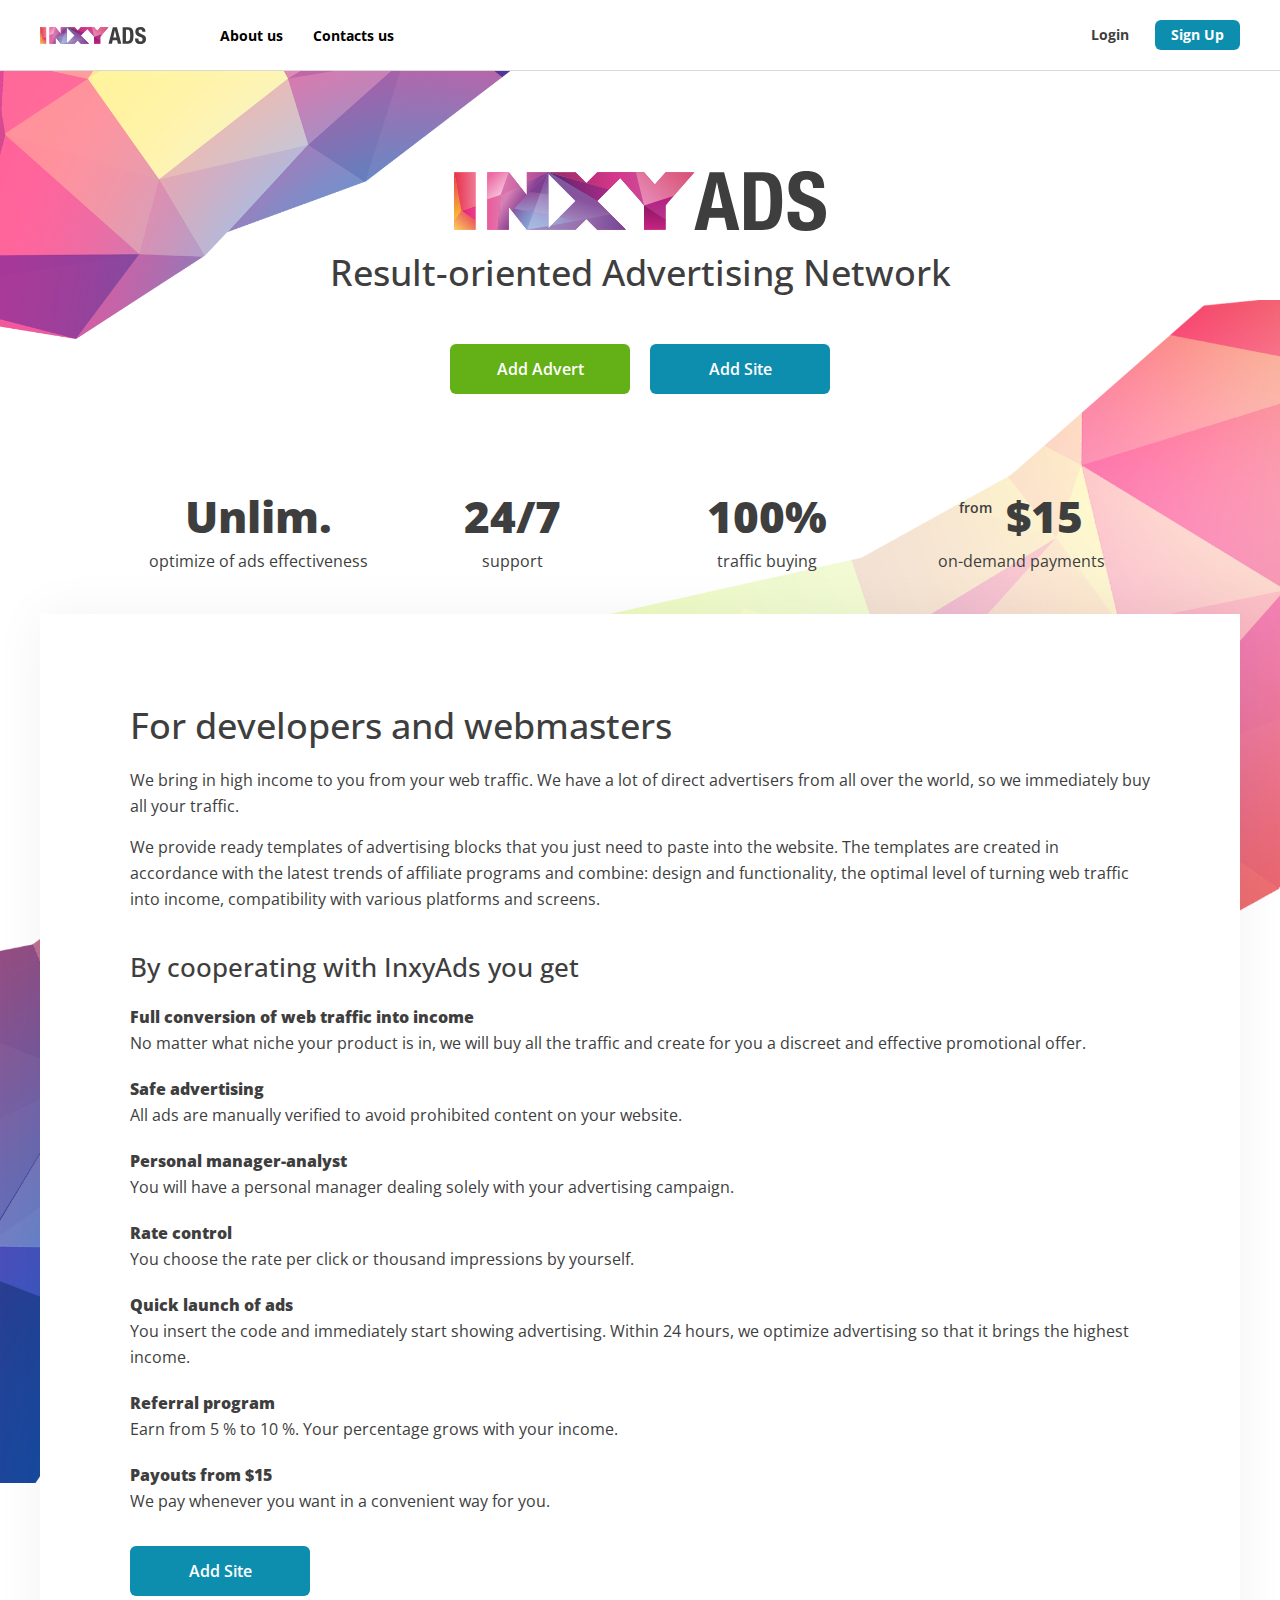
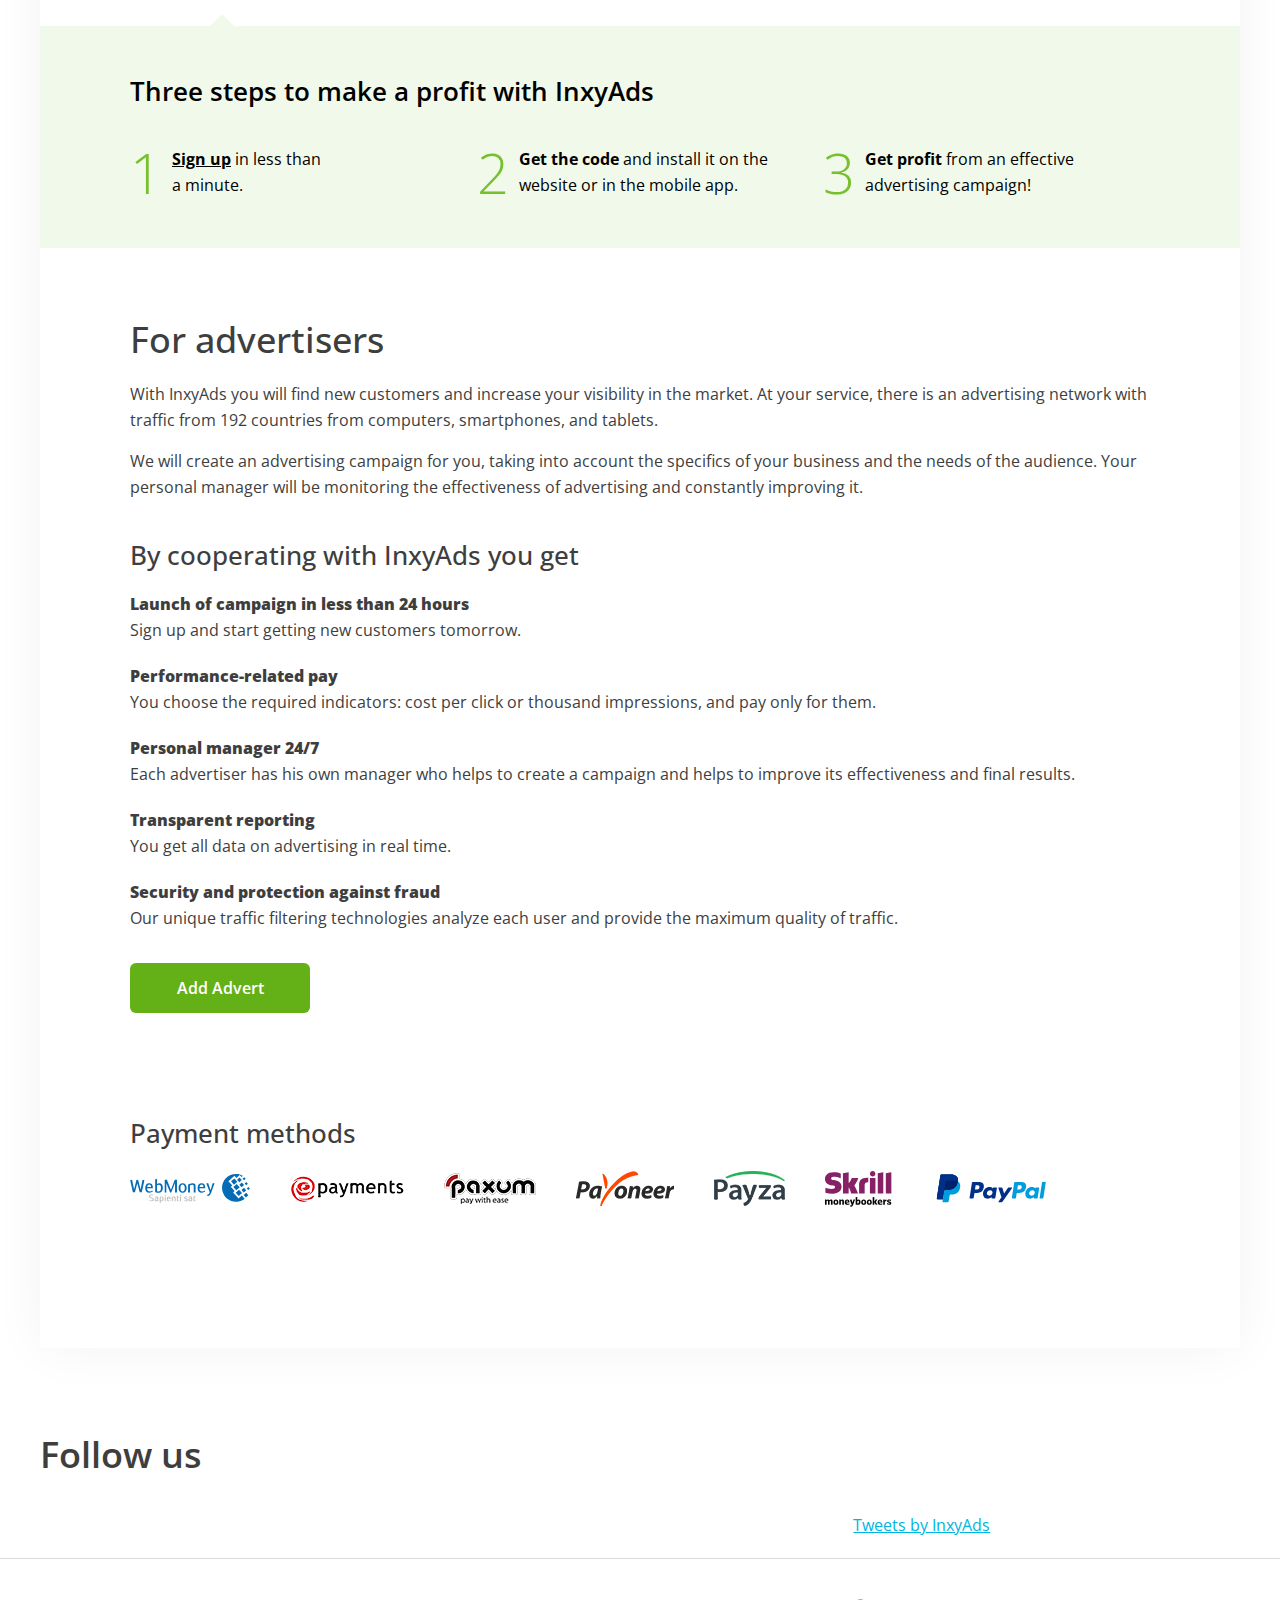
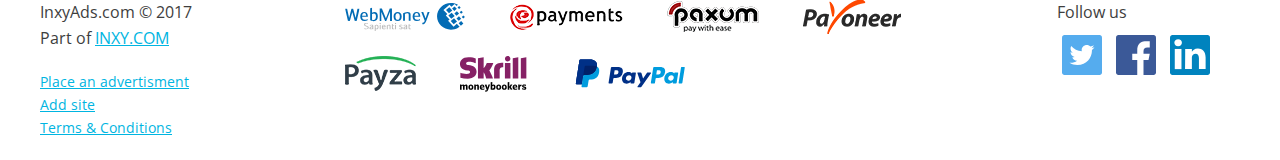
<file: docs/index.html>
<!DOCTYPE html>
<html lang="ru-RU">
  <head>
    <meta charset="UTF-8">
    <meta name="viewport" content="width=device-width, initial-scale=1, maximum-scale=1">
    <meta http-equiv="X-UA-Compatible" content="ie=edge">
    <title>INXYADS | Главная</title>
    <link href="favicon.ico" rel="shortcut icon">
    <link href="https://fonts.googleapis.com/css?family=Open+Sans:400,400i,600,700,800&amp;amp;subset=cyrillic" rel="stylesheet">
    <link href="css/styles.css" rel="stylesheet">
    <link rel="apple-touch-icon" sizes="57x57" href="apple-touch-icon-57x57.png">
    <link rel="apple-touch-icon" sizes="60x60" href="apple-touch-icon-60x60.png">
    <link rel="apple-touch-icon" sizes="72x72" href="apple-touch-icon-72x72.png">
    <link rel="apple-touch-icon" sizes="76x76" href="apple-touch-icon-76x76.png">
    <link rel="apple-touch-icon" sizes="114x114" href="apple-touch-icon-114x114.png">
    <link rel="apple-touch-icon" sizes="120x120" href="apple-touch-icon-120x120.png">
    <link rel="apple-touch-icon" sizes="144x144" href="apple-touch-icon-144x144.png">
    <link rel="apple-touch-icon" sizes="152x152" href="apple-touch-icon-152x152.png">
    <link rel="apple-touch-icon" sizes="180x180" href="apple-touch-icon-180x180.png">
    <link rel="icon" type="image/png" sizes="32x32" href="favicon-32x32.png">
    <link rel="icon" type="image/png" sizes="192x192" href="android-chrome-192x192.png">
    <link rel="icon" type="image/png" sizes="16x16" href="favicon-16x16.png">
    <link rel="manifest" href="manifest.json">
    <meta name="msapplication-TileColor" content="#da532c">
    <meta name="msapplication-TileImage" content="mstile-144x144.png">
    <meta name="theme-color" content="#ffffff">
  </head>
  <body class="main__page" id="top">
    <!-- Header -->
    <header class="header">
      <div class="navbar">
        <div class="container">
          <div class="navbar__wraper">
            <div class="navbar__header"><a class="brand" href="index.html"><img src="img/logo.svg" alt=""></a></div>
            <div class="navbar__content">
              <nav class="navbar__content--left">
                <ul>
                  <li><a href="index.html">Main</a></li>
                  <!--+item('Ads formats', 'formats.html')-->
                  <!--+item('Blog', 'blog.html')-->
                  <!--+item('Events', 'events.html')-->
                  <li><a href="about.html">About us</a></li>
                  <li><a href="contacts.html">Contacts us</a></li>
                </ul>
              </nav>
              <nav class="navbar__content--right"><a class="btn btn__link popup-form" href="#login">Login</a><a class="btn btn__blue popup-form" href="#advertiser-modal">Sign Up</a></nav>
              <button class="navbar__toggle fa fa-bars"></button>
            </div>
          </div>
        </div>
      </div>
    </header>
    <!-- End Header -->
    <!-- Main Content -->
    <main class="maincontent">
      <div class="container">
        <section class="page-header">
          <h1><img src="img/logo.svg" alt=""><span>Result-oriented Advertising Network</span></h1>
          <p> <a class="btn btn--large btn__green popup-form" href="#advertiser-modal">Add Advert</a><a class="btn btn--large btn__blue popup-form" href="#publisher-modal">Add Site</a></p>
          <div class="row features">
            <div class="col md-10 offset-md-1">
              <div class="row">
                <div class="col sm-3 xs-6">
                  <h2>Unlim.</h2>
                  <p>optimize of ads effectiveness</p>
                </div>
                <div class="col sm-3 xs-6">
                  <h2>24/7</h2>
                  <p>support</p>
                </div>
                <div class="col sm-3 xs-6">
                  <h2>100%</h2>
                  <p>traffic buying</p>
                </div>
                <div class="col sm-3 xs-6">
                  <h2><small>from</small><span>$15</span></h2>
                  <p>on-demand payments</p>
                </div>
              </div>
            </div>
          </div>
        </section>
        <section class="page-content">
          <h1 id="developers">For developers and webmasters</h1>
          <p>We bring in high income to you from your web traffic. We have a lot of direct advertisers from all over the world, so we immediately buy all your traffic.</p>
          <p>We provide ready templates of advertising blocks that you just need to paste into the website. The templates are created in accordance with the latest trends of affiliate programs and combine: design and functionality, the optimal level of turning web traffic into income, compatibility with various platforms and screens.</p>
          <h2>By cooperating with InxyAds you get</h2>
          <dl>
            <dt>Full conversion of web traffic into income</dt>
            <dd>No matter what niche your product is in, we will buy all the traffic and create for you a discreet and effective promotional offer.</dd>
            <dt>Safe advertising</dt>
            <dd>All ads are manually verified to avoid prohibited content on your website.</dd>
            <dt>Personal manager-analyst</dt>
            <dd>You will have a personal manager dealing solely with your advertising campaign.</dd>
            <dt>Rate control</dt>
            <dd>You choose the rate per click or thousand impressions by yourself.</dd>
            <dt>Quick launch of ads</dt>
            <dd>You insert the code and immediately start showing advertising. Within 24 hours, we optimize advertising so that it brings the highest income.</dd>
            <dt>Referral program</dt>
            <dd>Earn from 5 % to 10 %. Your percentage grows with your income.</dd>
            <dt>Payouts from $15</dt>
            <dd>We pay whenever you want in a convenient way for you.</dd>
          </dl>
          <p>
            <div class="btn btn--large btn__blue popup-form" href="#publisher-modal">Add Site</div>
          </p>
          <div class="green-block">
            <h2>Three steps to make a profit with InxyAds</h2>
            <div class="row">
              <div class="col md-4">
                <div class="green-block_item"> 
                  <div class="step">1</div>
                  <div class="step--text"><strong><a class="popup-form" href="#publisher-modal">Sign up</a></strong><span> in less than<br>a minute.</span></div>
                </div>
              </div>
              <div class="col md-4">
                <div class="green-block_item"> 
                  <div class="step">2</div>
                  <div class="step--text"><strong>Get the code</strong><span> and install it on the<br>website or in the mobile app.</span></div>
                </div>
              </div>
              <div class="col md-4">
                <div class="green-block_item"> 
                  <div class="step">3</div>
                  <div class="step--text"><strong>Get profit</strong><span> from an effective<br>advertising campaign!</span></div>
                </div>
              </div>
            </div>
          </div>
          <h1 id="advertisers">For advertisers</h1>
          <p>With InxyAds you will find new customers and increase your visibility in the market. At your service, there is an advertising network with traffic from 192 countries from computers, smartphones, and tablets.</p>
          <p>We will create an advertising campaign for you, taking into account the specifics of your business and the needs of the audience. Your personal manager will be monitoring the effectiveness of advertising and constantly improving it.</p>
          <h2>By cooperating with InxyAds you get</h2>
          <dl>
            <dt>Launch of campaign in less than 24 hours</dt>
            <dd>Sign up and start getting new customers tomorrow.</dd>
            <dt>Performance-related pay</dt>
            <dd>You choose the required indicators: cost per click or thousand impressions, and pay only for them.</dd>
            <dt>Personal manager 24/7</dt>
            <dd>Each advertiser has his own manager who helps to create a campaign and helps to improve its effectiveness and final results.</dd>
            <dt>Transparent reporting</dt>
            <dd>You get all data on advertising in real time.</dd>
            <dt>Security and protection against fraud</dt>
            <dd>Our unique traffic filtering technologies analyze each user and provide the maximum quality of traffic.</dd>
          </dl>
          <p>
            <div class="btn btn--large btn__green popup-form" href="#advertiser-modal">Add Advert</div>
          </p>
          <div class="payments-block">
            <h2>Payment methods</h2>
            <ul class="payments">
              <li><img src="img/-e-webmoney.svg" alt=""></li>
              <li><img src="img/-e-epayments.png" srcset="img/-e-epayments@2x.png 2x" alt=""></li>
              <li><img src="img/-e-paxum.png" srcset="img/-e-paxum@2x.png 2x" alt=""></li>
              <li><img src="img/-e-payoneer.png" srcset="img/-e-payoneer@2x.png 2x" alt=""></li>
              <li><img src="img/-e-payza.png" srcset="img/-e-payza@2x.png 2x" alt=""></li>
              <li><img src="img/-e-skrill.svg" alt=""></li>
              <li><img src="img/-e-paypal.svg" alt=""></li>
            </ul>
          </div>
        </section>
        <section class="social-follow">
          <h2>Follow us</h2>
          <div class="row">
            <div class="col lg-4 md-6">
              <script>
                (function(d, s, id) {
                  var js, fjs = d.getElementsByTagName(s)[0];
                  if (d.getElementById(id)) return;
                  js = d.createElement(s); js.id = id;
                  js.src = "//connect.facebook.net/en_US/sdk.js#xfbml=1&version=v2.10";
                  fjs.parentNode.insertBefore(js, fjs);
                }(document, 'script', 'facebook-jssdk'));
              </script>
              <div class="fb-page" data-href="https://www.facebook.com/inxyads/" data-hide-cover="false" data-show-facepile="true"></div>
            </div>
            <div class="col lg-4 md-6">
              <script src="//platform.linkedin.com/in.js" type="text/javascript"></script>
              <script type="IN/MemberProfile" data-id="https://www.linkedin.com/in/inxy-ads-b35271147/" data-format="inline" data-related="false"></script><a class="IN-button" href="https://www.linkedin.com/in/inxy-ads-b35271147/" target="_blank"><img src="img/linkedin.svg" alt=""></a>
            </div>
            <div class="col lg-4"><a class="twitter-timeline" data-chrome="noheader nofooter" data-height="214" data-tweet-limit="1" href="https://twitter.com/InxyAds">Tweets by InxyAds</a> <script async src="//platform.twitter.com/widgets.js" charset="utf-8"></script></div>
          </div>
        </section>
      </div>
    </main>
    <!-- End Main Content -->
    <!-- Footer -->
    <footer class="footer">
      <div class="container">
        <div class="row">
          <div class="col lg-3 order-lg-1 order-xs-2">
            <p>InxyAds.com © 2017</p>
            <p>Part of <a href="">INXY.COM</a></p>
            <nav>
              <ul> 
                <li><a class="popup-form" href="#advertiser">Place an advertisment</a></li>
                <li><a class="popup-form" href="#publisher">Add site</a></li>
                <li><a href="terms.html">Terms & Conditions</a></li>
              </ul>
            </nav>
          </div>
          <div class="col lg-7 order-lg-2 order-xs-1">
            <ul class="payments">
              <li><img src="img/-e-webmoney.svg" alt=""></li>
              <li><img src="img/-e-epayments.png" srcset="img/-e-epayments@2x.png 2x" alt=""></li>
              <li><img src="img/-e-paxum.png" srcset="img/-e-paxum@2x.png 2x" alt=""></li>
              <li><img src="img/-e-payoneer.png" srcset="img/-e-payoneer@2x.png 2x" alt=""></li>
              <li><img src="img/-e-payza.png" srcset="img/-e-payza@2x.png 2x" alt=""></li>
              <li><img src="img/-e-skrill.svg" alt=""></li>
              <li><img src="img/-e-paypal.svg" alt=""></li>
            </ul>
          </div>
          <div class="col lg-2 order-lg-3 order-xs-3">
            <h3>Follow us</h3>
            <ul class="social">
              <li><a href="https://twitter.com/InxyAds" target="_blank"><img src="img/ic_twitter.svg" alt=""></a></li>
              <li><a href="https://www.facebook.com/inxyads/" target="_blank"><img src="img/ic_facebook.svg" alt=""></a></li>
              <li><a href="https://www.linkedin.com/in/inxy-ads-b35271147/" target="_blank"><img src="img/ic_linkedin.svg" alt=""></a></li>
            </ul>
          </div>
        </div>
      </div>
    </footer>
    <!-- End Footer -->
    <!-- Modals-->
    <div class="zoom-anim-dialog mfp-hide dialog user-forms" id="advertiser-modal">
      <h3 class="dialog__header">Registration</h3>
      <nav>
        <ul class="btn--group">
          <li><a class="btn active">Advertiser</a></li>
          <li><a class="btn popup-form" href="#publisher-modal">Publisher </a></li>
        </ul>
      </nav>
      <form class="dialog__form validate__form" action="">
        <div class="dialog__form--row">
          <label for="advertiser-email">Email</label>
          <input type="email" name="advertiser-email" placeholder="yourname@site.com" required id="advertiser-email">
        </div>
        <div class="dialog__form--row">
          <label for="advertiser-pass">Password</label>
          <input type="password" name="advertiser-pass" placeholder="Enter Password" required id="advertiser-pass">
        </div>
        <div class="dialog__form--row">
          <label for="advertiser-confirm">Confirm password</label>
          <input type="password" name="advertiser-confirm" placeholder="Confirm Password" required id="advertiser-confirm">
        </div>
        <div class="dialog__form--checkbox">
          <input type="checkbox" name="advertiser-terms" required id="advertiser-terms">
          <label for="advertiser-terms"><span>
               I have read <a href="terms.html" target="_blank">terms and conditions</a><br>and I agree with it</span></label>
        </div>
        <div class="dialog__form--checkbox">
          <input type="checkbox" name="advertiser-news" id="advertiser-news">
          <label for="advertiser-news"><span>I want to receive emails about discounts and news of Inxy ADS. Once per month.</span></label>
        </div>
        <div class="dialog__form--row controls">
          <button class="btn btn__blue" type="submit">Sign Up</button>
        </div>
      </form>
    </div>
    <div class="zoom-anim-dialog mfp-hide dialog user-forms" id="publisher-modal">
      <h3 class="dialog__header">Registration</h3>
      <nav>
        <ul class="btn--group">
          <li><a class="btn popup-form" href="#advertiser-modal">Advertiser</a></li>
          <li><a class="btn active">Publisher </a></li>
        </ul>
      </nav>
      <form class="dialog__form validate__form" action="">
        <div class="dialog__form--row">
          <label for="publisher-email">Email</label>
          <input type="email" name="publisher-email" placeholder="yourname@site.com" required id="publisher-email">
        </div>
        <div class="dialog__form--row">
          <label for="publisher-pass">Password</label>
          <input type="password" name="publisher-pass" placeholder="Enter Password" required id="publisher-pass">
        </div>
        <div class="dialog__form--row">
          <label for="publisher-confirm">Confirm password</label>
          <input type="password" name="publisher-confirm" placeholder="Confirm Password" required id="publisher-confirm">
        </div>
        <div class="dialog__form--row">
          <label for="publisher-model">Price model</label>
          <select id="publisher-model">
            <option>CPM</option>
            <option>CPА</option>
            <option>RevShare</option>
          </select>
        </div>
        <div class="dialog__form--row">
          <label for="publisher-geo">Geo targeting</label>
          <select id="publisher-geo">
            <option>USA</option>
            <option>option 2</option>
            <option>option 3</option>
          </select>
        </div>
        <div class="dialog__form--row">
          <label for="publisher-format">Ad format</label>
          <select id="publisher-format">
            <option>Баннеры</option>
            <option>PopUnder </option>
            <option>PushUp </option>
            <option>Branding   </option>
          </select>
        </div>
        <div class="dialog__form--row">
          <label for="publisher-currency">Currency</label>
          <select id="publisher-currency">
            <option>USD</option>
            <option>RUB </option>
            <option>EURO </option>
          </select>
        </div>
        <div class="dialog__form--row">
          <label for="publisher-brate">Banner Rate</label>
          <input type="text" name="publisher-brate" placeholder="0.00 USD" required id="publisher-brate">
        </div>
        <div class="dialog__form--row">
          <label for="publisher-prate">Popunder Rate</label>
          <input type="text" name="publisher-prate" placeholder="0.00 USD" required id="publisher-prate">
        </div>
        <div class="dialog__form--checkbox">
          <input type="checkbox" name="advertiser-terms" required id="advertiser-terms">
          <label for="advertiser-terms"><span>
               I have read <a href="terms.html" target="_blank">terms and conditions</a><br>and I agree with it</span></label>
        </div>
        <div class="dialog__form--checkbox">
          <input type="checkbox" name="advertiser-news" id="advertiser-news">
          <label for="advertiser-news"><span>I want to receive emails about discounts and news of Inxy ADS. Once per month.</span></label>
        </div>
        <div class="dialog__form--row controls">
          <button class="btn btn__blue" type="submit">Sign Up</button>
        </div>
      </form>
    </div>
    <div class="zoom-anim-dialog mfp-hide dialog user-forms" id="login">
      <h3 class="dialog__header">Authorization</h3>
      <nav>
        <ul class="btn--group">
          <li><a class="btn active">Advertiser</a></li>
          <li><a class="btn popup-form" href="#login2">Publisher </a></li>
        </ul>
      </nav>
      <form class="dialog__form validate__form" action="">
        <div class="dialog__form--row">
          <label for="login-email">Email</label>
          <input type="email" name="login-email" placeholder="yourname@site.com" required id="login-email">
        </div>
        <div class="dialog__form--row">
          <label for="login-pass">Password</label>
          <input type="password" name="login-pass" placeholder="Enter Password" required id="login-pass">
        </div>
        <div class="dialog__form--checkbox">
          <input type="checkbox" name="login-news" id="login-remember">
          <label for="login-remember"><span>Remember me</span></label>
        </div>
        <div class="dialog__form--row controls">
          <button class="btn btn__blue" type="submit">Sign In</button>
        </div>
      </form>
    </div>
    <div class="zoom-anim-dialog mfp-hide dialog user-forms" id="login2">
      <h3 class="dialog__header">Authorization</h3>
      <nav>
        <ul class="btn--group">
          <li><a class="btn popup-form" href="#login">Advertiser</a></li>
          <li><a class="btn active">Publisher </a></li>
        </ul>
      </nav>
      <form class="dialog__form validate__form" action="">
        <div class="dialog__form--row">
          <label for="login-email">Email</label>
          <input type="email" name="login-email" placeholder="yourname@site.com" required id="login-email">
        </div>
        <div class="dialog__form--row">
          <label for="login-pass">Password</label>
          <input type="password" name="login-pass" placeholder="Enter Password" required id="login-pass">
        </div>
        <div class="dialog__form--checkbox">
          <input type="checkbox" name="login-news" id="login-remember">
          <label for="login-remember"><span>Remember me</span></label>
        </div>
        <div class="dialog__form--row controls">
          <button class="btn btn__blue" type="submit">Sign In</button>
        </div>
      </form>
    </div>
    <!-- End Modals -->
    <!-- Base Scripts -->
    <script src="js/jquery.min.js"></script>
    <script src="js/plugins.min.js"></script>
    <script src="js/app.min.js"></script>
  </body>
</html>
</file>
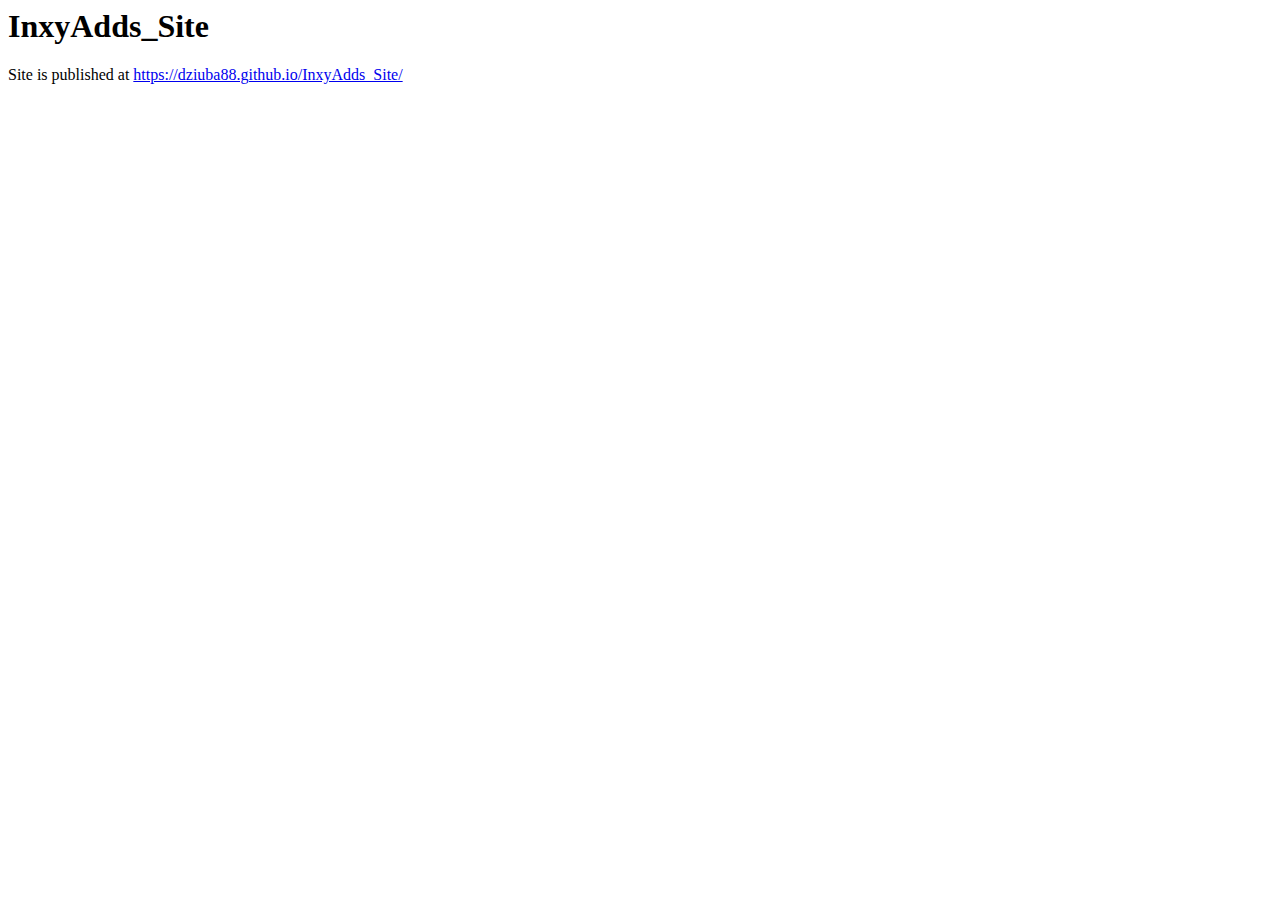
<file: README.html>
<html>
      <head>
        <meta charset="UTF-8">
        <title>README.md</title>
      </head>
      <body>
        <h1 id="inxyadds_site">InxyAdds_Site</h1>
<p>Site is published at <a href="https://dziuba88.github.io/InxyAdds_Site/">https://dziuba88.github.io/InxyAdds_Site/</a></p>

      </body>
    </html>
</file>
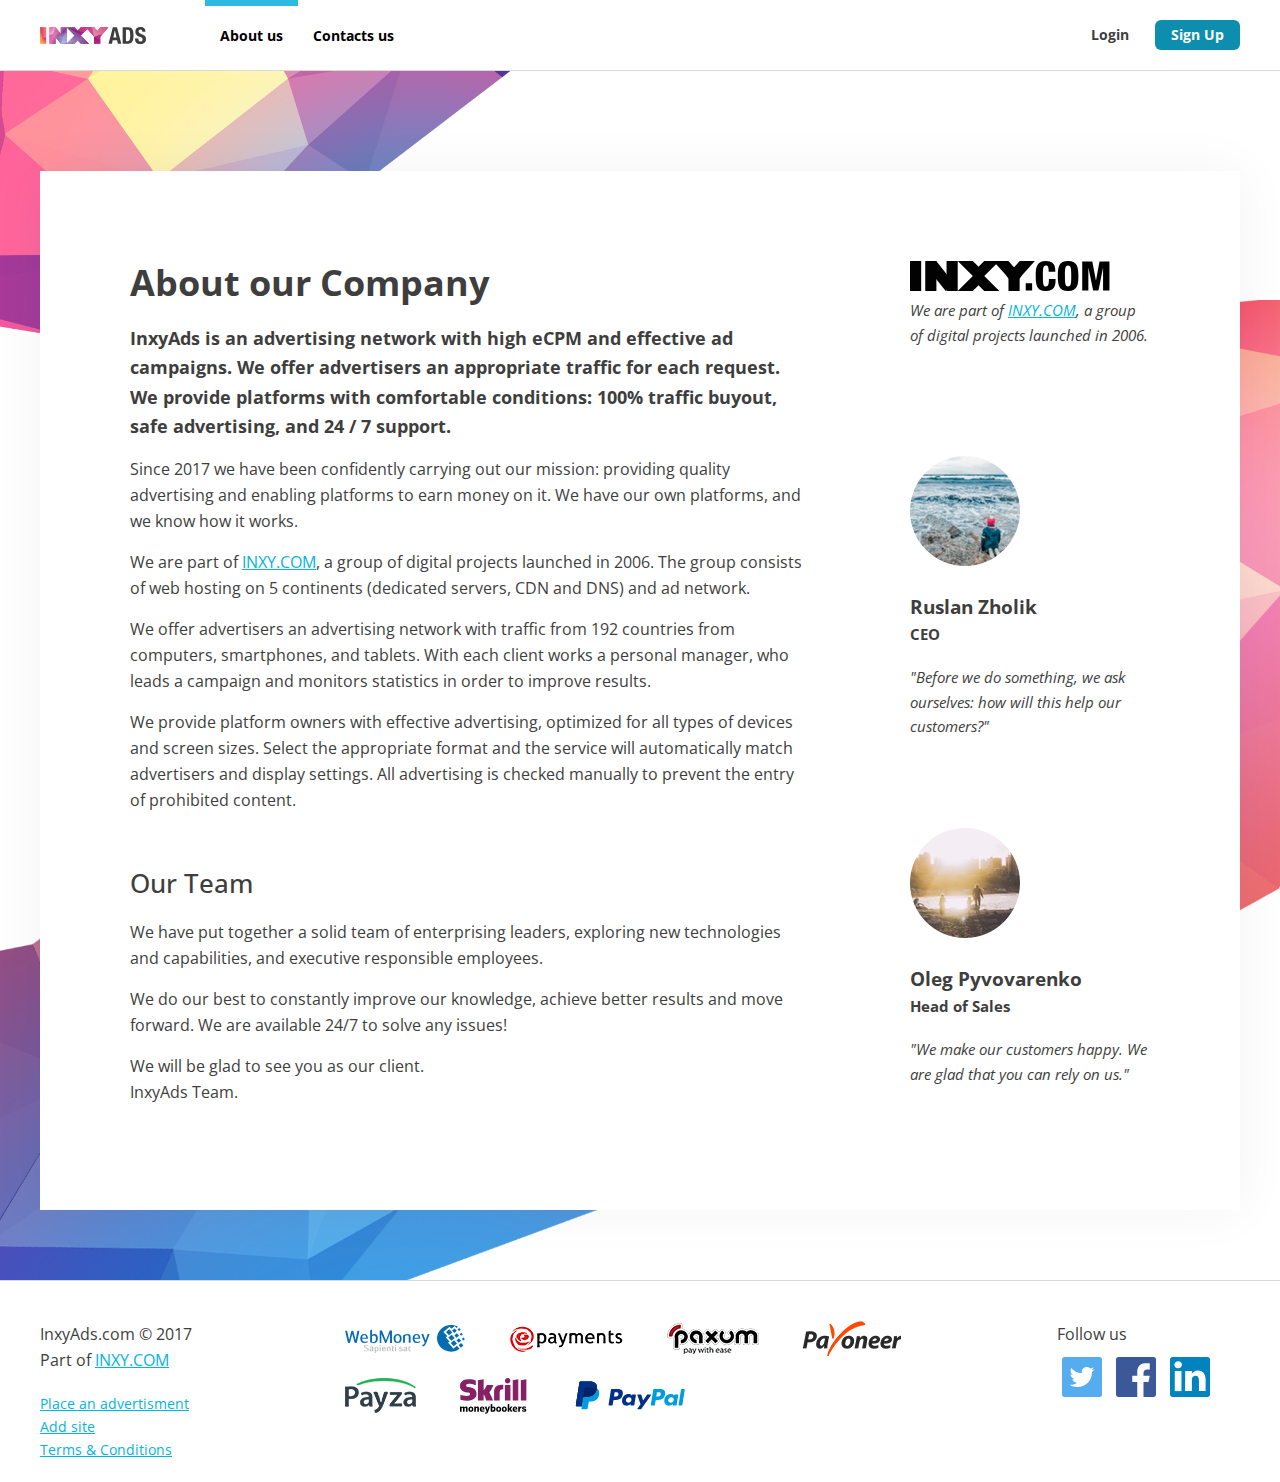
<file: docs/about.html>
<!DOCTYPE html>
<html lang="ru-RU">
  <head>
    <meta charset="UTF-8">
    <meta name="viewport" content="width=device-width, initial-scale=1, maximum-scale=1">
    <meta http-equiv="X-UA-Compatible" content="ie=edge">
    <title>INXYADS | About us</title>
    <link href="favicon.ico" rel="shortcut icon">
    <link href="https://fonts.googleapis.com/css?family=Open+Sans:400,400i,600,700,800&amp;amp;subset=cyrillic" rel="stylesheet">
    <link href="css/styles.css" rel="stylesheet">
    <link rel="apple-touch-icon" sizes="57x57" href="apple-touch-icon-57x57.png">
    <link rel="apple-touch-icon" sizes="60x60" href="apple-touch-icon-60x60.png">
    <link rel="apple-touch-icon" sizes="72x72" href="apple-touch-icon-72x72.png">
    <link rel="apple-touch-icon" sizes="76x76" href="apple-touch-icon-76x76.png">
    <link rel="apple-touch-icon" sizes="114x114" href="apple-touch-icon-114x114.png">
    <link rel="apple-touch-icon" sizes="120x120" href="apple-touch-icon-120x120.png">
    <link rel="apple-touch-icon" sizes="144x144" href="apple-touch-icon-144x144.png">
    <link rel="apple-touch-icon" sizes="152x152" href="apple-touch-icon-152x152.png">
    <link rel="apple-touch-icon" sizes="180x180" href="apple-touch-icon-180x180.png">
    <link rel="icon" type="image/png" sizes="32x32" href="favicon-32x32.png">
    <link rel="icon" type="image/png" sizes="192x192" href="android-chrome-192x192.png">
    <link rel="icon" type="image/png" sizes="16x16" href="favicon-16x16.png">
    <link rel="manifest" href="manifest.json">
    <meta name="msapplication-TileColor" content="#da532c">
    <meta name="msapplication-TileImage" content="mstile-144x144.png">
    <meta name="theme-color" content="#ffffff">
  </head>
  <body class="main__page" id="top">
    <!-- Header -->
    <header class="header">
      <div class="navbar">
        <div class="container">
          <div class="navbar__wraper">
            <div class="navbar__header"><a class="brand" href="index.html"><img src="img/logo.svg" alt=""></a></div>
            <div class="navbar__content">
              <nav class="navbar__content--left">
                <ul>
                  <li><a href="index.html">Main</a></li>
                  <!--+item('Ads formats', 'formats.html')-->
                  <!--+item('Blog', 'blog.html')-->
                  <!--+item('Events', 'events.html')-->
                  <li><a class="active" href="about.html">About us</a></li>
                  <li><a href="contacts.html">Contacts us</a></li>
                </ul>
              </nav>
              <nav class="navbar__content--right"><a class="btn btn__link popup-form" href="#login">Login</a><a class="btn btn__blue popup-form" href="#advertiser-modal">Sign Up</a></nav>
              <button class="navbar__toggle fa fa-bars"></button>
            </div>
          </div>
        </div>
      </div>
    </header>
    <!-- End Header -->
    <!-- Main Content -->
    <main class="maincontent">
      <div class="container">
        <section class="page-header">
          <!--h1
          img(src="img/logo.svg", alt="")
          span About us
          -->
        </section>
        <section class="page-content aboutus">
          <div class="row">
            <div class="col md-8">
              <div class="aboutus__header">
                <h2>About our Company</h2>
                <p>InxyAds is an advertising network with high eCPM and effective ad campaigns. We offer advertisers an appropriate traffic for each request. We provide platforms with comfortable conditions: 100% traffic buyout, safe advertising, and 24 / 7 support.</p>
              </div>
            </div>
            <div class="col md-3 offset-md-1 aboutus__copy"><img src="img/inxylogo.svg" alt="">
              <p>We are part of <a href="https://inxy.hosting/" target="_blank">INXY.COM</a>, a group of digital projects launched in 2006.</p>
            </div>
            <div class="col md-8">
              <p>Since 2017 we have been confidently carrying out our mission: providing quality advertising and enabling platforms to earn money on it. We have our own platforms, and we know how it works.</p>
              <p>We are part of <a href="https://inxy.hosting/" target="_blank">INXY.COM</a>, a group of digital projects launched in 2006. The group consists of web hosting on 5 continents (dedicated servers, CDN and DNS) and ad network.</p>
              <p>We offer advertisers an advertising network with traffic from 192 countries from computers, smartphones, and tablets. With each client works a personal manager, who leads a campaign and monitors statistics in order to improve results.</p>
              <p>We provide platform owners with effective advertising, optimized for all types of devices and screen sizes. Select the appropriate format and the service will automatically match advertisers and display settings. All advertising is checked manually to prevent the entry of prohibited content.</p>
            </div>
            <div class="col md-3 offset-md-1 aboutus__comment"><img src="img/pic-1.jpg" srcset="img/pic-1@2x.jpg 2x, img/pic-1@3x.jpg 3x" alt="">
              <h3>Ruslan Zholik<small>CEO</small></h3>
              <p>"Before we do something, we ask ourselves: how will this help our customers?"</p>
            </div>
            <div class="col md-8">
              <h2>Our Team</h2>
              <p>We have put together a solid team of enterprising leaders, exploring new technologies and capabilities, and executive responsible employees.</p>
              <p>We do our best to constantly improve our knowledge, achieve better results and move forward. We are available 24/7 to solve any issues!</p>
              <p>We will be glad to see you as our client.<br>InxyAds Team.</p>
            </div>
            <div class="col md-3 offset-md-1 aboutus__comment"><img src="img/pic-2.jpg" srcset="img/pic-2@2x.jpg 2x, img/pic-2@3x.jpg 3x" alt="">
              <h3>Oleg Pyvovarenko<small>Head of Sales</small></h3>
              <p>"We make our customers happy. We are glad that you can rely on us."</p>
            </div>
          </div>
        </section>
      </div>
    </main>
    <!-- End Main Content -->
    <!-- Footer -->
    <footer class="footer">
      <div class="container">
        <div class="row">
          <div class="col lg-3 order-lg-1 order-xs-2">
            <p>InxyAds.com © 2017</p>
            <p>Part of <a href="">INXY.COM</a></p>
            <nav>
              <ul> 
                <li><a class="popup-form" href="#advertiser">Place an advertisment</a></li>
                <li><a class="popup-form" href="#publisher">Add site</a></li>
                <li><a href="terms.html">Terms & Conditions</a></li>
              </ul>
            </nav>
          </div>
          <div class="col lg-7 order-lg-2 order-xs-1">
            <ul class="payments">
              <li><img src="img/-e-webmoney.svg" alt=""></li>
              <li><img src="img/-e-epayments.png" srcset="img/-e-epayments@2x.png 2x" alt=""></li>
              <li><img src="img/-e-paxum.png" srcset="img/-e-paxum@2x.png 2x" alt=""></li>
              <li><img src="img/-e-payoneer.png" srcset="img/-e-payoneer@2x.png 2x" alt=""></li>
              <li><img src="img/-e-payza.png" srcset="img/-e-payza@2x.png 2x" alt=""></li>
              <li><img src="img/-e-skrill.svg" alt=""></li>
              <li><img src="img/-e-paypal.svg" alt=""></li>
            </ul>
          </div>
          <div class="col lg-2 order-lg-3 order-xs-3">
            <h3>Follow us</h3>
            <ul class="social">
              <li><a href="https://twitter.com/InxyAds" target="_blank"><img src="img/ic_twitter.svg" alt=""></a></li>
              <li><a href="https://www.facebook.com/inxyads/" target="_blank"><img src="img/ic_facebook.svg" alt=""></a></li>
              <li><a href="https://www.linkedin.com/in/inxy-ads-b35271147/" target="_blank"><img src="img/ic_linkedin.svg" alt=""></a></li>
            </ul>
          </div>
        </div>
      </div>
    </footer>
    <!-- End Footer -->
    <!-- Modals-->
    <div class="zoom-anim-dialog mfp-hide dialog user-forms" id="advertiser-modal">
      <h3 class="dialog__header">Registration</h3>
      <nav>
        <ul class="btn--group">
          <li><a class="btn active">Advertiser</a></li>
          <li><a class="btn popup-form" href="#publisher-modal">Publisher </a></li>
        </ul>
      </nav>
      <form class="dialog__form validate__form" action="">
        <div class="dialog__form--row">
          <label for="advertiser-email">Email</label>
          <input type="email" name="advertiser-email" placeholder="yourname@site.com" required id="advertiser-email">
        </div>
        <div class="dialog__form--row">
          <label for="advertiser-pass">Password</label>
          <input type="password" name="advertiser-pass" placeholder="Enter Password" required id="advertiser-pass">
        </div>
        <div class="dialog__form--row">
          <label for="advertiser-confirm">Confirm password</label>
          <input type="password" name="advertiser-confirm" placeholder="Confirm Password" required id="advertiser-confirm">
        </div>
        <div class="dialog__form--checkbox">
          <input type="checkbox" name="advertiser-terms" required id="advertiser-terms">
          <label for="advertiser-terms"><span>
               I have read <a href="terms.html" target="_blank">terms and conditions</a><br>and I agree with it</span></label>
        </div>
        <div class="dialog__form--checkbox">
          <input type="checkbox" name="advertiser-news" id="advertiser-news">
          <label for="advertiser-news"><span>I want to receive emails about discounts and news of Inxy ADS. Once per month.</span></label>
        </div>
        <div class="dialog__form--row controls">
          <button class="btn btn__blue" type="submit">Sign Up</button>
        </div>
      </form>
    </div>
    <div class="zoom-anim-dialog mfp-hide dialog user-forms" id="publisher-modal">
      <h3 class="dialog__header">Registration</h3>
      <nav>
        <ul class="btn--group">
          <li><a class="btn popup-form" href="#advertiser-modal">Advertiser</a></li>
          <li><a class="btn active">Publisher </a></li>
        </ul>
      </nav>
      <form class="dialog__form validate__form" action="">
        <div class="dialog__form--row">
          <label for="publisher-email">Email</label>
          <input type="email" name="publisher-email" placeholder="yourname@site.com" required id="publisher-email">
        </div>
        <div class="dialog__form--row">
          <label for="publisher-pass">Password</label>
          <input type="password" name="publisher-pass" placeholder="Enter Password" required id="publisher-pass">
        </div>
        <div class="dialog__form--row">
          <label for="publisher-confirm">Confirm password</label>
          <input type="password" name="publisher-confirm" placeholder="Confirm Password" required id="publisher-confirm">
        </div>
        <div class="dialog__form--row">
          <label for="publisher-model">Price model</label>
          <select id="publisher-model">
            <option>CPM</option>
            <option>CPА</option>
            <option>RevShare</option>
          </select>
        </div>
        <div class="dialog__form--row">
          <label for="publisher-geo">Geo targeting</label>
          <select id="publisher-geo">
            <option>USA</option>
            <option>option 2</option>
            <option>option 3</option>
          </select>
        </div>
        <div class="dialog__form--row">
          <label for="publisher-format">Ad format</label>
          <select id="publisher-format">
            <option>Баннеры</option>
            <option>PopUnder </option>
            <option>PushUp </option>
            <option>Branding   </option>
          </select>
        </div>
        <div class="dialog__form--row">
          <label for="publisher-currency">Currency</label>
          <select id="publisher-currency">
            <option>USD</option>
            <option>RUB </option>
            <option>EURO </option>
          </select>
        </div>
        <div class="dialog__form--row">
          <label for="publisher-brate">Banner Rate</label>
          <input type="text" name="publisher-brate" placeholder="0.00 USD" required id="publisher-brate">
        </div>
        <div class="dialog__form--row">
          <label for="publisher-prate">Popunder Rate</label>
          <input type="text" name="publisher-prate" placeholder="0.00 USD" required id="publisher-prate">
        </div>
        <div class="dialog__form--checkbox">
          <input type="checkbox" name="advertiser-terms" required id="advertiser-terms">
          <label for="advertiser-terms"><span>
               I have read <a href="terms.html" target="_blank">terms and conditions</a><br>and I agree with it</span></label>
        </div>
        <div class="dialog__form--checkbox">
          <input type="checkbox" name="advertiser-news" id="advertiser-news">
          <label for="advertiser-news"><span>I want to receive emails about discounts and news of Inxy ADS. Once per month.</span></label>
        </div>
        <div class="dialog__form--row controls">
          <button class="btn btn__blue" type="submit">Sign Up</button>
        </div>
      </form>
    </div>
    <div class="zoom-anim-dialog mfp-hide dialog user-forms" id="login">
      <h3 class="dialog__header">Authorization</h3>
      <nav>
        <ul class="btn--group">
          <li><a class="btn active">Advertiser</a></li>
          <li><a class="btn popup-form" href="#login2">Publisher </a></li>
        </ul>
      </nav>
      <form class="dialog__form validate__form" action="">
        <div class="dialog__form--row">
          <label for="login-email">Email</label>
          <input type="email" name="login-email" placeholder="yourname@site.com" required id="login-email">
        </div>
        <div class="dialog__form--row">
          <label for="login-pass">Password</label>
          <input type="password" name="login-pass" placeholder="Enter Password" required id="login-pass">
        </div>
        <div class="dialog__form--checkbox">
          <input type="checkbox" name="login-news" id="login-remember">
          <label for="login-remember"><span>Remember me</span></label>
        </div>
        <div class="dialog__form--row controls">
          <button class="btn btn__blue" type="submit">Sign In</button>
        </div>
      </form>
    </div>
    <div class="zoom-anim-dialog mfp-hide dialog user-forms" id="login2">
      <h3 class="dialog__header">Authorization</h3>
      <nav>
        <ul class="btn--group">
          <li><a class="btn popup-form" href="#login">Advertiser</a></li>
          <li><a class="btn active">Publisher </a></li>
        </ul>
      </nav>
      <form class="dialog__form validate__form" action="">
        <div class="dialog__form--row">
          <label for="login-email">Email</label>
          <input type="email" name="login-email" placeholder="yourname@site.com" required id="login-email">
        </div>
        <div class="dialog__form--row">
          <label for="login-pass">Password</label>
          <input type="password" name="login-pass" placeholder="Enter Password" required id="login-pass">
        </div>
        <div class="dialog__form--checkbox">
          <input type="checkbox" name="login-news" id="login-remember">
          <label for="login-remember"><span>Remember me</span></label>
        </div>
        <div class="dialog__form--row controls">
          <button class="btn btn__blue" type="submit">Sign In</button>
        </div>
      </form>
    </div>
    <!-- End Modals -->
    <!-- Base Scripts -->
    <script src="js/jquery.min.js"></script>
    <script src="js/plugins.min.js"></script>
    <script src="js/app.min.js"></script>
  </body>
</html>
</file>
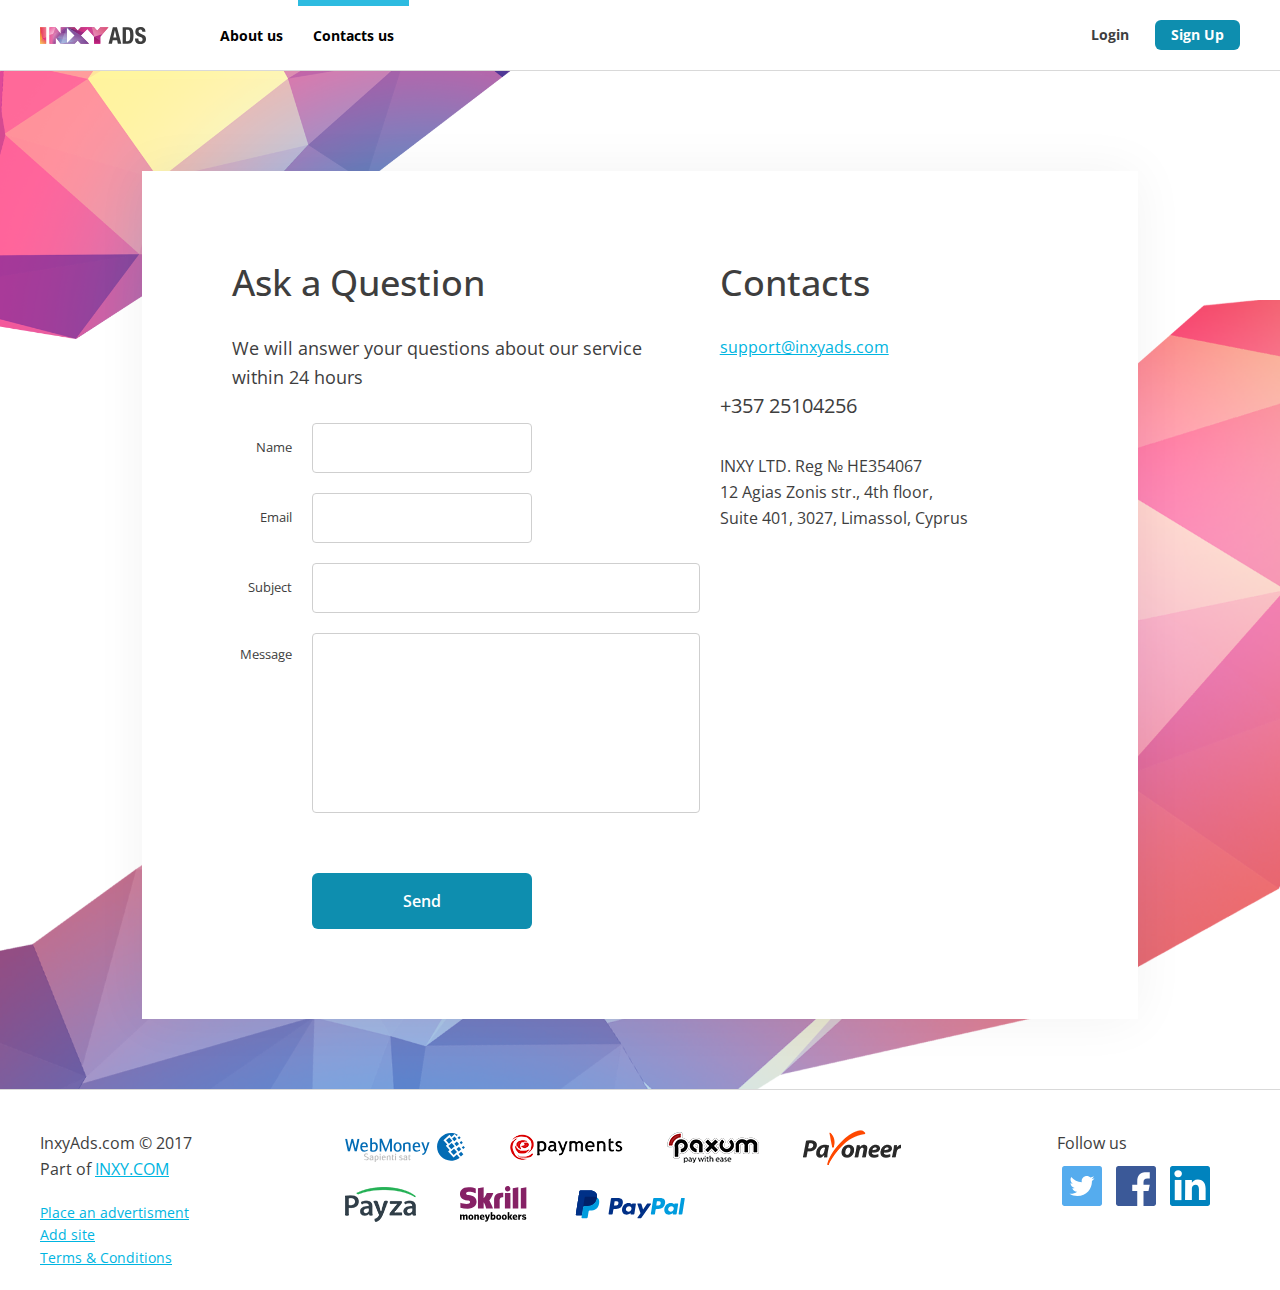
<file: docs/contacts.html>
<!DOCTYPE html>
<html lang="ru-RU">
  <head>
    <meta charset="UTF-8">
    <meta name="viewport" content="width=device-width, initial-scale=1, maximum-scale=1">
    <meta http-equiv="X-UA-Compatible" content="ie=edge">
    <title>INXYADS | Contacts us</title>
    <link href="favicon.ico" rel="shortcut icon">
    <link href="https://fonts.googleapis.com/css?family=Open+Sans:400,400i,600,700,800&amp;amp;subset=cyrillic" rel="stylesheet">
    <link href="css/styles.css" rel="stylesheet">
    <link rel="apple-touch-icon" sizes="57x57" href="apple-touch-icon-57x57.png">
    <link rel="apple-touch-icon" sizes="60x60" href="apple-touch-icon-60x60.png">
    <link rel="apple-touch-icon" sizes="72x72" href="apple-touch-icon-72x72.png">
    <link rel="apple-touch-icon" sizes="76x76" href="apple-touch-icon-76x76.png">
    <link rel="apple-touch-icon" sizes="114x114" href="apple-touch-icon-114x114.png">
    <link rel="apple-touch-icon" sizes="120x120" href="apple-touch-icon-120x120.png">
    <link rel="apple-touch-icon" sizes="144x144" href="apple-touch-icon-144x144.png">
    <link rel="apple-touch-icon" sizes="152x152" href="apple-touch-icon-152x152.png">
    <link rel="apple-touch-icon" sizes="180x180" href="apple-touch-icon-180x180.png">
    <link rel="icon" type="image/png" sizes="32x32" href="favicon-32x32.png">
    <link rel="icon" type="image/png" sizes="192x192" href="android-chrome-192x192.png">
    <link rel="icon" type="image/png" sizes="16x16" href="favicon-16x16.png">
    <link rel="manifest" href="manifest.json">
    <meta name="msapplication-TileColor" content="#da532c">
    <meta name="msapplication-TileImage" content="mstile-144x144.png">
    <meta name="theme-color" content="#ffffff">
  </head>
  <body class="main__page" id="top">
    <!-- Header -->
    <header class="header">
      <div class="navbar">
        <div class="container">
          <div class="navbar__wraper">
            <div class="navbar__header"><a class="brand" href="index.html"><img src="img/logo.svg" alt=""></a></div>
            <div class="navbar__content">
              <nav class="navbar__content--left">
                <ul>
                  <li><a href="index.html">Main</a></li>
                  <!--+item('Ads formats', 'formats.html')-->
                  <!--+item('Blog', 'blog.html')-->
                  <!--+item('Events', 'events.html')-->
                  <li><a href="about.html">About us</a></li>
                  <li><a class="active" href="contacts.html">Contacts us</a></li>
                </ul>
              </nav>
              <nav class="navbar__content--right"><a class="btn btn__link popup-form" href="#login">Login</a><a class="btn btn__blue popup-form" href="#advertiser-modal">Sign Up</a></nav>
              <button class="navbar__toggle fa fa-bars"></button>
            </div>
          </div>
        </div>
      </div>
    </header>
    <!-- End Header -->
    <!-- Main Content -->
    <main class="maincontent">
      <div class="container">
        <section class="page-header"></section>
        <div class="row">
          <div class="col md-10 offset-md-1">
            <section class="page-content contacts">
              <div class="row">
                <div class="col md-7">
                  <h1>Ask a Question</h1>
                  <h4>We will answer your questions about our service<br>within 24 hours</h4>
                  <form class="validate__form" action="">
                    <div class="dialog__form--row">
                      <label for="contact-name">Name</label>
                      <input type="text" name="contact-name" required id="contact-name">
                    </div>
                    <div class="dialog__form--row">
                      <label for="contact-email">Email</label>
                      <input type="email" name="contact-email" required id="contact-email">
                    </div>
                    <div class="dialog__form--row">
                      <label for="contact-subject">Subject</label>
                      <input class="lg" type="text" name="contact-subject" required id="contact-subject">
                    </div>
                    <div class="dialog__form--row start">
                      <label for="contact-message">Message</label>
                      <textarea id="contact-message" name="contact-message" cols="30" rows="10" required></textarea>
                    </div>
                    <div class="dialog__form--row">
                      <div class="g-recaptcha" data-sitekey="6LcHGhITAAAAABIgEAplK2EWsVFkaE5o0DWUpsIs"></div>
                    </div>
                    <div class="dialog__form--row controls">
                      <button class="btn btn__blue" type="submit">Send</button>
                    </div>
                  </form>
                </div>
                <div class="col md-5">
                  <h1>Contacts</h1>
                  <p><a href="mailto:support@inxyads.com">support@inxyads.com</a></p>
                  <p><span class="phone">+357 25104256</span></p>
                  <p>INXY LTD. Reg № HE354067<br>12 Agias Zonis str., 4th floor,<br>Suite 401, 3027, Limassol, Cyprus</p>
                </div>
              </div>
            </section>
          </div>
        </div>
      </div>
    </main>
    <!-- End Main Content -->
    <!-- Footer -->
    <footer class="footer">
      <div class="container">
        <div class="row">
          <div class="col lg-3 order-lg-1 order-xs-2">
            <p>InxyAds.com © 2017</p>
            <p>Part of <a href="">INXY.COM</a></p>
            <nav>
              <ul> 
                <li><a class="popup-form" href="#advertiser">Place an advertisment</a></li>
                <li><a class="popup-form" href="#publisher">Add site</a></li>
                <li><a href="terms.html">Terms & Conditions</a></li>
              </ul>
            </nav>
          </div>
          <div class="col lg-7 order-lg-2 order-xs-1">
            <ul class="payments">
              <li><img src="img/-e-webmoney.svg" alt=""></li>
              <li><img src="img/-e-epayments.png" srcset="img/-e-epayments@2x.png 2x" alt=""></li>
              <li><img src="img/-e-paxum.png" srcset="img/-e-paxum@2x.png 2x" alt=""></li>
              <li><img src="img/-e-payoneer.png" srcset="img/-e-payoneer@2x.png 2x" alt=""></li>
              <li><img src="img/-e-payza.png" srcset="img/-e-payza@2x.png 2x" alt=""></li>
              <li><img src="img/-e-skrill.svg" alt=""></li>
              <li><img src="img/-e-paypal.svg" alt=""></li>
            </ul>
          </div>
          <div class="col lg-2 order-lg-3 order-xs-3">
            <h3>Follow us</h3>
            <ul class="social">
              <li><a href="https://twitter.com/InxyAds" target="_blank"><img src="img/ic_twitter.svg" alt=""></a></li>
              <li><a href="https://www.facebook.com/inxyads/" target="_blank"><img src="img/ic_facebook.svg" alt=""></a></li>
              <li><a href="https://www.linkedin.com/in/inxy-ads-b35271147/" target="_blank"><img src="img/ic_linkedin.svg" alt=""></a></li>
            </ul>
          </div>
        </div>
      </div>
    </footer>
    <!-- End Footer -->
    <!-- Modals-->
    <div class="zoom-anim-dialog mfp-hide dialog user-forms" id="advertiser-modal">
      <h3 class="dialog__header">Registration</h3>
      <nav>
        <ul class="btn--group">
          <li><a class="btn active">Advertiser</a></li>
          <li><a class="btn popup-form" href="#publisher-modal">Publisher </a></li>
        </ul>
      </nav>
      <form class="dialog__form validate__form" action="">
        <div class="dialog__form--row">
          <label for="advertiser-email">Email</label>
          <input type="email" name="advertiser-email" placeholder="yourname@site.com" required id="advertiser-email">
        </div>
        <div class="dialog__form--row">
          <label for="advertiser-pass">Password</label>
          <input type="password" name="advertiser-pass" placeholder="Enter Password" required id="advertiser-pass">
        </div>
        <div class="dialog__form--row">
          <label for="advertiser-confirm">Confirm password</label>
          <input type="password" name="advertiser-confirm" placeholder="Confirm Password" required id="advertiser-confirm">
        </div>
        <div class="dialog__form--checkbox">
          <input type="checkbox" name="advertiser-terms" required id="advertiser-terms">
          <label for="advertiser-terms"><span>
               I have read <a href="terms.html" target="_blank">terms and conditions</a><br>and I agree with it</span></label>
        </div>
        <div class="dialog__form--checkbox">
          <input type="checkbox" name="advertiser-news" id="advertiser-news">
          <label for="advertiser-news"><span>I want to receive emails about discounts and news of Inxy ADS. Once per month.</span></label>
        </div>
        <div class="dialog__form--row controls">
          <button class="btn btn__blue" type="submit">Sign Up</button>
        </div>
      </form>
    </div>
    <div class="zoom-anim-dialog mfp-hide dialog user-forms" id="publisher-modal">
      <h3 class="dialog__header">Registration</h3>
      <nav>
        <ul class="btn--group">
          <li><a class="btn popup-form" href="#advertiser-modal">Advertiser</a></li>
          <li><a class="btn active">Publisher </a></li>
        </ul>
      </nav>
      <form class="dialog__form validate__form" action="">
        <div class="dialog__form--row">
          <label for="publisher-email">Email</label>
          <input type="email" name="publisher-email" placeholder="yourname@site.com" required id="publisher-email">
        </div>
        <div class="dialog__form--row">
          <label for="publisher-pass">Password</label>
          <input type="password" name="publisher-pass" placeholder="Enter Password" required id="publisher-pass">
        </div>
        <div class="dialog__form--row">
          <label for="publisher-confirm">Confirm password</label>
          <input type="password" name="publisher-confirm" placeholder="Confirm Password" required id="publisher-confirm">
        </div>
        <div class="dialog__form--row">
          <label for="publisher-model">Price model</label>
          <select id="publisher-model">
            <option>CPM</option>
            <option>CPА</option>
            <option>RevShare</option>
          </select>
        </div>
        <div class="dialog__form--row">
          <label for="publisher-geo">Geo targeting</label>
          <select id="publisher-geo">
            <option>USA</option>
            <option>option 2</option>
            <option>option 3</option>
          </select>
        </div>
        <div class="dialog__form--row">
          <label for="publisher-format">Ad format</label>
          <select id="publisher-format">
            <option>Баннеры</option>
            <option>PopUnder </option>
            <option>PushUp </option>
            <option>Branding   </option>
          </select>
        </div>
        <div class="dialog__form--row">
          <label for="publisher-currency">Currency</label>
          <select id="publisher-currency">
            <option>USD</option>
            <option>RUB </option>
            <option>EURO </option>
          </select>
        </div>
        <div class="dialog__form--row">
          <label for="publisher-brate">Banner Rate</label>
          <input type="text" name="publisher-brate" placeholder="0.00 USD" required id="publisher-brate">
        </div>
        <div class="dialog__form--row">
          <label for="publisher-prate">Popunder Rate</label>
          <input type="text" name="publisher-prate" placeholder="0.00 USD" required id="publisher-prate">
        </div>
        <div class="dialog__form--checkbox">
          <input type="checkbox" name="advertiser-terms" required id="advertiser-terms">
          <label for="advertiser-terms"><span>
               I have read <a href="terms.html" target="_blank">terms and conditions</a><br>and I agree with it</span></label>
        </div>
        <div class="dialog__form--checkbox">
          <input type="checkbox" name="advertiser-news" id="advertiser-news">
          <label for="advertiser-news"><span>I want to receive emails about discounts and news of Inxy ADS. Once per month.</span></label>
        </div>
        <div class="dialog__form--row controls">
          <button class="btn btn__blue" type="submit">Sign Up</button>
        </div>
      </form>
    </div>
    <div class="zoom-anim-dialog mfp-hide dialog user-forms" id="login">
      <h3 class="dialog__header">Authorization</h3>
      <nav>
        <ul class="btn--group">
          <li><a class="btn active">Advertiser</a></li>
          <li><a class="btn popup-form" href="#login2">Publisher </a></li>
        </ul>
      </nav>
      <form class="dialog__form validate__form" action="">
        <div class="dialog__form--row">
          <label for="login-email">Email</label>
          <input type="email" name="login-email" placeholder="yourname@site.com" required id="login-email">
        </div>
        <div class="dialog__form--row">
          <label for="login-pass">Password</label>
          <input type="password" name="login-pass" placeholder="Enter Password" required id="login-pass">
        </div>
        <div class="dialog__form--checkbox">
          <input type="checkbox" name="login-news" id="login-remember">
          <label for="login-remember"><span>Remember me</span></label>
        </div>
        <div class="dialog__form--row controls">
          <button class="btn btn__blue" type="submit">Sign In</button>
        </div>
      </form>
    </div>
    <div class="zoom-anim-dialog mfp-hide dialog user-forms" id="login2">
      <h3 class="dialog__header">Authorization</h3>
      <nav>
        <ul class="btn--group">
          <li><a class="btn popup-form" href="#login">Advertiser</a></li>
          <li><a class="btn active">Publisher </a></li>
        </ul>
      </nav>
      <form class="dialog__form validate__form" action="">
        <div class="dialog__form--row">
          <label for="login-email">Email</label>
          <input type="email" name="login-email" placeholder="yourname@site.com" required id="login-email">
        </div>
        <div class="dialog__form--row">
          <label for="login-pass">Password</label>
          <input type="password" name="login-pass" placeholder="Enter Password" required id="login-pass">
        </div>
        <div class="dialog__form--checkbox">
          <input type="checkbox" name="login-news" id="login-remember">
          <label for="login-remember"><span>Remember me</span></label>
        </div>
        <div class="dialog__form--row controls">
          <button class="btn btn__blue" type="submit">Sign In</button>
        </div>
      </form>
    </div>
    <!-- End Modals -->
    <!-- Base Scripts -->
    <script src="js/jquery.min.js"></script>
    <script src="js/plugins.min.js"></script>
    <script src="https://www.google.com/recaptcha/api.js"></script>
    <script src="js/app.min.js"></script>
  </body>
</html>
</file>
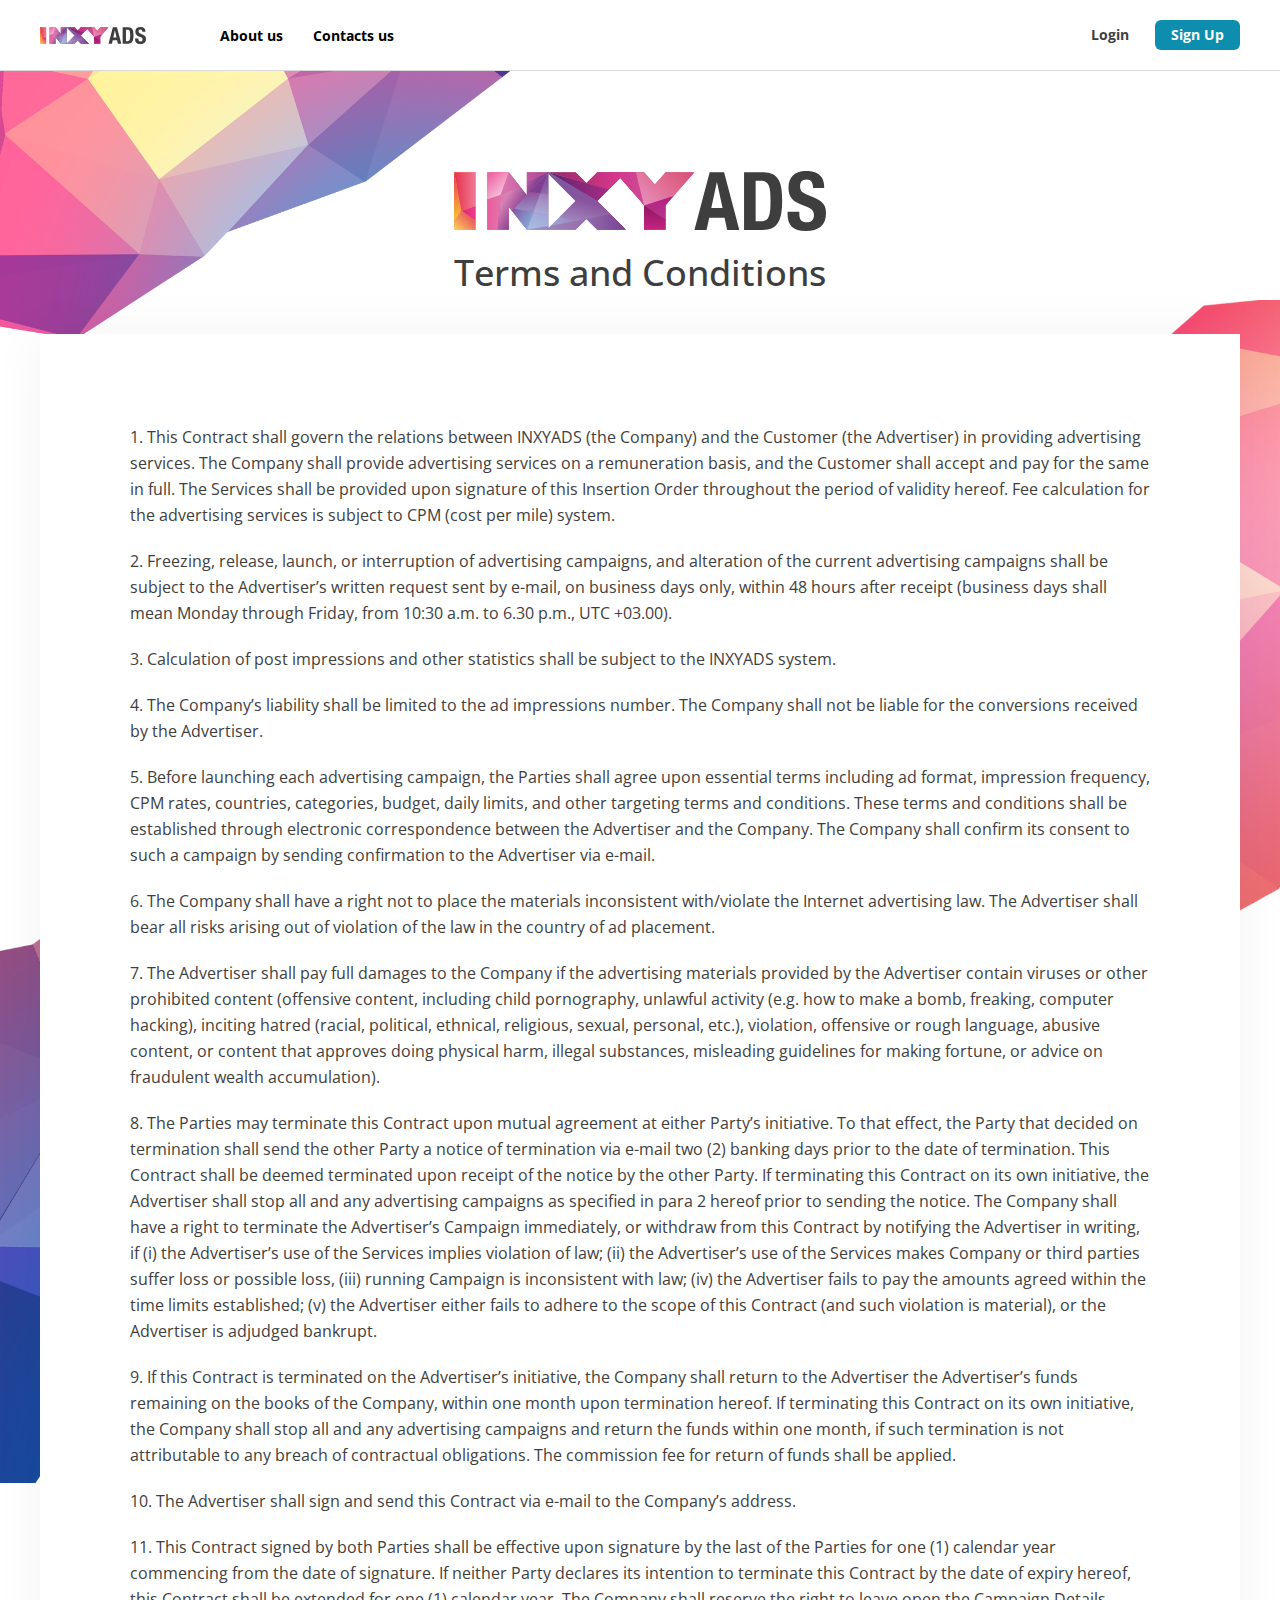
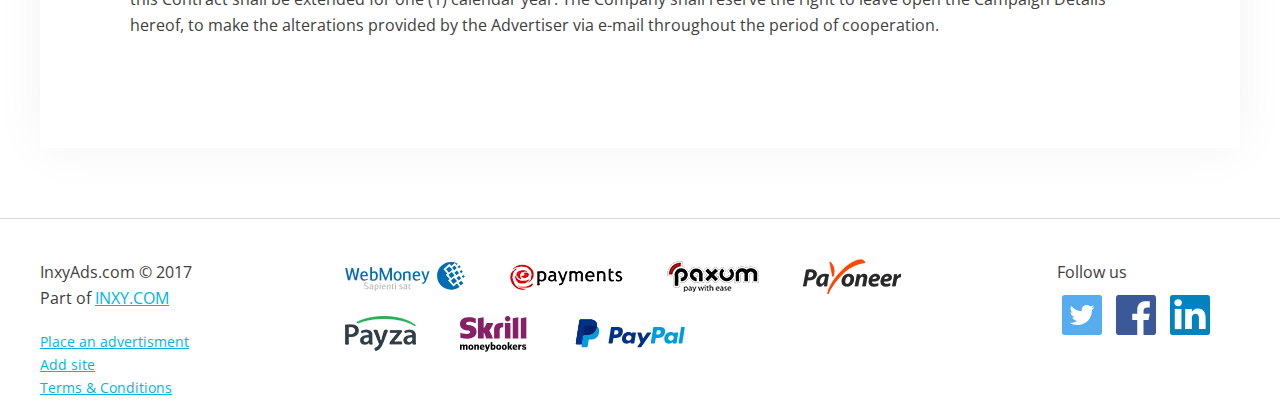
<file: docs/terms.html>
<!DOCTYPE html>
<html lang="ru-RU">
  <head>
    <meta charset="UTF-8">
    <meta name="viewport" content="width=device-width, initial-scale=1, maximum-scale=1">
    <meta http-equiv="X-UA-Compatible" content="ie=edge">
    <title>INXYADS | Terms and Conditions</title>
    <link href="favicon.ico" rel="shortcut icon">
    <link href="https://fonts.googleapis.com/css?family=Open+Sans:400,400i,600,700,800&amp;amp;subset=cyrillic" rel="stylesheet">
    <link href="css/styles.css" rel="stylesheet">
    <link rel="apple-touch-icon" sizes="57x57" href="apple-touch-icon-57x57.png">
    <link rel="apple-touch-icon" sizes="60x60" href="apple-touch-icon-60x60.png">
    <link rel="apple-touch-icon" sizes="72x72" href="apple-touch-icon-72x72.png">
    <link rel="apple-touch-icon" sizes="76x76" href="apple-touch-icon-76x76.png">
    <link rel="apple-touch-icon" sizes="114x114" href="apple-touch-icon-114x114.png">
    <link rel="apple-touch-icon" sizes="120x120" href="apple-touch-icon-120x120.png">
    <link rel="apple-touch-icon" sizes="144x144" href="apple-touch-icon-144x144.png">
    <link rel="apple-touch-icon" sizes="152x152" href="apple-touch-icon-152x152.png">
    <link rel="apple-touch-icon" sizes="180x180" href="apple-touch-icon-180x180.png">
    <link rel="icon" type="image/png" sizes="32x32" href="favicon-32x32.png">
    <link rel="icon" type="image/png" sizes="192x192" href="android-chrome-192x192.png">
    <link rel="icon" type="image/png" sizes="16x16" href="favicon-16x16.png">
    <link rel="manifest" href="manifest.json">
    <meta name="msapplication-TileColor" content="#da532c">
    <meta name="msapplication-TileImage" content="mstile-144x144.png">
    <meta name="theme-color" content="#ffffff">
  </head>
  <body class="main__page" id="top">
    <!-- Header -->
    <header class="header">
      <div class="navbar">
        <div class="container">
          <div class="navbar__wraper">
            <div class="navbar__header"><a class="brand" href="index.html"><img src="img/logo.svg" alt=""></a></div>
            <div class="navbar__content">
              <nav class="navbar__content--left">
                <ul>
                  <li><a href="index.html">Main</a></li>
                  <!--+item('Ads formats', 'formats.html')-->
                  <!--+item('Blog', 'blog.html')-->
                  <!--+item('Events', 'events.html')-->
                  <li><a href="about.html">About us</a></li>
                  <li><a href="contacts.html">Contacts us</a></li>
                </ul>
              </nav>
              <nav class="navbar__content--right"><a class="btn btn__link popup-form" href="#login">Login</a><a class="btn btn__blue popup-form" href="#advertiser-modal">Sign Up</a></nav>
              <button class="navbar__toggle fa fa-bars"></button>
            </div>
          </div>
        </div>
      </div>
    </header>
    <!-- End Header -->
    <!-- Main Content -->
    <main class="maincontent">
      <div class="container">
        <section class="page-header">
          <h1><img src="img/logo.svg" alt=""><span>Terms and Conditions</span></h1>
        </section>
        <section class="page-content">
          <ol>
            <li>This Contract shall govern the relations between INXYADS (the Company) and the Customer (the Advertiser) in providing advertising services. The Company shall provide advertising services on a remuneration basis, and the Customer shall accept and pay for the same in full. The Services shall be provided upon signature of this Insertion Order throughout the period of validity hereof. Fee calculation for the advertising services is subject to CPM (cost per mile) system. </li>
            <li>Freezing, release, launch, or interruption of advertising campaigns, and alteration of the current advertising campaigns shall be subject to the Advertiser’s written request sent by e-mail, on business days only, within 48 hours after receipt (business days shall mean Monday through Friday, from 10:30 a.m. to 6.30 p.m., UTC +03.00).</li>
            <li>Calculation of post impressions and other statistics shall be subject to the INXYADS system.</li>
            <li>The Company’s liability shall be limited to the ad impressions number. The Company shall not be liable for the conversions received by the Advertiser. </li>
            <li>Before launching each advertising campaign, the Parties shall agree upon essential terms including ad format, impression frequency, CPM rates, countries, categories, budget, daily limits, and other targeting terms and conditions. These terms and conditions shall be established through electronic correspondence between the Advertiser and the Company. The Company shall confirm its consent to such a campaign by sending confirmation to the Advertiser via e-mail. </li>
            <li>The Company shall have a right not to place the materials inconsistent with/violate the Internet advertising law. The Advertiser shall bear all risks arising out of violation of the law in the country of ad placement. </li>
            <li>The Advertiser shall pay full damages to the Company if the advertising materials provided by the Advertiser contain viruses or other prohibited content (offensive content, including child pornography, unlawful activity (e.g. how to make a bomb, freaking, computer hacking), inciting hatred (racial, political, ethnical, religious, sexual, personal, etc.), violation, offensive or rough language, abusive content, or content that approves doing physical harm, illegal substances, misleading guidelines for making fortune, or advice on fraudulent wealth accumulation).</li>
            <li>The Parties may terminate this Contract upon mutual agreement at either Party’s initiative. To that effect, the Party that decided on termination shall send the other Party a notice of termination via e-mail two (2) banking days prior to the date of termination. This Contract shall be deemed terminated upon receipt of the notice by the other Party. If terminating this Contract on its own initiative, the Advertiser shall stop all and any advertising campaigns as specified in para 2 hereof prior to sending the notice. The Company shall have a right to terminate the Advertiser’s Campaign immediately, or withdraw from this Contract by notifying the Advertiser in writing, if (i) the Advertiser’s use of the Services implies violation of law; (ii) the Advertiser’s use of the Services makes Company or third parties suffer loss or possible loss, (iii) running Campaign is inconsistent with law; (iv) the Advertiser fails to pay the amounts agreed within the time limits established; (v) the Advertiser either fails to adhere to the scope of this Contract (and such violation is material), or the Advertiser is adjudged bankrupt.</li>
            <li>If this Contract is terminated on the Advertiser’s initiative, the Company shall return to the Advertiser the Advertiser’s funds remaining on the books of the Company, within one month upon termination hereof. If terminating this Contract on its own initiative, the Company shall stop all and any advertising campaigns and return the funds within one month, if such termination is not attributable to any breach of contractual obligations. The commission fee for return of funds shall be applied. </li>
            <li>The Advertiser shall sign and send this Contract via e-mail to the Company’s address.</li>
            <li>This Contract signed by both Parties shall be effective upon signature by the last of the Parties for one (1) calendar year commencing from the date of signature. If neither Party declares its intention to terminate this Contract by the date of expiry hereof, this Contract shall be extended for one (1) calendar year. The Company shall reserve the right to leave open the Campaign Details hereof, to make the alterations provided by the Advertiser via e-mail throughout the period of cooperation.</li>
          </ol>
        </section>
      </div>
    </main>
    <!-- End Main Content -->
    <!-- Footer -->
    <footer class="footer">
      <div class="container">
        <div class="row">
          <div class="col lg-3 order-lg-1 order-xs-2">
            <p>InxyAds.com © 2017</p>
            <p>Part of <a href="">INXY.COM</a></p>
            <nav>
              <ul> 
                <li><a class="popup-form" href="#advertiser">Place an advertisment</a></li>
                <li><a class="popup-form" href="#publisher">Add site</a></li>
                <li><a href="terms.html">Terms & Conditions</a></li>
              </ul>
            </nav>
          </div>
          <div class="col lg-7 order-lg-2 order-xs-1">
            <ul class="payments">
              <li><img src="img/-e-webmoney.svg" alt=""></li>
              <li><img src="img/-e-epayments.png" srcset="img/-e-epayments@2x.png 2x" alt=""></li>
              <li><img src="img/-e-paxum.png" srcset="img/-e-paxum@2x.png 2x" alt=""></li>
              <li><img src="img/-e-payoneer.png" srcset="img/-e-payoneer@2x.png 2x" alt=""></li>
              <li><img src="img/-e-payza.png" srcset="img/-e-payza@2x.png 2x" alt=""></li>
              <li><img src="img/-e-skrill.svg" alt=""></li>
              <li><img src="img/-e-paypal.svg" alt=""></li>
            </ul>
          </div>
          <div class="col lg-2 order-lg-3 order-xs-3">
            <h3>Follow us</h3>
            <ul class="social">
              <li><a href="https://twitter.com/InxyAds" target="_blank"><img src="img/ic_twitter.svg" alt=""></a></li>
              <li><a href="https://www.facebook.com/inxyads/" target="_blank"><img src="img/ic_facebook.svg" alt=""></a></li>
              <li><a href="https://www.linkedin.com/in/inxy-ads-b35271147/" target="_blank"><img src="img/ic_linkedin.svg" alt=""></a></li>
            </ul>
          </div>
        </div>
      </div>
    </footer>
    <!-- End Footer -->
    <!-- Modals-->
    <div class="zoom-anim-dialog mfp-hide dialog user-forms" id="advertiser-modal">
      <h3 class="dialog__header">Registration</h3>
      <nav>
        <ul class="btn--group">
          <li><a class="btn active">Advertiser</a></li>
          <li><a class="btn popup-form" href="#publisher-modal">Publisher </a></li>
        </ul>
      </nav>
      <form class="dialog__form validate__form" action="">
        <div class="dialog__form--row">
          <label for="advertiser-email">Email</label>
          <input type="email" name="advertiser-email" placeholder="yourname@site.com" required id="advertiser-email">
        </div>
        <div class="dialog__form--row">
          <label for="advertiser-pass">Password</label>
          <input type="password" name="advertiser-pass" placeholder="Enter Password" required id="advertiser-pass">
        </div>
        <div class="dialog__form--row">
          <label for="advertiser-confirm">Confirm password</label>
          <input type="password" name="advertiser-confirm" placeholder="Confirm Password" required id="advertiser-confirm">
        </div>
        <div class="dialog__form--checkbox">
          <input type="checkbox" name="advertiser-terms" required id="advertiser-terms">
          <label for="advertiser-terms"><span>
               I have read <a href="terms.html" target="_blank">terms and conditions</a><br>and I agree with it</span></label>
        </div>
        <div class="dialog__form--checkbox">
          <input type="checkbox" name="advertiser-news" id="advertiser-news">
          <label for="advertiser-news"><span>I want to receive emails about discounts and news of Inxy ADS. Once per month.</span></label>
        </div>
        <div class="dialog__form--row controls">
          <button class="btn btn__blue" type="submit">Sign Up</button>
        </div>
      </form>
    </div>
    <div class="zoom-anim-dialog mfp-hide dialog user-forms" id="publisher-modal">
      <h3 class="dialog__header">Registration</h3>
      <nav>
        <ul class="btn--group">
          <li><a class="btn popup-form" href="#advertiser-modal">Advertiser</a></li>
          <li><a class="btn active">Publisher </a></li>
        </ul>
      </nav>
      <form class="dialog__form validate__form" action="">
        <div class="dialog__form--row">
          <label for="publisher-email">Email</label>
          <input type="email" name="publisher-email" placeholder="yourname@site.com" required id="publisher-email">
        </div>
        <div class="dialog__form--row">
          <label for="publisher-pass">Password</label>
          <input type="password" name="publisher-pass" placeholder="Enter Password" required id="publisher-pass">
        </div>
        <div class="dialog__form--row">
          <label for="publisher-confirm">Confirm password</label>
          <input type="password" name="publisher-confirm" placeholder="Confirm Password" required id="publisher-confirm">
        </div>
        <div class="dialog__form--row">
          <label for="publisher-model">Price model</label>
          <select id="publisher-model">
            <option>CPM</option>
            <option>CPА</option>
            <option>RevShare</option>
          </select>
        </div>
        <div class="dialog__form--row">
          <label for="publisher-geo">Geo targeting</label>
          <select id="publisher-geo">
            <option>USA</option>
            <option>option 2</option>
            <option>option 3</option>
          </select>
        </div>
        <div class="dialog__form--row">
          <label for="publisher-format">Ad format</label>
          <select id="publisher-format">
            <option>Баннеры</option>
            <option>PopUnder </option>
            <option>PushUp </option>
            <option>Branding   </option>
          </select>
        </div>
        <div class="dialog__form--row">
          <label for="publisher-currency">Currency</label>
          <select id="publisher-currency">
            <option>USD</option>
            <option>RUB </option>
            <option>EURO </option>
          </select>
        </div>
        <div class="dialog__form--row">
          <label for="publisher-brate">Banner Rate</label>
          <input type="text" name="publisher-brate" placeholder="0.00 USD" required id="publisher-brate">
        </div>
        <div class="dialog__form--row">
          <label for="publisher-prate">Popunder Rate</label>
          <input type="text" name="publisher-prate" placeholder="0.00 USD" required id="publisher-prate">
        </div>
        <div class="dialog__form--checkbox">
          <input type="checkbox" name="advertiser-terms" required id="advertiser-terms">
          <label for="advertiser-terms"><span>
               I have read <a href="terms.html" target="_blank">terms and conditions</a><br>and I agree with it</span></label>
        </div>
        <div class="dialog__form--checkbox">
          <input type="checkbox" name="advertiser-news" id="advertiser-news">
          <label for="advertiser-news"><span>I want to receive emails about discounts and news of Inxy ADS. Once per month.</span></label>
        </div>
        <div class="dialog__form--row controls">
          <button class="btn btn__blue" type="submit">Sign Up</button>
        </div>
      </form>
    </div>
    <div class="zoom-anim-dialog mfp-hide dialog user-forms" id="login">
      <h3 class="dialog__header">Authorization</h3>
      <nav>
        <ul class="btn--group">
          <li><a class="btn active">Advertiser</a></li>
          <li><a class="btn popup-form" href="#login2">Publisher </a></li>
        </ul>
      </nav>
      <form class="dialog__form validate__form" action="">
        <div class="dialog__form--row">
          <label for="login-email">Email</label>
          <input type="email" name="login-email" placeholder="yourname@site.com" required id="login-email">
        </div>
        <div class="dialog__form--row">
          <label for="login-pass">Password</label>
          <input type="password" name="login-pass" placeholder="Enter Password" required id="login-pass">
        </div>
        <div class="dialog__form--checkbox">
          <input type="checkbox" name="login-news" id="login-remember">
          <label for="login-remember"><span>Remember me</span></label>
        </div>
        <div class="dialog__form--row controls">
          <button class="btn btn__blue" type="submit">Sign In</button>
        </div>
      </form>
    </div>
    <div class="zoom-anim-dialog mfp-hide dialog user-forms" id="login2">
      <h3 class="dialog__header">Authorization</h3>
      <nav>
        <ul class="btn--group">
          <li><a class="btn popup-form" href="#login">Advertiser</a></li>
          <li><a class="btn active">Publisher </a></li>
        </ul>
      </nav>
      <form class="dialog__form validate__form" action="">
        <div class="dialog__form--row">
          <label for="login-email">Email</label>
          <input type="email" name="login-email" placeholder="yourname@site.com" required id="login-email">
        </div>
        <div class="dialog__form--row">
          <label for="login-pass">Password</label>
          <input type="password" name="login-pass" placeholder="Enter Password" required id="login-pass">
        </div>
        <div class="dialog__form--checkbox">
          <input type="checkbox" name="login-news" id="login-remember">
          <label for="login-remember"><span>Remember me</span></label>
        </div>
        <div class="dialog__form--row controls">
          <button class="btn btn__blue" type="submit">Sign In</button>
        </div>
      </form>
    </div>
    <!-- End Modals -->
    <!-- Base Scripts -->
    <script src="js/jquery.min.js"></script>
    <script src="js/plugins.min.js"></script>
    <script src="js/app.min.js"></script>
  </body>
</html>
</file>
<file: docs/css/styles.css>
html{font-family:sans-serif;-ms-text-size-adjust:100%;-webkit-text-size-adjust:100%}body{margin:0}*,:after,:before{outline:none;-webkit-box-sizing:border-box;box-sizing:border-box;-webkit-font-smoothing:antialiased;-moz-osx-font-smoothing:grayscale}article,aside,details,figcaption,figure,footer,header,hgroup,main,menu,nav,section,summary{display:block}audio,canvas,progress,video{display:inline-block;vertical-align:baseline}audio:not([controls]){display:none;height:0}[hidden],template{display:none}a{background-color:transparent}a.nice-select.open,a:active,a:hover{outline:0}abbr[title]{border-bottom:1px dotted}b,strong{font-weight:bold}dfn{font-style:italic}h1{font-size:2em;margin:0.67em 0}mark{background:#ff0;color:#000}small{font-size:80%}sub,sup{font-size:75%;line-height:0;position:relative;vertical-align:baseline}sup{top:-0.5em}sub{bottom:-0.25em}img{border:0}svg:not(:root){overflow:hidden}figure{margin:1em 40px}hr{-webkit-box-sizing:content-box;box-sizing:content-box;height:0}pre{overflow:auto}code,kbd,pre,samp{font-family:monospace, monospace;font-size:1em}button,input,optgroup,select,textarea{color:inherit;font:inherit;margin:0}button{overflow:visible}button,select{text-transform:none}button,html input[type=button],input[type=reset],input[type=submit]{-webkit-appearance:button;cursor:pointer}button[disabled],html input[disabled]{cursor:default}button::-moz-focus-inner,input::-moz-focus-inner{border:0;padding:0}input{line-height:normal}input[type=checkbox],input[type=radio]{-webkit-box-sizing:border-box;box-sizing:border-box;padding:0}input[type=number]::-webkit-inner-spin-button,input[type=number]::-webkit-outer-spin-button{height:auto}input[type=search]{-webkit-appearance:textfield}input[type=search]::-webkit-search-cancel-button,input[type=search]::-webkit-search-decoration{-webkit-appearance:none}fieldset{border:1px solid #c0c0c0;margin:0 2px;padding:0.35em 0.625em 0.75em}legend{border:0;padding:0}textarea{overflow:auto}optgroup{font-weight:bold}table{border-collapse:collapse;border-spacing:0}td,th{padding:0}@font-face{font-family:'FontAwesome';src:url("../fonts/fontawesome-webfont.eot?v=4.7.0");src:url("../fonts/fontawesome-webfont.eot?#iefix&v=4.7.0") format("embedded-opentype"), url("../fonts/fontawesome-webfont.woff2?v=4.7.0") format("woff2"), url("../fonts/fontawesome-webfont.woff?v=4.7.0") format("woff"), url("../fonts/fontawesome-webfont.ttf?v=4.7.0") format("truetype"), url("../fonts/fontawesome-webfont.svg?v=4.7.0#fontawesomeregular") format("svg");font-weight:normal;font-style:normal}.fa{display:inline-block;font-family:'FontAwesome';font-weight:normal;font-style:normal;line-height:1;font-size:inherit;text-rendering:auto;-webkit-font-smoothing:antialiased;-moz-osx-font-smoothing:grayscale}.fa-lg{font-size:1.33333333em;line-height:0.75em;vertical-align:-15%}.fa-2x{font-size:2em}.fa-3x{font-size:3em}.fa-4x{font-size:4em}.fa-5x{font-size:5em}.fa-fw{width:1.28571429em;text-align:center}.fa-ul{padding-left:0;margin-left:2.14285714em;list-style-type:none}.fa-ul>li{position:relative}.fa-li{position:absolute;left:-2.14285714em;width:2.14285714em;top:0.14285714em;text-align:center}.fa-li.fa-lg{left:-1.85714286em}.fa-border{padding:.2em .25em .15em;border:solid 0.08em #eeeeee;border-radius:.1em}.fa-pull-left{float:left}.fa-pull-right{float:right}.fa.fa-pull-left{margin-right:.3em}.fa.fa-pull-right{margin-left:.3em}.pull-right{float:right}.pull-left{float:left}.fa.pull-left{margin-right:.3em}.fa.pull-right{margin-left:.3em}.fa-spin{-webkit-animation:fa-spin 2s infinite linear;animation:fa-spin 2s infinite linear}.fa-pulse{-webkit-animation:fa-spin 1s infinite steps(8);animation:fa-spin 1s infinite steps(8)}@-webkit-keyframes fa-spin{0%{-webkit-transform:rotate(0deg);transform:rotate(0deg)}to{-webkit-transform:rotate(359deg);transform:rotate(359deg)}}@keyframes fa-spin{0%{-webkit-transform:rotate(0deg);transform:rotate(0deg)}to{-webkit-transform:rotate(359deg);transform:rotate(359deg)}}.fa-rotate-90{-ms-filter:"progid:DXImageTransform.Microsoft.BasicImage(rotation=1)";-webkit-transform:rotate(90deg);-ms-transform:rotate(90deg);transform:rotate(90deg)}.fa-rotate-180{-ms-filter:"progid:DXImageTransform.Microsoft.BasicImage(rotation=2)";-webkit-transform:rotate(180deg);-ms-transform:rotate(180deg);transform:rotate(180deg)}.fa-rotate-270{-ms-filter:"progid:DXImageTransform.Microsoft.BasicImage(rotation=3)";-webkit-transform:rotate(270deg);-ms-transform:rotate(270deg);transform:rotate(270deg)}.fa-flip-horizontal{-ms-filter:"progid:DXImageTransform.Microsoft.BasicImage(rotation=0, mirror=1)";-webkit-transform:scale(-1, 1);-ms-transform:scale(-1, 1);transform:scale(-1, 1)}.fa-flip-vertical{-ms-filter:"progid:DXImageTransform.Microsoft.BasicImage(rotation=2, mirror=1)";-webkit-transform:scale(1, -1);-ms-transform:scale(1, -1);transform:scale(1, -1)}:root .fa-flip-horizontal,:root .fa-flip-vertical,:root .fa-rotate-90,:root .fa-rotate-180,:root .fa-rotate-270{-webkit-filter:none;filter:none}.fa-stack{position:relative;display:inline-block;width:2em;height:2em;line-height:2em;vertical-align:middle}.fa-stack-1x,.fa-stack-2x{position:absolute;left:0;width:100%;text-align:center}.fa-stack-1x{line-height:inherit}.fa-stack-2x{font-size:2em}.fa-inverse{color:#ffffff}.fa-glass:before{content:"\f000"}.fa-music:before{content:"\f001"}.fa-search:before{content:"\f002"}.fa-envelope-o:before{content:"\f003"}.fa-heart:before{content:"\f004"}.fa-star:before{content:"\f005"}.fa-star-o:before{content:"\f006"}.fa-user:before{content:"\f007"}.fa-film:before{content:"\f008"}.fa-th-large:before{content:"\f009"}.fa-th:before{content:"\f00a"}.fa-th-list:before{content:"\f00b"}.fa-check:before{content:"\f00c"}.fa-close:before,.fa-remove:before,.fa-times:before{content:"\f00d"}.fa-search-plus:before{content:"\f00e"}.fa-search-minus:before{content:"\f010"}.fa-power-off:before{content:"\f011"}.fa-signal:before{content:"\f012"}.fa-cog:before,.fa-gear:before{content:"\f013"}.fa-trash-o:before{content:"\f014"}.fa-home:before{content:"\f015"}.fa-file-o:before{content:"\f016"}.fa-clock-o:before{content:"\f017"}.fa-road:before{content:"\f018"}.fa-download:before{content:"\f019"}.fa-arrow-circle-o-down:before{content:"\f01a"}.fa-arrow-circle-o-up:before{content:"\f01b"}.fa-inbox:before{content:"\f01c"}.fa-play-circle-o:before{content:"\f01d"}.fa-repeat:before,.fa-rotate-right:before{content:"\f01e"}.fa-refresh:before{content:"\f021"}.fa-list-alt:before{content:"\f022"}.fa-lock:before{content:"\f023"}.fa-flag:before{content:"\f024"}.fa-headphones:before{content:"\f025"}.fa-volume-off:before{content:"\f026"}.fa-volume-down:before{content:"\f027"}.fa-volume-up:before{content:"\f028"}.fa-qrcode:before{content:"\f029"}.fa-barcode:before{content:"\f02a"}.fa-tag:before{content:"\f02b"}.fa-tags:before{content:"\f02c"}.fa-book:before{content:"\f02d"}.fa-bookmark:before{content:"\f02e"}.fa-print:before{content:"\f02f"}.fa-camera:before{content:"\f030"}.fa-font:before{content:"\f031"}.fa-bold:before{content:"\f032"}.fa-italic:before{content:"\f033"}.fa-text-height:before{content:"\f034"}.fa-text-width:before{content:"\f035"}.fa-align-left:before{content:"\f036"}.fa-align-center:before{content:"\f037"}.fa-align-right:before{content:"\f038"}.fa-align-justify:before{content:"\f039"}.fa-list:before{content:"\f03a"}.fa-dedent:before,.fa-outdent:before{content:"\f03b"}.fa-indent:before{content:"\f03c"}.fa-video-camera:before{content:"\f03d"}.fa-image:before,.fa-photo:before,.fa-picture-o:before{content:"\f03e"}.fa-pencil:before{content:"\f040"}.fa-map-marker:before{content:"\f041"}.fa-adjust:before{content:"\f042"}.fa-tint:before{content:"\f043"}.fa-edit:before,.fa-pencil-square-o:before{content:"\f044"}.fa-share-square-o:before{content:"\f045"}.fa-check-square-o:before{content:"\f046"}.fa-arrows:before{content:"\f047"}.fa-step-backward:before{content:"\f048"}.fa-fast-backward:before{content:"\f049"}.fa-backward:before{content:"\f04a"}.fa-play:before{content:"\f04b"}.fa-pause:before{content:"\f04c"}.fa-stop:before{content:"\f04d"}.fa-forward:before{content:"\f04e"}.fa-fast-forward:before{content:"\f050"}.fa-step-forward:before{content:"\f051"}.fa-eject:before{content:"\f052"}.fa-chevron-left:before{content:"\f053"}.fa-chevron-right:before{content:"\f054"}.fa-plus-circle:before{content:"\f055"}.fa-minus-circle:before{content:"\f056"}.fa-times-circle:before{content:"\f057"}.fa-check-circle:before{content:"\f058"}.fa-question-circle:before{content:"\f059"}.fa-info-circle:before{content:"\f05a"}.fa-crosshairs:before{content:"\f05b"}.fa-times-circle-o:before{content:"\f05c"}.fa-check-circle-o:before{content:"\f05d"}.fa-ban:before{content:"\f05e"}.fa-arrow-left:before{content:"\f060"}.fa-arrow-right:before{content:"\f061"}.fa-arrow-up:before{content:"\f062"}.fa-arrow-down:before{content:"\f063"}.fa-mail-forward:before,.fa-share:before{content:"\f064"}.fa-expand:before{content:"\f065"}.fa-compress:before{content:"\f066"}.fa-plus:before{content:"\f067"}.fa-minus:before{content:"\f068"}.fa-asterisk:before{content:"\f069"}.fa-exclamation-circle:before{content:"\f06a"}.fa-gift:before{content:"\f06b"}.fa-leaf:before{content:"\f06c"}.fa-fire:before{content:"\f06d"}.fa-eye:before{content:"\f06e"}.fa-eye-slash:before{content:"\f070"}.fa-exclamation-triangle:before,.fa-warning:before{content:"\f071"}.fa-plane:before{content:"\f072"}.fa-calendar:before{content:"\f073"}.fa-random:before{content:"\f074"}.fa-comment:before{content:"\f075"}.fa-magnet:before{content:"\f076"}.fa-chevron-up:before{content:"\f077"}.fa-chevron-down:before{content:"\f078"}.fa-retweet:before{content:"\f079"}.fa-shopping-cart:before{content:"\f07a"}.fa-folder:before{content:"\f07b"}.fa-folder-open:before{content:"\f07c"}.fa-arrows-v:before{content:"\f07d"}.fa-arrows-h:before{content:"\f07e"}.fa-bar-chart-o:before,.fa-bar-chart:before{content:"\f080"}.fa-twitter-square:before{content:"\f081"}.fa-facebook-square:before{content:"\f082"}.fa-camera-retro:before{content:"\f083"}.fa-key:before{content:"\f084"}.fa-cogs:before,.fa-gears:before{content:"\f085"}.fa-comments:before{content:"\f086"}.fa-thumbs-o-up:before{content:"\f087"}.fa-thumbs-o-down:before{content:"\f088"}.fa-star-half:before{content:"\f089"}.fa-heart-o:before{content:"\f08a"}.fa-sign-out:before{content:"\f08b"}.fa-linkedin-square:before{content:"\f08c"}.fa-thumb-tack:before{content:"\f08d"}.fa-external-link:before{content:"\f08e"}.fa-sign-in:before{content:"\f090"}.fa-trophy:before{content:"\f091"}.fa-github-square:before{content:"\f092"}.fa-upload:before{content:"\f093"}.fa-lemon-o:before{content:"\f094"}.fa-phone:before{content:"\f095"}.fa-square-o:before{content:"\f096"}.fa-bookmark-o:before{content:"\f097"}.fa-phone-square:before{content:"\f098"}.fa-twitter:before{content:"\f099"}.fa-facebook-f:before,.fa-facebook:before{content:"\f09a"}.fa-github:before{content:"\f09b"}.fa-unlock:before{content:"\f09c"}.fa-credit-card:before{content:"\f09d"}.fa-feed:before,.fa-rss:before{content:"\f09e"}.fa-hdd-o:before{content:"\f0a0"}.fa-bullhorn:before{content:"\f0a1"}.fa-bell:before{content:"\f0f3"}.fa-certificate:before{content:"\f0a3"}.fa-hand-o-right:before{content:"\f0a4"}.fa-hand-o-left:before{content:"\f0a5"}.fa-hand-o-up:before{content:"\f0a6"}.fa-hand-o-down:before{content:"\f0a7"}.fa-arrow-circle-left:before{content:"\f0a8"}.fa-arrow-circle-right:before{content:"\f0a9"}.fa-arrow-circle-up:before{content:"\f0aa"}.fa-arrow-circle-down:before{content:"\f0ab"}.fa-globe:before{content:"\f0ac"}.fa-wrench:before{content:"\f0ad"}.fa-tasks:before{content:"\f0ae"}.fa-filter:before{content:"\f0b0"}.fa-briefcase:before{content:"\f0b1"}.fa-arrows-alt:before{content:"\f0b2"}.fa-group:before,.fa-users:before{content:"\f0c0"}.fa-chain:before,.fa-link:before{content:"\f0c1"}.fa-cloud:before{content:"\f0c2"}.fa-flask:before{content:"\f0c3"}.fa-cut:before,.fa-scissors:before{content:"\f0c4"}.fa-copy:before,.fa-files-o:before{content:"\f0c5"}.fa-paperclip:before{content:"\f0c6"}.fa-floppy-o:before,.fa-save:before{content:"\f0c7"}.fa-square:before{content:"\f0c8"}.fa-bars:before,.fa-navicon:before,.fa-reorder:before{content:"\f0c9"}.fa-list-ul:before{content:"\f0ca"}.fa-list-ol:before{content:"\f0cb"}.fa-strikethrough:before{content:"\f0cc"}.fa-underline:before{content:"\f0cd"}.fa-table:before{content:"\f0ce"}.fa-magic:before{content:"\f0d0"}.fa-truck:before{content:"\f0d1"}.fa-pinterest:before{content:"\f0d2"}.fa-pinterest-square:before{content:"\f0d3"}.fa-google-plus-square:before{content:"\f0d4"}.fa-google-plus:before{content:"\f0d5"}.fa-money:before{content:"\f0d6"}.fa-caret-down:before{content:"\f0d7"}.fa-caret-up:before{content:"\f0d8"}.fa-caret-left:before{content:"\f0d9"}.fa-caret-right:before{content:"\f0da"}.fa-columns:before{content:"\f0db"}.fa-sort:before,.fa-unsorted:before{content:"\f0dc"}.fa-sort-desc:before,.fa-sort-down:before{content:"\f0dd"}.fa-sort-asc:before,.fa-sort-up:before{content:"\f0de"}.fa-envelope:before{content:"\f0e0"}.fa-linkedin:before{content:"\f0e1"}.fa-rotate-left:before,.fa-undo:before{content:"\f0e2"}.fa-gavel:before,.fa-legal:before{content:"\f0e3"}.fa-dashboard:before,.fa-tachometer:before{content:"\f0e4"}.fa-comment-o:before{content:"\f0e5"}.fa-comments-o:before{content:"\f0e6"}.fa-bolt:before,.fa-flash:before{content:"\f0e7"}.fa-sitemap:before{content:"\f0e8"}.fa-umbrella:before{content:"\f0e9"}.fa-clipboard:before,.fa-paste:before{content:"\f0ea"}.fa-lightbulb-o:before{content:"\f0eb"}.fa-exchange:before{content:"\f0ec"}.fa-cloud-download:before{content:"\f0ed"}.fa-cloud-upload:before{content:"\f0ee"}.fa-user-md:before{content:"\f0f0"}.fa-stethoscope:before{content:"\f0f1"}.fa-suitcase:before{content:"\f0f2"}.fa-bell-o:before{content:"\f0a2"}.fa-coffee:before{content:"\f0f4"}.fa-cutlery:before{content:"\f0f5"}.fa-file-text-o:before{content:"\f0f6"}.fa-building-o:before{content:"\f0f7"}.fa-hospital-o:before{content:"\f0f8"}.fa-ambulance:before{content:"\f0f9"}.fa-medkit:before{content:"\f0fa"}.fa-fighter-jet:before{content:"\f0fb"}.fa-beer:before{content:"\f0fc"}.fa-h-square:before{content:"\f0fd"}.fa-plus-square:before{content:"\f0fe"}.fa-angle-double-left:before{content:"\f100"}.fa-angle-double-right:before{content:"\f101"}.fa-angle-double-up:before{content:"\f102"}.fa-angle-double-down:before{content:"\f103"}.fa-angle-left:before{content:"\f104"}.fa-angle-right:before{content:"\f105"}.fa-angle-up:before{content:"\f106"}.fa-angle-down:before{content:"\f107"}.fa-desktop:before{content:"\f108"}.fa-laptop:before{content:"\f109"}.fa-tablet:before{content:"\f10a"}.fa-mobile-phone:before,.fa-mobile:before{content:"\f10b"}.fa-circle-o:before{content:"\f10c"}.fa-quote-left:before{content:"\f10d"}.fa-quote-right:before{content:"\f10e"}.fa-spinner:before{content:"\f110"}.fa-circle:before{content:"\f111"}.fa-mail-reply:before,.fa-reply:before{content:"\f112"}.fa-github-alt:before{content:"\f113"}.fa-folder-o:before{content:"\f114"}.fa-folder-open-o:before{content:"\f115"}.fa-smile-o:before{content:"\f118"}.fa-frown-o:before{content:"\f119"}.fa-meh-o:before{content:"\f11a"}.fa-gamepad:before{content:"\f11b"}.fa-keyboard-o:before{content:"\f11c"}.fa-flag-o:before{content:"\f11d"}.fa-flag-checkered:before{content:"\f11e"}.fa-terminal:before{content:"\f120"}.fa-code:before{content:"\f121"}.fa-mail-reply-all:before,.fa-reply-all:before{content:"\f122"}.fa-star-half-empty:before,.fa-star-half-full:before,.fa-star-half-o:before{content:"\f123"}.fa-location-arrow:before{content:"\f124"}.fa-crop:before{content:"\f125"}.fa-code-fork:before{content:"\f126"}.fa-chain-broken:before,.fa-unlink:before{content:"\f127"}.fa-question:before{content:"\f128"}.fa-info:before{content:"\f129"}.fa-exclamation:before{content:"\f12a"}.fa-superscript:before{content:"\f12b"}.fa-subscript:before{content:"\f12c"}.fa-eraser:before{content:"\f12d"}.fa-puzzle-piece:before{content:"\f12e"}.fa-microphone:before{content:"\f130"}.fa-microphone-slash:before{content:"\f131"}.fa-shield:before{content:"\f132"}.fa-calendar-o:before{content:"\f133"}.fa-fire-extinguisher:before{content:"\f134"}.fa-rocket:before{content:"\f135"}.fa-maxcdn:before{content:"\f136"}.fa-chevron-circle-left:before{content:"\f137"}.fa-chevron-circle-right:before{content:"\f138"}.fa-chevron-circle-up:before{content:"\f139"}.fa-chevron-circle-down:before{content:"\f13a"}.fa-html5:before{content:"\f13b"}.fa-css3:before{content:"\f13c"}.fa-anchor:before{content:"\f13d"}.fa-unlock-alt:before{content:"\f13e"}.fa-bullseye:before{content:"\f140"}.fa-ellipsis-h:before{content:"\f141"}.fa-ellipsis-v:before{content:"\f142"}.fa-rss-square:before{content:"\f143"}.fa-play-circle:before{content:"\f144"}.fa-ticket:before{content:"\f145"}.fa-minus-square:before{content:"\f146"}.fa-minus-square-o:before{content:"\f147"}.fa-level-up:before{content:"\f148"}.fa-level-down:before{content:"\f149"}.fa-check-square:before{content:"\f14a"}.fa-pencil-square:before{content:"\f14b"}.fa-external-link-square:before{content:"\f14c"}.fa-share-square:before{content:"\f14d"}.fa-compass:before{content:"\f14e"}.fa-caret-square-o-down:before,.fa-toggle-down:before{content:"\f150"}.fa-caret-square-o-up:before,.fa-toggle-up:before{content:"\f151"}.fa-caret-square-o-right:before,.fa-toggle-right:before{content:"\f152"}.fa-eur:before,.fa-euro:before{content:"\f153"}.fa-gbp:before{content:"\f154"}.fa-dollar:before,.fa-usd:before{content:"\f155"}.fa-inr:before,.fa-rupee:before{content:"\f156"}.fa-cny:before,.fa-jpy:before,.fa-rmb:before,.fa-yen:before{content:"\f157"}.fa-rouble:before,.fa-rub:before,.fa-ruble:before{content:"\f158"}.fa-krw:before,.fa-won:before{content:"\f159"}.fa-bitcoin:before,.fa-btc:before{content:"\f15a"}.fa-file:before{content:"\f15b"}.fa-file-text:before{content:"\f15c"}.fa-sort-alpha-asc:before{content:"\f15d"}.fa-sort-alpha-desc:before{content:"\f15e"}.fa-sort-amount-asc:before{content:"\f160"}.fa-sort-amount-desc:before{content:"\f161"}.fa-sort-numeric-asc:before{content:"\f162"}.fa-sort-numeric-desc:before{content:"\f163"}.fa-thumbs-up:before{content:"\f164"}.fa-thumbs-down:before{content:"\f165"}.fa-youtube-square:before{content:"\f166"}.fa-youtube:before{content:"\f167"}.fa-xing:before{content:"\f168"}.fa-xing-square:before{content:"\f169"}.fa-youtube-play:before{content:"\f16a"}.fa-dropbox:before{content:"\f16b"}.fa-stack-overflow:before{content:"\f16c"}.fa-instagram:before{content:"\f16d"}.fa-flickr:before{content:"\f16e"}.fa-adn:before{content:"\f170"}.fa-bitbucket:before{content:"\f171"}.fa-bitbucket-square:before{content:"\f172"}.fa-tumblr:before{content:"\f173"}.fa-tumblr-square:before{content:"\f174"}.fa-long-arrow-down:before{content:"\f175"}.fa-long-arrow-up:before{content:"\f176"}.fa-long-arrow-left:before{content:"\f177"}.fa-long-arrow-right:before{content:"\f178"}.fa-apple:before{content:"\f179"}.fa-windows:before{content:"\f17a"}.fa-android:before{content:"\f17b"}.fa-linux:before{content:"\f17c"}.fa-dribbble:before{content:"\f17d"}.fa-skype:before{content:"\f17e"}.fa-foursquare:before{content:"\f180"}.fa-trello:before{content:"\f181"}.fa-female:before{content:"\f182"}.fa-male:before{content:"\f183"}.fa-gittip:before,.fa-gratipay:before{content:"\f184"}.fa-sun-o:before{content:"\f185"}.fa-moon-o:before{content:"\f186"}.fa-archive:before{content:"\f187"}.fa-bug:before{content:"\f188"}.fa-vk:before{content:"\f189"}.fa-weibo:before{content:"\f18a"}.fa-renren:before{content:"\f18b"}.fa-pagelines:before{content:"\f18c"}.fa-stack-exchange:before{content:"\f18d"}.fa-arrow-circle-o-right:before{content:"\f18e"}.fa-arrow-circle-o-left:before{content:"\f190"}.fa-caret-square-o-left:before,.fa-toggle-left:before{content:"\f191"}.fa-dot-circle-o:before{content:"\f192"}.fa-wheelchair:before{content:"\f193"}.fa-vimeo-square:before{content:"\f194"}.fa-try:before,.fa-turkish-lira:before{content:"\f195"}.fa-plus-square-o:before{content:"\f196"}.fa-space-shuttle:before{content:"\f197"}.fa-slack:before{content:"\f198"}.fa-envelope-square:before{content:"\f199"}.fa-wordpress:before{content:"\f19a"}.fa-openid:before{content:"\f19b"}.fa-bank:before,.fa-institution:before,.fa-university:before{content:"\f19c"}.fa-graduation-cap:before,.fa-mortar-board:before{content:"\f19d"}.fa-yahoo:before{content:"\f19e"}.fa-google:before{content:"\f1a0"}.fa-reddit:before{content:"\f1a1"}.fa-reddit-square:before{content:"\f1a2"}.fa-stumbleupon-circle:before{content:"\f1a3"}.fa-stumbleupon:before{content:"\f1a4"}.fa-delicious:before{content:"\f1a5"}.fa-digg:before{content:"\f1a6"}.fa-pied-piper-pp:before{content:"\f1a7"}.fa-pied-piper-alt:before{content:"\f1a8"}.fa-drupal:before{content:"\f1a9"}.fa-joomla:before{content:"\f1aa"}.fa-language:before{content:"\f1ab"}.fa-fax:before{content:"\f1ac"}.fa-building:before{content:"\f1ad"}.fa-child:before{content:"\f1ae"}.fa-paw:before{content:"\f1b0"}.fa-spoon:before{content:"\f1b1"}.fa-cube:before{content:"\f1b2"}.fa-cubes:before{content:"\f1b3"}.fa-behance:before{content:"\f1b4"}.fa-behance-square:before{content:"\f1b5"}.fa-steam:before{content:"\f1b6"}.fa-steam-square:before{content:"\f1b7"}.fa-recycle:before{content:"\f1b8"}.fa-automobile:before,.fa-car:before{content:"\f1b9"}.fa-cab:before,.fa-taxi:before{content:"\f1ba"}.fa-tree:before{content:"\f1bb"}.fa-spotify:before{content:"\f1bc"}.fa-deviantart:before{content:"\f1bd"}.fa-soundcloud:before{content:"\f1be"}.fa-database:before{content:"\f1c0"}.fa-file-pdf-o:before{content:"\f1c1"}.fa-file-word-o:before{content:"\f1c2"}.fa-file-excel-o:before{content:"\f1c3"}.fa-file-powerpoint-o:before{content:"\f1c4"}.fa-file-image-o:before,.fa-file-photo-o:before,.fa-file-picture-o:before{content:"\f1c5"}.fa-file-archive-o:before,.fa-file-zip-o:before{content:"\f1c6"}.fa-file-audio-o:before,.fa-file-sound-o:before{content:"\f1c7"}.fa-file-movie-o:before,.fa-file-video-o:before{content:"\f1c8"}.fa-file-code-o:before{content:"\f1c9"}.fa-vine:before{content:"\f1ca"}.fa-codepen:before{content:"\f1cb"}.fa-jsfiddle:before{content:"\f1cc"}.fa-life-bouy:before,.fa-life-buoy:before,.fa-life-ring:before,.fa-life-saver:before,.fa-support:before{content:"\f1cd"}.fa-circle-o-notch:before{content:"\f1ce"}.fa-ra:before,.fa-rebel:before,.fa-resistance:before{content:"\f1d0"}.fa-empire:before,.fa-ge:before{content:"\f1d1"}.fa-git-square:before{content:"\f1d2"}.fa-git:before{content:"\f1d3"}.fa-hacker-news:before,.fa-y-combinator-square:before,.fa-yc-square:before{content:"\f1d4"}.fa-tencent-weibo:before{content:"\f1d5"}.fa-qq:before{content:"\f1d6"}.fa-wechat:before,.fa-weixin:before{content:"\f1d7"}.fa-paper-plane:before,.fa-send:before{content:"\f1d8"}.fa-paper-plane-o:before,.fa-send-o:before{content:"\f1d9"}.fa-history:before{content:"\f1da"}.fa-circle-thin:before{content:"\f1db"}.fa-header:before{content:"\f1dc"}.fa-paragraph:before{content:"\f1dd"}.fa-sliders:before{content:"\f1de"}.fa-share-alt:before{content:"\f1e0"}.fa-share-alt-square:before{content:"\f1e1"}.fa-bomb:before{content:"\f1e2"}.fa-futbol-o:before,.fa-soccer-ball-o:before{content:"\f1e3"}.fa-tty:before{content:"\f1e4"}.fa-binoculars:before{content:"\f1e5"}.fa-plug:before{content:"\f1e6"}.fa-slideshare:before{content:"\f1e7"}.fa-twitch:before{content:"\f1e8"}.fa-yelp:before{content:"\f1e9"}.fa-newspaper-o:before{content:"\f1ea"}.fa-wifi:before{content:"\f1eb"}.fa-calculator:before{content:"\f1ec"}.fa-paypal:before{content:"\f1ed"}.fa-google-wallet:before{content:"\f1ee"}.fa-cc-visa:before{content:"\f1f0"}.fa-cc-mastercard:before{content:"\f1f1"}.fa-cc-discover:before{content:"\f1f2"}.fa-cc-amex:before{content:"\f1f3"}.fa-cc-paypal:before{content:"\f1f4"}.fa-cc-stripe:before{content:"\f1f5"}.fa-bell-slash:before{content:"\f1f6"}.fa-bell-slash-o:before{content:"\f1f7"}.fa-trash:before{content:"\f1f8"}.fa-copyright:before{content:"\f1f9"}.fa-at:before{content:"\f1fa"}.fa-eyedropper:before{content:"\f1fb"}.fa-paint-brush:before{content:"\f1fc"}.fa-birthday-cake:before{content:"\f1fd"}.fa-area-chart:before{content:"\f1fe"}.fa-pie-chart:before{content:"\f200"}.fa-line-chart:before{content:"\f201"}.fa-lastfm:before{content:"\f202"}.fa-lastfm-square:before{content:"\f203"}.fa-toggle-off:before{content:"\f204"}.fa-toggle-on:before{content:"\f205"}.fa-bicycle:before{content:"\f206"}.fa-bus:before{content:"\f207"}.fa-ioxhost:before{content:"\f208"}.fa-angellist:before{content:"\f209"}.fa-cc:before{content:"\f20a"}.fa-ils:before,.fa-shekel:before,.fa-sheqel:before{content:"\f20b"}.fa-meanpath:before{content:"\f20c"}.fa-buysellads:before{content:"\f20d"}.fa-connectdevelop:before{content:"\f20e"}.fa-dashcube:before{content:"\f210"}.fa-forumbee:before{content:"\f211"}.fa-leanpub:before{content:"\f212"}.fa-sellsy:before{content:"\f213"}.fa-shirtsinbulk:before{content:"\f214"}.fa-simplybuilt:before{content:"\f215"}.fa-skyatlas:before{content:"\f216"}.fa-cart-plus:before{content:"\f217"}.fa-cart-arrow-down:before{content:"\f218"}.fa-diamond:before{content:"\f219"}.fa-ship:before{content:"\f21a"}.fa-user-secret:before{content:"\f21b"}.fa-motorcycle:before{content:"\f21c"}.fa-street-view:before{content:"\f21d"}.fa-heartbeat:before{content:"\f21e"}.fa-venus:before{content:"\f221"}.fa-mars:before{content:"\f222"}.fa-mercury:before{content:"\f223"}.fa-intersex:before,.fa-transgender:before{content:"\f224"}.fa-transgender-alt:before{content:"\f225"}.fa-venus-double:before{content:"\f226"}.fa-mars-double:before{content:"\f227"}.fa-venus-mars:before{content:"\f228"}.fa-mars-stroke:before{content:"\f229"}.fa-mars-stroke-v:before{content:"\f22a"}.fa-mars-stroke-h:before{content:"\f22b"}.fa-neuter:before{content:"\f22c"}.fa-genderless:before{content:"\f22d"}.fa-facebook-official:before{content:"\f230"}.fa-pinterest-p:before{content:"\f231"}.fa-whatsapp:before{content:"\f232"}.fa-server:before{content:"\f233"}.fa-user-plus:before{content:"\f234"}.fa-user-times:before{content:"\f235"}.fa-bed:before,.fa-hotel:before{content:"\f236"}.fa-viacoin:before{content:"\f237"}.fa-train:before{content:"\f238"}.fa-subway:before{content:"\f239"}.fa-medium:before{content:"\f23a"}.fa-y-combinator:before,.fa-yc:before{content:"\f23b"}.fa-optin-monster:before{content:"\f23c"}.fa-opencart:before{content:"\f23d"}.fa-expeditedssl:before{content:"\f23e"}.fa-battery-4:before,.fa-battery-full:before,.fa-battery:before{content:"\f240"}.fa-battery-3:before,.fa-battery-three-quarters:before{content:"\f241"}.fa-battery-2:before,.fa-battery-half:before{content:"\f242"}.fa-battery-1:before,.fa-battery-quarter:before{content:"\f243"}.fa-battery-0:before,.fa-battery-empty:before{content:"\f244"}.fa-mouse-pointer:before{content:"\f245"}.fa-i-cursor:before{content:"\f246"}.fa-object-group:before{content:"\f247"}.fa-object-ungroup:before{content:"\f248"}.fa-sticky-note:before{content:"\f249"}.fa-sticky-note-o:before{content:"\f24a"}.fa-cc-jcb:before{content:"\f24b"}.fa-cc-diners-club:before{content:"\f24c"}.fa-clone:before{content:"\f24d"}.fa-balance-scale:before{content:"\f24e"}.fa-hourglass-o:before{content:"\f250"}.fa-hourglass-1:before,.fa-hourglass-start:before{content:"\f251"}.fa-hourglass-2:before,.fa-hourglass-half:before{content:"\f252"}.fa-hourglass-3:before,.fa-hourglass-end:before{content:"\f253"}.fa-hourglass:before{content:"\f254"}.fa-hand-grab-o:before,.fa-hand-rock-o:before{content:"\f255"}.fa-hand-paper-o:before,.fa-hand-stop-o:before{content:"\f256"}.fa-hand-scissors-o:before{content:"\f257"}.fa-hand-lizard-o:before{content:"\f258"}.fa-hand-spock-o:before{content:"\f259"}.fa-hand-pointer-o:before{content:"\f25a"}.fa-hand-peace-o:before{content:"\f25b"}.fa-trademark:before{content:"\f25c"}.fa-registered:before{content:"\f25d"}.fa-creative-commons:before{content:"\f25e"}.fa-gg:before{content:"\f260"}.fa-gg-circle:before{content:"\f261"}.fa-tripadvisor:before{content:"\f262"}.fa-odnoklassniki:before{content:"\f263"}.fa-odnoklassniki-square:before{content:"\f264"}.fa-get-pocket:before{content:"\f265"}.fa-wikipedia-w:before{content:"\f266"}.fa-safari:before{content:"\f267"}.fa-chrome:before{content:"\f268"}.fa-firefox:before{content:"\f269"}.fa-opera:before{content:"\f26a"}.fa-internet-explorer:before{content:"\f26b"}.fa-television:before,.fa-tv:before{content:"\f26c"}.fa-contao:before{content:"\f26d"}.fa-500px:before{content:"\f26e"}.fa-amazon:before{content:"\f270"}.fa-calendar-plus-o:before{content:"\f271"}.fa-calendar-minus-o:before{content:"\f272"}.fa-calendar-times-o:before{content:"\f273"}.fa-calendar-check-o:before{content:"\f274"}.fa-industry:before{content:"\f275"}.fa-map-pin:before{content:"\f276"}.fa-map-signs:before{content:"\f277"}.fa-map-o:before{content:"\f278"}.fa-map:before{content:"\f279"}.fa-commenting:before{content:"\f27a"}.fa-commenting-o:before{content:"\f27b"}.fa-houzz:before{content:"\f27c"}.fa-vimeo:before{content:"\f27d"}.fa-black-tie:before{content:"\f27e"}.fa-fonticons:before{content:"\f280"}.fa-reddit-alien:before{content:"\f281"}.fa-edge:before{content:"\f282"}.fa-credit-card-alt:before{content:"\f283"}.fa-codiepie:before{content:"\f284"}.fa-modx:before{content:"\f285"}.fa-fort-awesome:before{content:"\f286"}.fa-usb:before{content:"\f287"}.fa-product-hunt:before{content:"\f288"}.fa-mixcloud:before{content:"\f289"}.fa-scribd:before{content:"\f28a"}.fa-pause-circle:before{content:"\f28b"}.fa-pause-circle-o:before{content:"\f28c"}.fa-stop-circle:before{content:"\f28d"}.fa-stop-circle-o:before{content:"\f28e"}.fa-shopping-bag:before{content:"\f290"}.fa-shopping-basket:before{content:"\f291"}.fa-hashtag:before{content:"\f292"}.fa-bluetooth:before{content:"\f293"}.fa-bluetooth-b:before{content:"\f294"}.fa-percent:before{content:"\f295"}.fa-gitlab:before{content:"\f296"}.fa-wpbeginner:before{content:"\f297"}.fa-wpforms:before{content:"\f298"}.fa-envira:before{content:"\f299"}.fa-universal-access:before{content:"\f29a"}.fa-wheelchair-alt:before{content:"\f29b"}.fa-question-circle-o:before{content:"\f29c"}.fa-blind:before{content:"\f29d"}.fa-audio-description:before{content:"\f29e"}.fa-volume-control-phone:before{content:"\f2a0"}.fa-braille:before{content:"\f2a1"}.fa-assistive-listening-systems:before{content:"\f2a2"}.fa-american-sign-language-interpreting:before,.fa-asl-interpreting:before{content:"\f2a3"}.fa-deaf:before,.fa-deafness:before,.fa-hard-of-hearing:before{content:"\f2a4"}.fa-glide:before{content:"\f2a5"}.fa-glide-g:before{content:"\f2a6"}.fa-sign-language:before,.fa-signing:before{content:"\f2a7"}.fa-low-vision:before{content:"\f2a8"}.fa-viadeo:before{content:"\f2a9"}.fa-viadeo-square:before{content:"\f2aa"}.fa-snapchat:before{content:"\f2ab"}.fa-snapchat-ghost:before{content:"\f2ac"}.fa-snapchat-square:before{content:"\f2ad"}.fa-pied-piper:before{content:"\f2ae"}.fa-first-order:before{content:"\f2b0"}.fa-yoast:before{content:"\f2b1"}.fa-themeisle:before{content:"\f2b2"}.fa-google-plus-circle:before,.fa-google-plus-official:before{content:"\f2b3"}.fa-fa:before,.fa-font-awesome:before{content:"\f2b4"}.fa-handshake-o:before{content:"\f2b5"}.fa-envelope-open:before{content:"\f2b6"}.fa-envelope-open-o:before{content:"\f2b7"}.fa-linode:before{content:"\f2b8"}.fa-address-book:before{content:"\f2b9"}.fa-address-book-o:before{content:"\f2ba"}.fa-address-card:before,.fa-vcard:before{content:"\f2bb"}.fa-address-card-o:before,.fa-vcard-o:before{content:"\f2bc"}.fa-user-circle:before{content:"\f2bd"}.fa-user-circle-o:before{content:"\f2be"}.fa-user-o:before{content:"\f2c0"}.fa-id-badge:before{content:"\f2c1"}.fa-drivers-license:before,.fa-id-card:before{content:"\f2c2"}.fa-drivers-license-o:before,.fa-id-card-o:before{content:"\f2c3"}.fa-quora:before{content:"\f2c4"}.fa-free-code-camp:before{content:"\f2c5"}.fa-telegram:before{content:"\f2c6"}.fa-thermometer-4:before,.fa-thermometer-full:before,.fa-thermometer:before{content:"\f2c7"}.fa-thermometer-3:before,.fa-thermometer-three-quarters:before{content:"\f2c8"}.fa-thermometer-2:before,.fa-thermometer-half:before{content:"\f2c9"}.fa-thermometer-1:before,.fa-thermometer-quarter:before{content:"\f2ca"}.fa-thermometer-0:before,.fa-thermometer-empty:before{content:"\f2cb"}.fa-shower:before{content:"\f2cc"}.fa-bath:before,.fa-bathtub:before,.fa-s15:before{content:"\f2cd"}.fa-podcast:before{content:"\f2ce"}.fa-window-maximize:before{content:"\f2d0"}.fa-window-minimize:before{content:"\f2d1"}.fa-window-restore:before{content:"\f2d2"}.fa-times-rectangle:before,.fa-window-close:before{content:"\f2d3"}.fa-times-rectangle-o:before,.fa-window-close-o:before{content:"\f2d4"}.fa-bandcamp:before{content:"\f2d5"}.fa-grav:before{content:"\f2d6"}.fa-etsy:before{content:"\f2d7"}.fa-imdb:before{content:"\f2d8"}.fa-ravelry:before{content:"\f2d9"}.fa-eercast:before{content:"\f2da"}.fa-microchip:before{content:"\f2db"}.fa-snowflake-o:before{content:"\f2dc"}.fa-superpowers:before{content:"\f2dd"}.fa-wpexplorer:before{content:"\f2de"}.fa-meetup:before{content:"\f2e0"}.sr-only{position:absolute;width:1px;height:1px;padding:0;margin:-1px;overflow:hidden;clip:rect(0, 0, 0, 0);border:0}.sr-only-focusable.nice-select.open,.sr-only-focusable:active,.sr-only-focusable:focus{position:static;width:auto;height:auto;margin:0;overflow:visible;clip:auto}.container{margin:0 auto;padding:0 10px;width:100%;-webkit-box-sizing:border-box;box-sizing:border-box}@media only screen and (min-width:700px){.container{width:680px}}@media only screen and (min-width:1000px){.container{width:980px}}@media only screen and (min-width:1240px){.container{width:1220px}}.row{margin-left:-10px;margin-right:-10px;display:-webkit-box;display:-webkit-flex;display:-ms-flexbox;display:flex;-webkit-flex-wrap:wrap;-ms-flex-wrap:wrap;flex-wrap:wrap}.row.column{-webkit-box-orient:vertical;-webkit-box-direction:normal;-webkit-flex-direction:column;-ms-flex-direction:column;flex-direction:column}.row.start{-webkit-box-pack:start;-webkit-justify-content:flex-start;-ms-flex-pack:start;justify-content:flex-start}.row.center{-webkit-box-pack:center;-webkit-justify-content:center;-ms-flex-pack:center;justify-content:center}.row.around{-webkit-justify-content:space-around;-ms-flex-pack:distribute;justify-content:space-around}.row.between{-webkit-box-pack:justify;-webkit-justify-content:space-between;-ms-flex-pack:justify;justify-content:space-between}.row.end{-webkit-box-pack:end;-webkit-justify-content:flex-end;-ms-flex-pack:end;justify-content:flex-end}.row.top{-webkit-box-align:start;-webkit-align-items:flex-start;-ms-flex-align:start;align-items:flex-start}.row.middle{-webkit-box-align:center;-webkit-align-items:center;-ms-flex-align:center;align-items:center}.row.bottom{-webkit-box-align:end;-webkit-align-items:flex-end;-ms-flex-align:end;align-items:flex-end}.row.nowrap{-webkit-flex-wrap:nowrap;-ms-flex-wrap:nowrap;flex-wrap:nowrap}.col{padding:0 10px;margin:0;width:100%;-webkit-box-flex:0;-webkit-flex:none;-ms-flex:none;flex:none}.col.xs-1{width:8.33333%}.col.xs-2{width:16.66667%}.col.xs-3{width:25%}.col.xs-4{width:33.33333%}.col.xs-5{width:41.66667%}.col.xs-6{width:50%}.col.xs-7{width:58.33333%}.col.xs-8{width:66.66667%}.col.xs-9{width:75%}.col.xs-10{width:83.33333%}.col.xs-11{width:91.66667%}.col.xs-12{width:100%}.col.order-xs-1{-webkit-box-ordinal-group:2;-webkit-order:1;-ms-flex-order:1;order:1}.col.order-xs-2{-webkit-box-ordinal-group:3;-webkit-order:2;-ms-flex-order:2;order:2}.col.order-xs-3{-webkit-box-ordinal-group:4;-webkit-order:3;-ms-flex-order:3;order:3}.col.order-xs-4{-webkit-box-ordinal-group:5;-webkit-order:4;-ms-flex-order:4;order:4}.col.order-xs-5{-webkit-box-ordinal-group:6;-webkit-order:5;-ms-flex-order:5;order:5}.col.order-xs-6{-webkit-box-ordinal-group:7;-webkit-order:6;-ms-flex-order:6;order:6}.col.order-xs-7{-webkit-box-ordinal-group:8;-webkit-order:7;-ms-flex-order:7;order:7}.col.order-xs-8{-webkit-box-ordinal-group:9;-webkit-order:8;-ms-flex-order:8;order:8}.col.order-xs-9{-webkit-box-ordinal-group:10;-webkit-order:9;-ms-flex-order:9;order:9}.col.order-xs-10{-webkit-box-ordinal-group:11;-webkit-order:10;-ms-flex-order:10;order:10}.col.order-xs-11{-webkit-box-ordinal-group:12;-webkit-order:11;-ms-flex-order:11;order:11}.col.order-xs-12{-webkit-box-ordinal-group:13;-webkit-order:12;-ms-flex-order:12;order:12}.col.offset-xs-1{margin-left:8.33333%}.col.offset-xs-2{margin-left:16.66667%}.col.offset-xs-3{margin-left:25%}.col.offset-xs-4{margin-left:33.33333%}.col.offset-xs-5{margin-left:41.66667%}.col.offset-xs-6{margin-left:50%}.col.offset-xs-7{margin-left:58.33333%}.col.offset-xs-8{margin-left:66.66667%}.col.offset-xs-9{margin-left:75%}.col.offset-xs-10{margin-left:83.33333%}.col.offset-xs-11{margin-left:91.66667%}.col.offset-xs-12{margin-left:100%}@media only screen and (min-width:700px){.col.sm-1{width:8.33333%}.col.sm-2{width:16.66667%}.col.sm-3{width:25%}.col.sm-4{width:33.33333%}.col.sm-5{width:41.66667%}.col.sm-6{width:50%}.col.sm-7{width:58.33333%}.col.sm-8{width:66.66667%}.col.sm-9{width:75%}.col.sm-10{width:83.33333%}.col.sm-11{width:91.66667%}.col.sm-12{width:100%}.col.order-sm-1{-webkit-box-ordinal-group:2;-webkit-order:1;-ms-flex-order:1;order:1}.col.order-sm-2{-webkit-box-ordinal-group:3;-webkit-order:2;-ms-flex-order:2;order:2}.col.order-sm-3{-webkit-box-ordinal-group:4;-webkit-order:3;-ms-flex-order:3;order:3}.col.order-sm-4{-webkit-box-ordinal-group:5;-webkit-order:4;-ms-flex-order:4;order:4}.col.order-sm-5{-webkit-box-ordinal-group:6;-webkit-order:5;-ms-flex-order:5;order:5}.col.order-sm-6{-webkit-box-ordinal-group:7;-webkit-order:6;-ms-flex-order:6;order:6}.col.order-sm-7{-webkit-box-ordinal-group:8;-webkit-order:7;-ms-flex-order:7;order:7}.col.order-sm-8{-webkit-box-ordinal-group:9;-webkit-order:8;-ms-flex-order:8;order:8}.col.order-sm-9{-webkit-box-ordinal-group:10;-webkit-order:9;-ms-flex-order:9;order:9}.col.order-sm-10{-webkit-box-ordinal-group:11;-webkit-order:10;-ms-flex-order:10;order:10}.col.order-sm-11{-webkit-box-ordinal-group:12;-webkit-order:11;-ms-flex-order:11;order:11}.col.order-sm-12{-webkit-box-ordinal-group:13;-webkit-order:12;-ms-flex-order:12;order:12}.col.offset-sm-1{margin-left:8.33333%}.col.offset-sm-2{margin-left:16.66667%}.col.offset-sm-3{margin-left:25%}.col.offset-sm-4{margin-left:33.33333%}.col.offset-sm-5{margin-left:41.66667%}.col.offset-sm-6{margin-left:50%}.col.offset-sm-7{margin-left:58.33333%}.col.offset-sm-8{margin-left:66.66667%}.col.offset-sm-9{margin-left:75%}.col.offset-sm-10{margin-left:83.33333%}.col.offset-sm-11{margin-left:91.66667%}.col.offset-sm-12{margin-left:100%}}@media only screen and (min-width:1000px){.col.md-1{width:8.33333%}.col.md-2{width:16.66667%}.col.md-3{width:25%}.col.md-4{width:33.33333%}.col.md-5{width:41.66667%}.col.md-6{width:50%}.col.md-7{width:58.33333%}.col.md-8{width:66.66667%}.col.md-9{width:75%}.col.md-10{width:83.33333%}.col.md-11{width:91.66667%}.col.md-12{width:100%}.col.order-md-1{-webkit-box-ordinal-group:2;-webkit-order:1;-ms-flex-order:1;order:1}.col.order-md-2{-webkit-box-ordinal-group:3;-webkit-order:2;-ms-flex-order:2;order:2}.col.order-md-3{-webkit-box-ordinal-group:4;-webkit-order:3;-ms-flex-order:3;order:3}.col.order-md-4{-webkit-box-ordinal-group:5;-webkit-order:4;-ms-flex-order:4;order:4}.col.order-md-5{-webkit-box-ordinal-group:6;-webkit-order:5;-ms-flex-order:5;order:5}.col.order-md-6{-webkit-box-ordinal-group:7;-webkit-order:6;-ms-flex-order:6;order:6}.col.order-md-7{-webkit-box-ordinal-group:8;-webkit-order:7;-ms-flex-order:7;order:7}.col.order-md-8{-webkit-box-ordinal-group:9;-webkit-order:8;-ms-flex-order:8;order:8}.col.order-md-9{-webkit-box-ordinal-group:10;-webkit-order:9;-ms-flex-order:9;order:9}.col.order-md-10{-webkit-box-ordinal-group:11;-webkit-order:10;-ms-flex-order:10;order:10}.col.order-md-11{-webkit-box-ordinal-group:12;-webkit-order:11;-ms-flex-order:11;order:11}.col.order-md-12{-webkit-box-ordinal-group:13;-webkit-order:12;-ms-flex-order:12;order:12}.col.offset-md-1{margin-left:8.33333%}.col.offset-md-2{margin-left:16.66667%}.col.offset-md-3{margin-left:25%}.col.offset-md-4{margin-left:33.33333%}.col.offset-md-5{margin-left:41.66667%}.col.offset-md-6{margin-left:50%}.col.offset-md-7{margin-left:58.33333%}.col.offset-md-8{margin-left:66.66667%}.col.offset-md-9{margin-left:75%}.col.offset-md-10{margin-left:83.33333%}.col.offset-md-11{margin-left:91.66667%}.col.offset-md-12{margin-left:100%}}@media only screen and (min-width:1240px){.col.lg-1{width:8.33333%}.col.lg-2{width:16.66667%}.col.lg-3{width:25%}.col.lg-4{width:33.33333%}.col.lg-5{width:41.66667%}.col.lg-6{width:50%}.col.lg-7{width:58.33333%}.col.lg-8{width:66.66667%}.col.lg-9{width:75%}.col.lg-10{width:83.33333%}.col.lg-11{width:91.66667%}.col.lg-12{width:100%}.col.order-lg-1{-webkit-box-ordinal-group:2;-webkit-order:1;-ms-flex-order:1;order:1}.col.order-lg-2{-webkit-box-ordinal-group:3;-webkit-order:2;-ms-flex-order:2;order:2}.col.order-lg-3{-webkit-box-ordinal-group:4;-webkit-order:3;-ms-flex-order:3;order:3}.col.order-lg-4{-webkit-box-ordinal-group:5;-webkit-order:4;-ms-flex-order:4;order:4}.col.order-lg-5{-webkit-box-ordinal-group:6;-webkit-order:5;-ms-flex-order:5;order:5}.col.order-lg-6{-webkit-box-ordinal-group:7;-webkit-order:6;-ms-flex-order:6;order:6}.col.order-lg-7{-webkit-box-ordinal-group:8;-webkit-order:7;-ms-flex-order:7;order:7}.col.order-lg-8{-webkit-box-ordinal-group:9;-webkit-order:8;-ms-flex-order:8;order:8}.col.order-lg-9{-webkit-box-ordinal-group:10;-webkit-order:9;-ms-flex-order:9;order:9}.col.order-lg-10{-webkit-box-ordinal-group:11;-webkit-order:10;-ms-flex-order:10;order:10}.col.order-lg-11{-webkit-box-ordinal-group:12;-webkit-order:11;-ms-flex-order:11;order:11}.col.order-lg-12{-webkit-box-ordinal-group:13;-webkit-order:12;-ms-flex-order:12;order:12}.col.offset-lg-1{margin-left:8.33333%}.col.offset-lg-2{margin-left:16.66667%}.col.offset-lg-3{margin-left:25%}.col.offset-lg-4{margin-left:33.33333%}.col.offset-lg-5{margin-left:41.66667%}.col.offset-lg-6{margin-left:50%}.col.offset-lg-7{margin-left:58.33333%}.col.offset-lg-8{margin-left:66.66667%}.col.offset-lg-9{margin-left:75%}.col.offset-lg-10{margin-left:83.33333%}.col.offset-lg-11{margin-left:91.66667%}.col.offset-lg-12{margin-left:100%}}body{font-family:"Open Sans", sans-serif;font-size:16px;line-height:1.625;color:#3e3e3e;background-color:#fff;text-rendering:auto;-webkit-font-smoothing:antialiased;-moz-osx-font-smoothing:grayscale;background-image:url(../img/bg-1.png), url(../img/bg-2.png);background-repeat:no-repeat;background-size:40%, 100%;background-position:left 70px, center 300px;min-height:100vh;display:-webkit-box;display:-webkit-flex;display:-ms-flexbox;display:flex;-webkit-box-orient:vertical;-webkit-box-direction:normal;-webkit-flex-direction:column;-ms-flex-direction:column;flex-direction:column}body .maincontent{-webkit-box-flex:1;-webkit-flex:1;-ms-flex:1;flex:1}@media only screen and (max-width:999px){body{font-size:14px}}@media only screen and (max-width:699px){body{min-width:320px;background-size:40%, cover;background-position:left 70px, center center;overflow-x:hidden}}.b__pad{padding-bottom:30px}.t__center{text-align:center}a,button{-webkit-transition:.3s ease-in-out;-o-transition:.3s ease-in-out;transition:.3s ease-in-out;cursor:pointer}a{color:#00b5e1;text-decoration:underline;color:#00b5e1}a:hover{text-decoration:none;color:#2fd6ff}a.nice-select.open:hover,a:hover:active{text-decoration:none;color:#008cae}.danger{color:#00b5e1!important}::-webkit-input-placeholder{color:inherit;opacity:.5;-webkit-transition:all 0.3s cubic-bezier(0.4, 0, 0.2, 1);-o-transition:all 0.3s cubic-bezier(0.4, 0, 0.2, 1);transition:all 0.3s cubic-bezier(0.4, 0, 0.2, 1)}::-moz-placeholder{color:inherit;opacity:.5;-webkit-transition:all 0.3s cubic-bezier(0.4, 0, 0.2, 1);-o-transition:all 0.3s cubic-bezier(0.4, 0, 0.2, 1);transition:all 0.3s cubic-bezier(0.4, 0, 0.2, 1)}:-moz-placeholder{color:inherit;opacity:.5;-webkit-transition:all 0.3s cubic-bezier(0.4, 0, 0.2, 1);-o-transition:all 0.3s cubic-bezier(0.4, 0, 0.2, 1);transition:all 0.3s cubic-bezier(0.4, 0, 0.2, 1)}:-ms-input-placeholder{color:inherit;opacity:.5;-webkit-transition:all 0.3s cubic-bezier(0.4, 0, 0.2, 1);-o-transition:all 0.3s cubic-bezier(0.4, 0, 0.2, 1);transition:all 0.3s cubic-bezier(0.4, 0, 0.2, 1)}:focus::-webkit-input-placeholder{opacity:0}:focus::-moz-placeholder{opacity:0}:focus:-moz-placeholder{opacity:0}:focus:-ms-input-placeholder{opacity:0}.btn{display:inline-block;text-align:center;vertical-align:middle;line-height:1;text-decoration:none;font-weight:400;margin:0;padding:8px 16px;white-space:nowrap;cursor:pointer;-webkit-user-select:none;-moz-user-select:none;-ms-user-select:none;user-select:none;border:none;border-radius:6px;-webkit-transition:.3s ease-in-out;-o-transition:.3s ease-in-out;transition:.3s ease-in-out;color:#00b5e1}.btn:hover{color:#2fd6ff}.btn.nice-select.open:hover,.btn:hover:active{color:#008cae}.btn--block{width:100%;display:block}.btn--large{padding:15px 30px;height:50px;line-height:20px;min-width:180px}.btn__green{font-weight:600;background-color:#63b017;color:#fff}.btn__green:hover{color:#fff;background-color:#76c02d}.btn__green.nice-select.open:hover,.btn__green:hover:active{color:#fff;background-color:#3c7208}.btn__blue{font-weight:600;background-color:#0e8eaf;color:#fff}.btn__blue:hover{color:#fff;background-color:#2dbbe0}.btn__blue.nice-select.open:hover,.btn__blue:hover:active{color:#fff;background-color:#10687f}.btn__link{color:#3e3e3e;background-color:#fff}.btn__link:hover{color:#2fd6ff}.btn__link.nice-select.open:hover,.btn__link:hover:active{color:#008cae}.btn--group{margin:0 0 40px;font-size:0;text-align:center}.btn--group>li{display:inline-block;margin:0}.btn--group>li>.btn{color:#0e8eaf;display:block;border:1px solid #cfcfcf;border-radius:0;font-size:14px;line-height:20px;font-weight:600;padding:8px 40px;text-decoration:none;background-color:#fff;font-size:14px;margin:0 -1px}.btn--group>li>.btn:hover{color:#0e8eaf;border:1px solid #cfcfcf;background-color:#ebfbff}.btn--group>li>.btn.nice-select.open:hover,.btn--group>li>.btn:hover:active{color:#0e8eaf;border:1px solid #cfcfcf;background-color:#cfecf4}.btn--group>li>.btn.active{border:1px solid #0e8eaf;background-color:#0e8eaf;color:#fff;text-decoration:none}.btn--group>li:first-child>.btn{border-radius:17px 0 0 17px}.btn--group>li:last-child>.btn{border-radius:0 17px 17px 0}nav ul{list-style:none;margin:0;padding:0}nav ul *{-webkit-user-select:none;-moz-user-select:none;-ms-user-select:none;user-select:none}.pagination{display:-webkit-box;display:-webkit-flex;display:-ms-flexbox;display:flex;-webkit-box-align:center;-webkit-align-items:center;-ms-flex-align:center;align-items:center;-webkit-box-pack:center;-webkit-justify-content:center;-ms-flex-pack:center;justify-content:center;padding-bottom:40px}.pagination li{display:block;padding:15px 0}.pagination li a,.pagination li span{display:block;background-color:#fff;color:#3e3e3e;border:1px solid #d6d5e7;border-left:none;padding:11px 0 9px;line-height:20px;text-align:center;width:40px;text-decoration:none;-webkit-user-select:none;-moz-user-select:none;-ms-user-select:none;user-select:none}.pagination li a:hover,.pagination li span:hover{background-color:#d6d5e7}.pagination li:first-child a,.pagination li:first-child span{border-radius:3px 0 0 3px;border-left:1px solid #d6d5e7}.pagination li:last-child a,.pagination li:last-child span{border-radius:0 3px 3px 0}.pagination li.active span{background-color:#3e3e3e;color:#fff}.pagination li.disabled a,.pagination li.disabled span{background-color:#fff;cursor:default}.fade{opacity:0;-webkit-transition:opacity .15s linear;-o-transition:opacity .15s linear;transition:opacity .15s linear}.fade.in{opacity:1}.tab-content .tab-pane{display:none}.tab-content .tab-pane.active{display:block}.collapse{opacity:0;overflow:hidden;height:0;-webkit-transition:.35s ease-in-out;-o-transition:.35s ease-in-out;transition:.35s ease-in-out}.collapse.in{opacity:1;height:auto}label.error{color:#f15555!important}input.error,textarea.error{color:#f15555;background-color:#fee;border-color:#f15555}.dialog__form--row{position:relative}.dialog__form--row span.error{color:#f15555;font-size:75%;line-height:1;position:absolute;left:80px;bottom:0}.dialog__form--row input.error,.dialog__form--row label.error,.dialog__form--row textarea.error{margin-bottom:20px!important}h1{margin:20px 0;font-size:36px;line-height:1.2;font-weight:500}h1:first-child{margin-top:0}h2{margin:40px 0 20px;font-size:26px;line-height:1.2;font-weight:500}p{margin:0 0 15px}.page-header{text-align:center;padding-top:100px}.page-header h1{margin:0 0 40px;padding:0;font-size:36px}.page-header h1 img{display:block;height:60px;margin:0 auto 20px}.page-header h1 span{display:block}.page-header p{margin:50px 0 100px}.page-header p .btn{margin:0 10px}.page-header .features{margin-bottom:40px}.page-content{background-color:#fff;padding:90px;-webkit-box-shadow:0 0 50px 0 rgba(0, 0, 0, 0.05);box-shadow:0 0 50px 0 rgba(0, 0, 0, 0.05);margin-bottom:70px}.page-content ol{list-style-position:inside;margin:0;padding:0}.page-content ol li{margin:0 0 20px}.page-content dl{margin:0 0 2em}.page-content dl dt{font-weight:800;display:block;margin:0}.page-content dl dd{display:block;margin:0 0 20px}.page-content .payments{margin:0;list-style:none;padding:0;font-size:0}.page-content .payments li{display:inline-block;margin:0;margin-right:40px;margin-bottom:20px;vertical-align:middle;line-height:1}.page-content .payments li img{display:block;max-width:120px}.page-content.contacts h1{margin:0 0 30px}.page-content.contacts h4{font-size:18px;margin:0 0 30px;font-weight:400}.page-content.contacts p{margin:0 0 30px}.page-content.contacts p span.phone{font-size:20px}.page-content.contacts .dialog__form--row label{text-align:right}.page-content.contacts .g-recaptcha{padding-left:80px;overflow:hidden}.page-content.contacts .g-recaptcha iframe{-webkit-transform:scale(0.97);-ms-transform:scale(0.97);transform:scale(0.97);-webkit-transform-origin:top left;-ms-transform-origin:top left;transform-origin:top left}.features h2{font-weight:800;font-size:44px;line-height:1;margin:0 0 10px}.features h2 small{display:inline-block;vertical-align:top;font-size:14px;font-weight:600;line-height:2em;margin-right:1em}.features p{margin:0}.social-follow .col{margin-bottom:20px}.social-follow h2{font-size:36px;font-weight:600;line-height:2.06}.payments-block{padding-top:50px;padding-bottom:30px}.green-block{position:relative;margin:30px -90px 70px;background-color:rgba(118, 192, 45, 0.1);color:#000;padding:50px 90px 30px}.green-block:before{display:block;content:'';position:absolute;top:-12px;left:170px;width:0;height:0;border-style:solid;border-width:0 12px 12px 12px;border-color:transparent transparent rgba(118, 192, 45, 0.1) transparent}.green-block_item{display:-webkit-box;display:-webkit-flex;display:-ms-flexbox;display:flex;-webkit-box-align:center;-webkit-align-items:center;-ms-flex-align:center;align-items:center}.green-block h2{font-weight:600;font-size:26px;margin-top:0}.green-block a{color:#000;text-decoration:underline}.green-block a:hover{text-decoration:none}.green-block .step{font-size:56px;font-weight:300;color:#76c02d;margin-right:10px}.aboutus__header h2,.aboutus__header p{font-weight:700}.aboutus__header h2{margin-top:0;font-size:36px}.aboutus__header p{font-size:18px}.aboutus__comment h3 small{display:block}.aboutus__comment p{font-style:italic;font-size:15px}@media only screen and (max-width:999px){.aboutus__comment{text-align:center;padding-top:20px}.aboutus__comment p{font-size:1em}}.aboutus__copy img{width:200px;max-width:100%}.aboutus__copy p{font-style:italic;font-size:15px}@media only screen and (max-width:999px){.aboutus__copy{text-align:center;padding-top:20px}.aboutus__copy p{font-size:1em}}#twitter-widget-0{max-height:214px!important}.IN-button{display:none}@media only screen and (max-width:1239px){.page-content{padding:50px;margin-bottom:50px}.features h2{font-size:32px}.social-follow{text-align:center}.green-block{margin:30px -50px 70px;padding:50px 50px 30px;font-size:14px}.green-block:before{left:125px}}@media only screen and (max-width:699px){body{display:block}h1{margin:20px 0;font-size:32px}h2{margin:20px 0;font-size:24px}.page-content{padding:20px;margin-bottom:20px}.page-header h1{font-size:18px}.page-header h1 img{max-width:80%}.page-header p{margin:20px 0 50px}.page-header p .btn{margin:0 20px 30px}.footer .payments li{margin:0 20px}.features h2{font-size:34px}.features h2 small{font-size:11px;margin-right:5px}.features p{margin:0 0 20px}.btn--group>li>.btn{font-size:12px;padding:8px 20px}.page-content.contacts .g-recaptcha{padding-left:0}.page-content.contacts .g-recaptcha iframe{-webkit-transform:scale(0.86);-ms-transform:scale(0.86);transform:scale(0.86)}.page-content.contacts h1{margin:0 0 20px;padding-top:20px}.page-content.contacts .dialog__form--row label{text-align:left}.page-content .payments li{margin:0 10px 20px}.IN-widget{display:none!important}.fb_iframe_widget iframe,.fb_iframe_widget span{max-width:100%!important;margin:0 auto}#twitter-widget-0{max-height:none!important}.IN-button{display:block;background-color:#007bb5;padding:20px 0}.IN-button img{display:block;width:160px;margin:0 auto}body .maincontent{overflow:hidden;-webkit-box-flex:0;-webkit-flex:none;-ms-flex:none;flex:none}}.nice-select{-webkit-tap-highlight-color:transparent;background-color:#fff;border-radius:5px;border:solid 1px #d6d5e7;-webkit-box-sizing:border-box;box-sizing:border-box;clear:both;cursor:pointer;display:block;font-family:inherit;font-size:14px;font-weight:normal;height:42px;line-height:40px;outline:none;padding-left:10px;padding-right:22px;position:relative;text-align:left!important;-webkit-transition:all 0.2s ease-in-out;-o-transition:all 0.2s ease-in-out;transition:all 0.2s ease-in-out;-webkit-user-select:none;-moz-user-select:none;-ms-user-select:none;user-select:none;width:auto}.nice-select span{display:block;white-space:nowrap;overflow:hidden;-o-text-overflow:ellipsis;text-overflow:ellipsis}.nice-select:after{font-family:'FontAwesome';content:"\f0d7";display:block;position:absolute;right:10px;top:50%;-webkit-transform:translateY(-50%);-ms-transform:translateY(-50%);transform:translateY(-50%);-webkit-transition:all 0.15s ease-in-out;-o-transition:all 0.15s ease-in-out;transition:all 0.15s ease-in-out;color:#3e3e3e;font-size:24px}.nice-select.open:after{-webkit-transform:translateY(-50%) rotate(180deg);-ms-transform:translateY(-50%) rotate(180deg);transform:translateY(-50%) rotate(180deg)}.nice-select.open .list{opacity:1;pointer-events:auto;-webkit-transform:scale(1) translateY(0);-ms-transform:scale(1) translateY(0);transform:scale(1) translateY(0)}.nice-select.disabled{border-color:#ededed;color:#999;pointer-events:none}.nice-select.disabled:after{border-color:#cccccc}.nice-select.wide{width:100%}.nice-select.wide .list{left:0!important;right:0!important}.nice-select.right{float:right}.nice-select.right .list{left:auto;right:0}.nice-select.small{font-size:12px;height:36px;line-height:34px}.nice-select.small:after{height:4px;width:4px}.nice-select.small .option{line-height:34px;min-height:34px}.nice-select .list{background-color:#fff;border-radius:5px;-webkit-box-shadow:0 0 0 1px rgba(68, 68, 68, 0.11);box-shadow:0 0 0 1px rgba(68, 68, 68, 0.11);-webkit-box-sizing:border-box;box-sizing:border-box;margin-top:4px;opacity:0;overflow:hidden;padding:0;pointer-events:none;position:absolute;top:100%;left:-1px;right:-1px;-webkit-transform-origin:50% 0;-ms-transform-origin:50% 0;transform-origin:50% 0;-webkit-transform:scale(0.75) translateY(-21px);-ms-transform:scale(0.75) translateY(-21px);transform:scale(0.75) translateY(-21px);-webkit-transition:all 0.2s cubic-bezier(0.5, 0, 0, 1.25), opacity 0.15s ease-out;-o-transition:all 0.2s cubic-bezier(0.5, 0, 0, 1.25), opacity 0.15s ease-out;transition:all 0.2s cubic-bezier(0.5, 0, 0, 1.25), opacity 0.15s ease-out;z-index:9}.nice-select .list:hover .option:not(:hover){background-color:transparent}.nice-select .option{cursor:pointer;font-weight:400;line-height:40px;list-style:none;min-height:40px;outline:none;padding-left:10px;padding-right:10px;text-align:left;display:block;margin:0;width:100%;-webkit-transition:all 0.2s;-o-transition:all 0.2s;transition:all 0.2s}.nice-select .option.focus,.nice-select .option.selected.focus,.nice-select .option:hover{background-color:#2dbbe0;color:#fff}.nice-select .option.selected{color:#fff!important;background-color:#00b5e1!important}.nice-select .option.disabled{background-color:transparent;color:#999;cursor:default}.no-csspointerevents .nice-select .list{display:none}.no-csspointerevents .nice-select.open .list{display:block}.owl-carousel{display:none;width:100%;-webkit-tap-highlight-color:transparent;position:relative;z-index:1}.owl-carousel .owl-stage{position:relative;-ms-touch-action:pan-Y;-moz-backface-visibility:hidden}.owl-carousel .owl-stage:after{content:".";display:block;clear:both;visibility:hidden;line-height:0;height:0}.owl-carousel .owl-stage-outer{position:relative;overflow:hidden;-webkit-transform:translate3d(0px, 0px, 0px)}.owl-carousel .owl-item,.owl-carousel .owl-wrapper{-webkit-backface-visibility:hidden;-moz-backface-visibility:hidden;-ms-backface-visibility:hidden;-webkit-transform:translate3d(0, 0, 0);-moz-transform:translate3d(0, 0, 0);-ms-transform:translate3d(0, 0, 0)}.owl-carousel .owl-item{position:relative;min-height:1px;float:left;-webkit-backface-visibility:hidden;-webkit-tap-highlight-color:transparent;-webkit-touch-callout:none}.owl-carousel .owl-item img{display:block;width:100%}.owl-carousel .owl-dots.disabled,.owl-carousel .owl-nav.disabled{display:none}.owl-carousel .owl-dot,.owl-carousel .owl-nav .owl-next,.owl-carousel .owl-nav .owl-prev{cursor:pointer;cursor:hand;-webkit-user-select:none;-khtml-user-select:none;-moz-user-select:none;-ms-user-select:none;user-select:none}.owl-carousel.owl-loaded{display:block}.owl-carousel.owl-loading{opacity:0;display:block}.owl-carousel.owl-hidden{opacity:0}.owl-carousel.owl-refresh .owl-item{visibility:hidden}.owl-carousel.owl-drag .owl-item{-webkit-user-select:none;-moz-user-select:none;-ms-user-select:none;user-select:none}.owl-carousel.owl-grab{cursor:move;cursor:-webkit-grab;cursor:grab}.owl-carousel.owl-rtl{direction:rtl}.owl-carousel.owl-rtl .owl-item{float:right}.no-js .owl-carousel{display:block}.owl-carousel .animated{-webkit-animation-duration:1000ms;animation-duration:1000ms;-webkit-animation-fill-mode:both;animation-fill-mode:both}.owl-carousel .owl-animated-in{z-index:0}.owl-carousel .owl-animated-out{z-index:1}.owl-carousel .fadeOut{-webkit-animation-name:fadeOut;animation-name:fadeOut}@-webkit-keyframes fadeOut{0%{opacity:1}to{opacity:0}}@keyframes fadeOut{0%{opacity:1}to{opacity:0}}.owl-height{-webkit-transition:height 500ms ease-in-out;-o-transition:height 500ms ease-in-out;transition:height 500ms ease-in-out}.owl-carousel .owl-item .owl-lazy{opacity:0;-webkit-transition:opacity 400ms ease;-o-transition:opacity 400ms ease;transition:opacity 400ms ease}.owl-carousel .owl-item img.owl-lazy{-webkit-transform-style:preserve-3d;transform-style:preserve-3d}.owl-carousel .owl-video-wrapper{position:relative;height:100%;background:#000}.owl-carousel .owl-video-play-icon{position:absolute;height:80px;width:80px;left:50%;top:50%;margin-left:-40px;margin-top:-40px;background:url("owl.video.play.png") no-repeat;cursor:pointer;z-index:1;-webkit-backface-visibility:hidden;-webkit-transition:-webkit-transform 100ms ease;transition:-webkit-transform 100ms ease;-o-transition:transform 100ms ease;transition:transform 100ms ease;transition:transform 100ms ease, -webkit-transform 100ms ease}.owl-carousel .owl-video-play-icon:hover{-ms-transform:scale(1.3, 1.3);-webkit-transform:scale(1.3, 1.3);transform:scale(1.3, 1.3)}.owl-carousel .owl-video-playing .owl-video-play-icon,.owl-carousel .owl-video-playing .owl-video-tn{display:none}.owl-carousel .owl-video-tn{opacity:0;height:100%;background-position:center center;background-repeat:no-repeat;background-size:contain;-webkit-transition:opacity 400ms ease;-o-transition:opacity 400ms ease;transition:opacity 400ms ease}.owl-carousel .owl-video-frame{position:relative;z-index:1;height:100%;width:100%}.mfp-bg{top:0;left:0;width:100%;height:100%;z-index:1042;overflow:hidden;position:fixed;background:black;opacity:0.9}.mfp-wrap{top:0;left:0;width:100%;height:100%;z-index:1043;position:fixed;outline:none!important;-webkit-backface-visibility:hidden;backface-visibility:hidden}.mfp-container{text-align:center;position:absolute;width:100%;height:100%;left:0;top:0;padding:0 8px;-webkit-box-sizing:border-box;box-sizing:border-box}.mfp-container:before{content:'';display:inline-block;height:100%;vertical-align:middle}.mfp-align-top .mfp-container:before{display:none}.mfp-content{position:relative;display:inline-block;vertical-align:middle;margin:0 auto;text-align:left;z-index:1045}.mfp-ajax-holder .mfp-content,.mfp-inline-holder .mfp-content{width:100%;cursor:auto}.mfp-ajax-cur{cursor:progress}.mfp-zoom-out-cur,.mfp-zoom-out-cur .mfp-image-holder .mfp-close{cursor:-moz-zoom-out;cursor:-webkit-zoom-out;cursor:zoom-out}.mfp-zoom{cursor:pointer;cursor:-webkit-zoom-in;cursor:-moz-zoom-in;cursor:zoom-in}.mfp-auto-cursor .mfp-content{cursor:auto}.mfp-arrow,.mfp-close,.mfp-counter,.mfp-preloader{-webkit-user-select:none;-moz-user-select:none;-ms-user-select:none;user-select:none}.mfp-loading.mfp-figure{display:none}.mfp-hide{display:none!important}.mfp-preloader{color:#CCC;position:absolute;top:50%;width:auto;text-align:center;margin-top:-0.8em;left:8px;right:8px;z-index:1044}.mfp-preloader a{color:#CCC}.mfp-preloader a:hover{color:#FFF}.mfp-s-ready .mfp-preloader{display:none}.mfp-s-error .mfp-content{display:none}button.mfp-arrow,button.mfp-close{overflow:visible;cursor:pointer;background:transparent;border:0;-webkit-appearance:none;display:block;outline:none;padding:0;z-index:1046;-webkit-box-shadow:none;box-shadow:none;-ms-touch-action:manipulation;touch-action:manipulation}button::-moz-focus-inner{padding:0;border:0}.mfp-close{width:44px;height:44px;line-height:44px;position:absolute;right:0;top:0;text-decoration:none;text-align:center;opacity:0.65;padding:0 0 18px 10px;color:#FFF;font-style:normal;font-size:28px;font-family:Arial, Baskerville, monospace}.mfp-close:focus,.mfp-close:hover{opacity:1}.mfp-close.nice-select.open,.mfp-close:active{top:1px}.mfp-close-btn-in .mfp-close{color:#333}.mfp-iframe-holder .mfp-close,.mfp-image-holder .mfp-close{color:#FFF;right:-6px;text-align:right;padding-right:6px;width:100%}.mfp-counter{position:absolute;top:0;right:0;color:#CCC;font-size:12px;line-height:18px;white-space:nowrap}.mfp-arrow{position:absolute;opacity:0.65;margin:0;top:50%;margin-top:-55px;padding:0;width:90px;height:110px;-webkit-tap-highlight-color:transparent}.mfp-arrow.nice-select.open,.mfp-arrow:active{margin-top:-54px}.mfp-arrow:focus,.mfp-arrow:hover{opacity:1}.mfp-arrow:after,.mfp-arrow:before{content:'';display:block;width:0;height:0;position:absolute;left:0;top:0;margin-top:35px;margin-left:35px;border:medium inset transparent}.mfp-arrow:after{border-top-width:13px;border-bottom-width:13px;top:8px}.mfp-arrow:before{border-top-width:21px;border-bottom-width:21px;opacity:0.7}.mfp-arrow-left{left:0}.mfp-arrow-left:after{border-right:17px solid #FFF;margin-left:31px}.mfp-arrow-left:before{margin-left:25px;border-right:27px solid #3F3F3F}.mfp-arrow-right{right:0}.mfp-arrow-right:after{border-left:17px solid #FFF;margin-left:39px}.mfp-arrow-right:before{border-left:27px solid #3F3F3F}.mfp-iframe-holder{padding-top:40px;padding-bottom:40px}.mfp-iframe-holder .mfp-content{line-height:0;width:100%;max-width:900px}.mfp-iframe-holder .mfp-close{top:-40px}.mfp-iframe-scaler{width:100%;height:0;overflow:hidden;padding-top:56.25%}.mfp-iframe-scaler iframe{position:absolute;display:block;top:0;left:0;width:100%;height:100%;-webkit-box-shadow:0 0 8px rgba(0, 0, 0, 0.6);box-shadow:0 0 8px rgba(0, 0, 0, 0.6);background:#000}img.mfp-img{width:auto;max-width:100%;height:auto;display:block;line-height:0;-webkit-box-sizing:border-box;box-sizing:border-box;padding:40px 0 40px;margin:0 auto}.mfp-figure{line-height:0}.mfp-figure:after{content:'';position:absolute;left:0;top:40px;bottom:40px;display:block;right:0;width:auto;height:auto;z-index:-1;-webkit-box-shadow:0 0 8px rgba(0, 0, 0, 0.6);box-shadow:0 0 8px rgba(0, 0, 0, 0.6);background:#444}.mfp-figure small{color:#BDBDBD;display:block;font-size:12px;line-height:14px}.mfp-figure figure{margin:0}.mfp-bottom-bar{margin-top:-36px;position:absolute;top:100%;left:0;width:100%;cursor:auto}.mfp-title{text-align:left;line-height:18px;color:#F3F3F3;word-wrap:break-word;padding-right:36px}.mfp-image-holder .mfp-content{max-width:100%}.mfp-gallery .mfp-image-holder .mfp-figure{cursor:pointer}@media screen and (max-height:300px),screen and (max-width:800px) and (orientation:landscape){.mfp-img-mobile .mfp-image-holder{padding-left:0;padding-right:0}.mfp-img-mobile img.mfp-img{padding:0}.mfp-img-mobile .mfp-figure:after{top:0;bottom:0}.mfp-img-mobile .mfp-figure small{display:inline;margin-left:5px}.mfp-img-mobile .mfp-bottom-bar{background:rgba(0, 0, 0, 0.6);bottom:0;margin:0;top:auto;padding:3px 5px;position:fixed;-webkit-box-sizing:border-box;box-sizing:border-box}.mfp-img-mobile .mfp-bottom-bar:empty{padding:0}.mfp-img-mobile .mfp-counter{right:5px;top:3px}.mfp-img-mobile .mfp-close{top:0;right:0;width:35px;height:35px;line-height:35px;background:rgba(0, 0, 0, 0.6);position:fixed;text-align:center;padding:0}}@media (max-width:900px){.mfp-arrow{-webkit-transform:scale(0.75);-ms-transform:scale(0.75);transform:scale(0.75)}.mfp-arrow-left{-webkit-transform-origin:0;-ms-transform-origin:0;transform-origin:0}.mfp-arrow-right{-webkit-transform-origin:100%;-ms-transform-origin:100%;transform-origin:100%}.mfp-container{padding-left:6px;padding-right:6px}}.my-mfp-zoom-in .zoom-anim-dialog{opacity:0;-webkit-transition:all 0.2s ease-in-out;-moz-transition:all 0.2s ease-in-out;-o-transition:all 0.2s ease-in-out;transition:all 0.2s ease-in-out;-webkit-transform:scale(0.8);-moz-transform:scale(0.8);-ms-transform:scale(0.8);-o-transform:scale(0.8);transform:scale(0.8)}.my-mfp-zoom-in.mfp-ready .zoom-anim-dialog{opacity:1;-webkit-transform:scale(1);-moz-transform:scale(1);-ms-transform:scale(1);-o-transform:scale(1);transform:scale(1)}.my-mfp-zoom-in.mfp-removing .zoom-anim-dialog{-webkit-transform:scale(0.8);-moz-transform:scale(0.8);-ms-transform:scale(0.8);-o-transform:scale(0.8);transform:scale(0.8);opacity:0}.my-mfp-zoom-in.mfp-bg{opacity:0;-webkit-transition:opacity 0.3s ease-out;-moz-transition:opacity 0.3s ease-out;-o-transition:opacity 0.3s ease-out;transition:opacity 0.3s ease-out}.my-mfp-zoom-in.mfp-ready.mfp-bg{opacity:0.8}.my-mfp-zoom-in.mfp-removing.mfp-bg{opacity:0}@-webkit-keyframes hvr-pulse{25%{-webkit-transform:scale(1.1);transform:scale(1.1)}75%{-webkit-transform:scale(0.9);transform:scale(0.9)}}@keyframes hvr-pulse{25%{-webkit-transform:scale(1.1);transform:scale(1.1)}75%{-webkit-transform:scale(0.9);transform:scale(0.9)}}.dialog{position:relative;background-color:#fff;width:581px;margin:70px auto;padding:70px 100px;background-image:url(../img/bg-3.png), url(../img/bg-4.png);background-repeat:no-repeat;background-position:left top, right bottom}.dialog .mfp-close{font-family:'FontAwesome';top:15px;right:15px;font-size:30px}.dialog .mfp-close:before{display:block;content:'\f00d'}.dialog__header{font-size:34px;font-weight:600;margin:0 0 40px;text-align:center}.dialog__form--row{margin:0 0 20px;display:-webkit-box;display:-webkit-flex;display:-ms-flexbox;display:flex;-webkit-box-align:center;-webkit-align-items:center;-ms-flex-align:center;align-items:center}.dialog__form--row.start{-webkit-box-align:start;-webkit-align-items:flex-start;-ms-flex-align:start;align-items:flex-start}.dialog__form--row.start label{padding-top:15px}.dialog__form--row label{display:block;line-height:1;vertical-align:middle;width:80px;font-size:13px;padding-right:20px;-webkit-box-flex:0;-webkit-flex:none;-ms-flex:none;flex:none}.dialog__form--row input{display:block;border:1px solid #cfcfcf;border-radius:4px;margin:0;padding:15px 15px;line-height:20px;height:50px;width:220px;font-size:13px}.dialog__form--row input.lg{width:100%}.dialog__form--row input:hover{background-color:#ebfbff;color:#6995a0}.dialog__form--row input:focus{border:2px solid #cfcfcf;font-weight:700}.dialog__form--row textarea{display:block;border:1px solid #cfcfcf;border-radius:4px;margin:0;padding:15px 15px;line-height:20px;height:180px;font-size:13px;width:100%;resize:none}.dialog__form--row.controls{padding-top:20px;padding-left:80px;margin-bottom:0}.dialog__form--row.controls .btn{padding:20px;width:220px}.dialog__form--row .nice-select{width:220px;border:1px solid #cfcfcf;height:50px;padding:5px 15px}.dialog__form--row .nice-select .current{font-weight:700}.dialog__form--checkbox{margin:10px 0 20px;padding-left:80px}.dialog__form--checkbox span.error{display:none!important}.dialog__form--checkbox span{line-height:18px;font-size:13px}.dialog__form--checkbox input{position:fixed;-webkit-transform:scale(0);-ms-transform:scale(0);transform:scale(0);opacity:0}.dialog__form--checkbox input+label{display:-webkit-box;display:-webkit-flex;display:-ms-flexbox;display:flex;-webkit-box-align:center;-webkit-align-items:center;-ms-flex-align:center;align-items:center;-webkit-box-flex:0;-webkit-flex:none;-ms-flex:none;flex:none;cursor:pointer;-webkit-transition:.3s ease-in-out;-o-transition:.3s ease-in-out;transition:.3s ease-in-out;-webkit-user-select:none;-moz-user-select:none;-ms-user-select:none;user-select:none}.dialog__form--checkbox input+label span{display:block;-webkit-box-flex:1;-webkit-flex:1;-ms-flex:1;flex:1}.dialog__form--checkbox input+label:before{-webkit-box-flex:0;-webkit-flex:none;-ms-flex:none;flex:none;font-family:'FontAwesome';display:block;content:'\f00c';width:25px;height:25px;line-height:25px;margin-right:10px;border:1px solid #cfcfcf;border-radius:4px;-webkit-transition:.3s ease-in-out;-o-transition:.3s ease-in-out;transition:.3s ease-in-out;text-align:center;color:#fff}.dialog__form--checkbox input+label:hover:before{border:1px solid #cfcfcf;background-color:#ebfbff;color:#ebfbff}.dialog__form--checkbox input+label.error:before{color:#f15555;background-color:#fee;border-color:#f15555;color:#fee}.dialog__form--checkbox input:checked+label:before{border:1px solid #0e8eaf;background-color:#0e8eaf}@media only screen and (max-width:699px){.dialog{max-width:90%;margin:20px auto;padding:40px 20px;background:#fff}.dialog .mfp-close{top:5px;right:5px;font-size:24px}.dialog__header{font-size:24px;margin-bottom:20px}.dialog__form--row{display:block}.dialog__form--row label{margin:0 0 5px;width:100%;display:block}.dialog__form--row input,.dialog__form--row textarea{margin:0;width:100%}.dialog__form--checkbox{padding-left:0}.dialog__form--row.controls{padding-left:0}.dialog__form--row.controls .btn{width:100%;display:block;text-align:center;font-weight:600}}.tippy-touch{cursor:pointer!important}.tippy-notransition{-webkit-transition:none!important;-o-transition:none!important;transition:none!important}.tippy-popper{max-width:400px;-webkit-perspective:800px;perspective:800px;z-index:9999;outline:0;-webkit-transition-timing-function:cubic-bezier(0.165, 0.84, 0.44, 1);-o-transition-timing-function:cubic-bezier(0.165, 0.84, 0.44, 1);transition-timing-function:cubic-bezier(0.165, 0.84, 0.44, 1);pointer-events:none}.tippy-popper.html-template{max-width:96%;max-width:calc(100% - 20px)}.tippy-popper[x-placement^=top] [x-arrow]{border-top:7px solid #333;border-right:7px solid transparent;border-left:7px solid transparent;bottom:-7px;margin:0 9px}.tippy-popper[x-placement^=top] [x-arrow].arrow-small{border-top:5px solid #333;border-right:5px solid transparent;border-left:5px solid transparent;bottom:-5px}.tippy-popper[x-placement^=top] [x-arrow].arrow-big{border-top:10px solid #333;border-right:10px solid transparent;border-left:10px solid transparent;bottom:-10px}.tippy-popper[x-placement^=top] [x-circle]{-webkit-transform-origin:0 33%;-ms-transform-origin:0 33%;transform-origin:0 33%}.tippy-popper[x-placement^=top] [x-circle].enter{-webkit-transform:scale(1) translate(-50%, -55%);-ms-transform:scale(1) translate(-50%, -55%);transform:scale(1) translate(-50%, -55%);opacity:1}.tippy-popper[x-placement^=top] [x-circle].leave{-webkit-transform:scale(0.15) translate(-50%, -50%);-ms-transform:scale(0.15) translate(-50%, -50%);transform:scale(0.15) translate(-50%, -50%);opacity:0}.tippy-popper[x-placement^=top] .tippy-tooltip.light-theme [x-circle]{background-color:#fff}.tippy-popper[x-placement^=top] .tippy-tooltip.light-theme [x-arrow]{border-top:7px solid #fff;border-right:7px solid transparent;border-left:7px solid transparent}.tippy-popper[x-placement^=top] .tippy-tooltip.light-theme [x-arrow].arrow-small{border-top:5px solid #fff;border-right:5px solid transparent;border-left:5px solid transparent}.tippy-popper[x-placement^=top] .tippy-tooltip.light-theme [x-arrow].arrow-big{border-top:10px solid #fff;border-right:10px solid transparent;border-left:10px solid transparent}.tippy-popper[x-placement^=top] .tippy-tooltip.transparent-theme [x-circle]{background-color:rgba(0, 0, 0, 0.7)}.tippy-popper[x-placement^=top] .tippy-tooltip.transparent-theme [x-arrow]{border-top:7px solid rgba(0, 0, 0, 0.7);border-right:7px solid transparent;border-left:7px solid transparent}.tippy-popper[x-placement^=top] .tippy-tooltip.transparent-theme [x-arrow].arrow-small{border-top:5px solid rgba(0, 0, 0, 0.7);border-right:5px solid transparent;border-left:5px solid transparent}.tippy-popper[x-placement^=top] .tippy-tooltip.transparent-theme [x-arrow].arrow-big{border-top:10px solid rgba(0, 0, 0, 0.7);border-right:10px solid transparent;border-left:10px solid transparent}.tippy-popper[x-placement^=top] [data-animation=perspective]{-webkit-transform-origin:bottom;-ms-transform-origin:bottom;transform-origin:bottom}.tippy-popper[x-placement^=top] [data-animation=perspective].enter{opacity:1;-webkit-transform:translateY(-10px) rotateX(0);transform:translateY(-10px) rotateX(0)}.tippy-popper[x-placement^=top] [data-animation=perspective].leave{opacity:0;-webkit-transform:translateY(0) rotateX(90deg);transform:translateY(0) rotateX(90deg)}.tippy-popper[x-placement^=top] [data-animation=fade].enter{opacity:1;-webkit-transform:translateY(-10px);-ms-transform:translateY(-10px);transform:translateY(-10px)}.tippy-popper[x-placement^=top] [data-animation=fade].leave{opacity:0;-webkit-transform:translateY(-10px);-ms-transform:translateY(-10px);transform:translateY(-10px)}.tippy-popper[x-placement^=top] [data-animation=shift].enter{opacity:1;-webkit-transform:translateY(-10px);-ms-transform:translateY(-10px);transform:translateY(-10px)}.tippy-popper[x-placement^=top] [data-animation=shift].leave{opacity:0;-webkit-transform:translateY(0);-ms-transform:translateY(0);transform:translateY(0)}.tippy-popper[x-placement^=top] [data-animation=scale].enter{opacity:1;-webkit-transform:translateY(-10px) scale(1);-ms-transform:translateY(-10px) scale(1);transform:translateY(-10px) scale(1)}.tippy-popper[x-placement^=top] [data-animation=scale].leave{opacity:0;-webkit-transform:translateY(0) scale(0);-ms-transform:translateY(0) scale(0);transform:translateY(0) scale(0)}.tippy-popper[x-placement^=bottom] [x-arrow]{border-bottom:7px solid #333;border-right:7px solid transparent;border-left:7px solid transparent;top:-7px;margin:0 9px}.tippy-popper[x-placement^=bottom] [x-arrow].arrow-small{border-bottom:5px solid #333;border-right:5px solid transparent;border-left:5px solid transparent;top:-5px}.tippy-popper[x-placement^=bottom] [x-arrow].arrow-big{border-bottom:10px solid #333;border-right:10px solid transparent;border-left:10px solid transparent;top:-10px}.tippy-popper[x-placement^=bottom] [x-circle]{-webkit-transform-origin:0 -50%;-ms-transform-origin:0 -50%;transform-origin:0 -50%}.tippy-popper[x-placement^=bottom] [x-circle].enter{-webkit-transform:scale(1) translate(-50%, -45%);-ms-transform:scale(1) translate(-50%, -45%);transform:scale(1) translate(-50%, -45%);opacity:1}.tippy-popper[x-placement^=bottom] [x-circle].leave{-webkit-transform:scale(0.15) translate(-50%, -5%);-ms-transform:scale(0.15) translate(-50%, -5%);transform:scale(0.15) translate(-50%, -5%);opacity:0}.tippy-popper[x-placement^=bottom] .tippy-tooltip.light-theme [x-circle]{background-color:#fff}.tippy-popper[x-placement^=bottom] .tippy-tooltip.light-theme [x-arrow]{border-bottom:7px solid #fff;border-right:7px solid transparent;border-left:7px solid transparent}.tippy-popper[x-placement^=bottom] .tippy-tooltip.light-theme [x-arrow].arrow-small{border-bottom:5px solid #fff;border-right:5px solid transparent;border-left:5px solid transparent}.tippy-popper[x-placement^=bottom] .tippy-tooltip.light-theme [x-arrow].arrow-big{border-bottom:10px solid #fff;border-right:10px solid transparent;border-left:10px solid transparent}.tippy-popper[x-placement^=bottom] .tippy-tooltip.transparent-theme [x-circle]{background-color:rgba(0, 0, 0, 0.7)}.tippy-popper[x-placement^=bottom] .tippy-tooltip.transparent-theme [x-arrow]{border-bottom:7px solid rgba(0, 0, 0, 0.7);border-right:7px solid transparent;border-left:7px solid transparent}.tippy-popper[x-placement^=bottom] .tippy-tooltip.transparent-theme [x-arrow].arrow-small{border-bottom:5px solid rgba(0, 0, 0, 0.7);border-right:5px solid transparent;border-left:5px solid transparent}.tippy-popper[x-placement^=bottom] .tippy-tooltip.transparent-theme [x-arrow].arrow-big{border-bottom:10px solid rgba(0, 0, 0, 0.7);border-right:10px solid transparent;border-left:10px solid transparent}.tippy-popper[x-placement^=bottom] [data-animation=perspective]{-webkit-transform-origin:top;-ms-transform-origin:top;transform-origin:top}.tippy-popper[x-placement^=bottom] [data-animation=perspective].enter{opacity:1;-webkit-transform:translateY(10px) rotateX(0);transform:translateY(10px) rotateX(0)}.tippy-popper[x-placement^=bottom] [data-animation=perspective].leave{opacity:0;-webkit-transform:translateY(0) rotateX(-90deg);transform:translateY(0) rotateX(-90deg)}.tippy-popper[x-placement^=bottom] [data-animation=fade].enter{opacity:1;-webkit-transform:translateY(10px);-ms-transform:translateY(10px);transform:translateY(10px)}.tippy-popper[x-placement^=bottom] [data-animation=fade].leave{opacity:0;-webkit-transform:translateY(10px);-ms-transform:translateY(10px);transform:translateY(10px)}.tippy-popper[x-placement^=bottom] [data-animation=shift].enter{opacity:1;-webkit-transform:translateY(10px);-ms-transform:translateY(10px);transform:translateY(10px)}.tippy-popper[x-placement^=bottom] [data-animation=shift].leave{opacity:0;-webkit-transform:translateY(0);-ms-transform:translateY(0);transform:translateY(0)}.tippy-popper[x-placement^=bottom] [data-animation=scale].enter{opacity:1;-webkit-transform:translateY(10px) scale(1);-ms-transform:translateY(10px) scale(1);transform:translateY(10px) scale(1)}.tippy-popper[x-placement^=bottom] [data-animation=scale].leave{opacity:0;-webkit-transform:translateY(0) scale(0);-ms-transform:translateY(0) scale(0);transform:translateY(0) scale(0)}.tippy-popper[x-placement^=left] [x-arrow]{border-left:7px solid #333;border-top:7px solid transparent;border-bottom:7px solid transparent;right:-7px;margin:6px 0}.tippy-popper[x-placement^=left] [x-arrow].arrow-small{border-left:5px solid #333;border-top:5px solid transparent;border-bottom:5px solid transparent;right:-5px}.tippy-popper[x-placement^=left] [x-arrow].arrow-big{border-left:10px solid #333;border-top:10px solid transparent;border-bottom:10px solid transparent;right:-10px}.tippy-popper[x-placement^=left] [x-circle]{-webkit-transform-origin:50% 0;-ms-transform-origin:50% 0;transform-origin:50% 0}.tippy-popper[x-placement^=left] [x-circle].enter{-webkit-transform:scale(1) translate(-50%, -50%);-ms-transform:scale(1) translate(-50%, -50%);transform:scale(1) translate(-50%, -50%);opacity:1}.tippy-popper[x-placement^=left] [x-circle].leave{-webkit-transform:scale(0.15) translate(-50%, -50%);-ms-transform:scale(0.15) translate(-50%, -50%);transform:scale(0.15) translate(-50%, -50%);opacity:0}.tippy-popper[x-placement^=left] .tippy-tooltip.light-theme [x-circle]{background-color:#fff}.tippy-popper[x-placement^=left] .tippy-tooltip.light-theme [x-arrow]{border-left:7px solid #fff;border-top:7px solid transparent;border-bottom:7px solid transparent}.tippy-popper[x-placement^=left] .tippy-tooltip.light-theme [x-arrow].arrow-small{border-left:5px solid #fff;border-top:5px solid transparent;border-bottom:5px solid transparent}.tippy-popper[x-placement^=left] .tippy-tooltip.light-theme [x-arrow].arrow-big{border-left:10px solid #fff;border-top:10px solid transparent;border-bottom:10px solid transparent}.tippy-popper[x-placement^=left] .tippy-tooltip.transparent-theme [x-circle]{background-color:rgba(0, 0, 0, 0.7)}.tippy-popper[x-placement^=left] .tippy-tooltip.transparent-theme [x-arrow]{border-left:7px solid rgba(0, 0, 0, 0.7);border-top:7px solid transparent;border-bottom:7px solid transparent}.tippy-popper[x-placement^=left] .tippy-tooltip.transparent-theme [x-arrow].arrow-small{border-left:5px solid rgba(0, 0, 0, 0.7);border-top:5px solid transparent;border-bottom:5px solid transparent}.tippy-popper[x-placement^=left] .tippy-tooltip.transparent-theme [x-arrow].arrow-big{border-left:10px solid rgba(0, 0, 0, 0.7);border-top:10px solid transparent;border-bottom:10px solid transparent}.tippy-popper[x-placement^=left] [data-animation=perspective]{-webkit-transform-origin:right;-ms-transform-origin:right;transform-origin:right}.tippy-popper[x-placement^=left] [data-animation=perspective].enter{opacity:1;-webkit-transform:translateX(-10px) rotateY(0);transform:translateX(-10px) rotateY(0)}.tippy-popper[x-placement^=left] [data-animation=perspective].leave{opacity:0;-webkit-transform:translateX(0) rotateY(-90deg);transform:translateX(0) rotateY(-90deg)}.tippy-popper[x-placement^=left] [data-animation=fade].enter{opacity:1;-webkit-transform:translateX(-10px);-ms-transform:translateX(-10px);transform:translateX(-10px)}.tippy-popper[x-placement^=left] [data-animation=fade].leave{opacity:0;-webkit-transform:translateX(-10px);-ms-transform:translateX(-10px);transform:translateX(-10px)}.tippy-popper[x-placement^=left] [data-animation=shift].enter{opacity:1;-webkit-transform:translateX(-10px);-ms-transform:translateX(-10px);transform:translateX(-10px)}.tippy-popper[x-placement^=left] [data-animation=shift].leave{opacity:0;-webkit-transform:translateX(0);-ms-transform:translateX(0);transform:translateX(0)}.tippy-popper[x-placement^=left] [data-animation=scale].enter{opacity:1;-webkit-transform:translateX(-10px) scale(1);-ms-transform:translateX(-10px) scale(1);transform:translateX(-10px) scale(1)}.tippy-popper[x-placement^=left] [data-animation=scale].leave{opacity:0;-webkit-transform:translateX(0) scale(0);-ms-transform:translateX(0) scale(0);transform:translateX(0) scale(0)}.tippy-popper[x-placement^=right] [x-arrow]{border-right:7px solid #333;border-top:7px solid transparent;border-bottom:7px solid transparent;left:-7px;margin:6px 0}.tippy-popper[x-placement^=right] [x-arrow].arrow-small{border-right:5px solid #333;border-top:5px solid transparent;border-bottom:5px solid transparent;left:-5px}.tippy-popper[x-placement^=right] [x-arrow].arrow-big{border-right:10px solid #333;border-top:10px solid transparent;border-bottom:10px solid transparent;left:-10px}.tippy-popper[x-placement^=right] [x-circle]{-webkit-transform-origin:-50% 0;-ms-transform-origin:-50% 0;transform-origin:-50% 0}.tippy-popper[x-placement^=right] [x-circle].enter{-webkit-transform:scale(1) translate(-50%, -50%);-ms-transform:scale(1) translate(-50%, -50%);transform:scale(1) translate(-50%, -50%);opacity:1}.tippy-popper[x-placement^=right] [x-circle].leave{-webkit-transform:scale(0.15) translate(-50%, -50%);-ms-transform:scale(0.15) translate(-50%, -50%);transform:scale(0.15) translate(-50%, -50%);opacity:0}.tippy-popper[x-placement^=right] .tippy-tooltip.light-theme [x-circle]{background-color:#fff}.tippy-popper[x-placement^=right] .tippy-tooltip.light-theme [x-arrow]{border-right:7px solid #fff;border-top:7px solid transparent;border-bottom:7px solid transparent}.tippy-popper[x-placement^=right] .tippy-tooltip.light-theme [x-arrow].arrow-small{border-right:5px solid #fff;border-top:5px solid transparent;border-bottom:5px solid transparent}.tippy-popper[x-placement^=right] .tippy-tooltip.light-theme [x-arrow].arrow-big{border-right:10px solid #fff;border-top:10px solid transparent;border-bottom:10px solid transparent}.tippy-popper[x-placement^=right] .tippy-tooltip.transparent-theme [x-circle]{background-color:rgba(0, 0, 0, 0.7)}.tippy-popper[x-placement^=right] .tippy-tooltip.transparent-theme [x-arrow]{border-right:7px solid rgba(0, 0, 0, 0.7);border-top:7px solid transparent;border-bottom:7px solid transparent}.tippy-popper[x-placement^=right] .tippy-tooltip.transparent-theme [x-arrow].arrow-small{border-right:5px solid rgba(0, 0, 0, 0.7);border-top:5px solid transparent;border-bottom:5px solid transparent}.tippy-popper[x-placement^=right] .tippy-tooltip.transparent-theme [x-arrow].arrow-big{border-right:10px solid rgba(0, 0, 0, 0.7);border-top:10px solid transparent;border-bottom:10px solid transparent}.tippy-popper[x-placement^=right] [data-animation=perspective]{-webkit-transform-origin:left;-ms-transform-origin:left;transform-origin:left}.tippy-popper[x-placement^=right] [data-animation=perspective].enter{opacity:1;-webkit-transform:translateX(10px) rotateY(0);transform:translateX(10px) rotateY(0)}.tippy-popper[x-placement^=right] [data-animation=perspective].leave{opacity:0;-webkit-transform:translateX(0) rotateY(90deg);transform:translateX(0) rotateY(90deg)}.tippy-popper[x-placement^=right] [data-animation=fade].enter{opacity:1;-webkit-transform:translateX(10px);-ms-transform:translateX(10px);transform:translateX(10px)}.tippy-popper[x-placement^=right] [data-animation=fade].leave{opacity:0;-webkit-transform:translateX(10px);-ms-transform:translateX(10px);transform:translateX(10px)}.tippy-popper[x-placement^=right] [data-animation=shift].enter{opacity:1;-webkit-transform:translateX(10px);-ms-transform:translateX(10px);transform:translateX(10px)}.tippy-popper[x-placement^=right] [data-animation=shift].leave{opacity:0;-webkit-transform:translateX(0);-ms-transform:translateX(0);transform:translateX(0)}.tippy-popper[x-placement^=right] [data-animation=scale].enter{opacity:1;-webkit-transform:translateX(10px) scale(1);-ms-transform:translateX(10px) scale(1);transform:translateX(10px) scale(1)}.tippy-popper[x-placement^=right] [data-animation=scale].leave{opacity:0;-webkit-transform:translateX(0) scale(0);-ms-transform:translateX(0) scale(0);transform:translateX(0) scale(0)}.tippy-popper .tippy-tooltip.transparent-theme{background-color:rgba(0, 0, 0, 0.7)}.tippy-popper .tippy-tooltip.transparent-theme[data-animatefill]{background-color:transparent}.tippy-popper .tippy-tooltip.light-theme{color:#26323d;-webkit-box-shadow:0 4px 20px 4px rgba(0, 20, 60, 0.1), 0 4px 80px -8px rgba(0, 20, 60, 0.2);box-shadow:0 4px 20px 4px rgba(0, 20, 60, 0.1), 0 4px 80px -8px rgba(0, 20, 60, 0.2);background-color:#fff}.tippy-popper .tippy-tooltip.light-theme[data-animatefill]{background-color:transparent}.tippy-tooltip{position:relative;color:#fff;border-radius:4px;font-size:.95rem;padding:.4rem .8rem;text-align:center;will-change:transform;-webkit-font-smoothing:antialiased;-moz-osx-font-smoothing:grayscale;background-color:#333}.tippy-tooltip--small{padding:.25rem .5rem;font-size:.8rem}.tippy-tooltip--big{padding:.6rem 1.2rem;font-size:1.2rem}.tippy-tooltip[data-animatefill]{overflow:hidden;background-color:transparent}.tippy-tooltip[data-interactive]{pointer-events:auto}.tippy-tooltip[data-inertia]{-webkit-transition-timing-function:cubic-bezier(0.53, 1, 0.36, 0.85);-o-transition-timing-function:cubic-bezier(0.53, 2, 0.36, 0.85);transition-timing-function:cubic-bezier(0.53, 2, 0.36, 0.85)}.tippy-tooltip [x-arrow]{position:absolute;width:0;height:0}.tippy-tooltip [x-circle]{position:absolute;will-change:transform;background-color:#333;border-radius:50%;width:130%;width:calc(110% + 2rem);left:50%;top:50%;z-index:-1;overflow:hidden;-webkit-transition:all ease;-o-transition:all ease;transition:all ease}.tippy-tooltip [x-circle]:before{content:"";padding-top:90%;float:left}@media (max-width:450px){.tippy-popper{max-width:96%;max-width:calc(100% - 20px)}}

/*! Waves v0.7.5 http://fian.my.id/Waves  Copyright 2014-2016 Alfiana E. Sibuea and other contributors  Released under the MIT license  https://github.com/fians/Waves/blob/master/LICENSE  */.waves-effect{position:relative;cursor:pointer;display:inline-block;overflow:hidden;-webkit-user-select:none;-moz-user-select:none;-ms-user-select:none;user-select:none;-webkit-tap-highlight-color:transparent}.waves-effect .waves-ripple{position:absolute;border-radius:50%;width:100px;height:100px;margin-top:-50px;margin-left:-50px;opacity:0;background:rgba(0, 0, 0, 0.2);background:-webkit-radial-gradient(rgba(0, 0, 0, 0.2) 0, rgba(0, 0, 0, 0.3) 40%, rgba(0, 0, 0, 0.4) 50%, rgba(0, 0, 0, 0.5) 60%, rgba(255, 255, 255, 0) 70%);background:-o-radial-gradient(rgba(0, 0, 0, 0.2) 0, rgba(0, 0, 0, 0.3) 40%, rgba(0, 0, 0, 0.4) 50%, rgba(0, 0, 0, 0.5) 60%, rgba(255, 255, 255, 0) 70%);background:-moz-radial-gradient(rgba(0, 0, 0, 0.2) 0, rgba(0, 0, 0, 0.3) 40%, rgba(0, 0, 0, 0.4) 50%, rgba(0, 0, 0, 0.5) 60%, rgba(255, 255, 255, 0) 70%);background:radial-gradient(rgba(0, 0, 0, 0.2) 0, rgba(0, 0, 0, 0.3) 40%, rgba(0, 0, 0, 0.4) 50%, rgba(0, 0, 0, 0.5) 60%, rgba(255, 255, 255, 0) 70%);-webkit-transition:all 0.5s ease-out;-moz-transition:all 0.5s ease-out;-o-transition:all 0.5s ease-out;transition:all 0.5s ease-out;-webkit-transition-property:-webkit-transform, opacity;-moz-transition-property:-moz-transform, opacity;-o-transition-property:-o-transform, opacity;-webkit-transition-property:opacity, -webkit-transform;transition-property:opacity, -webkit-transform;-o-transition-property:transform, opacity;transition-property:transform, opacity;transition-property:transform, opacity, -webkit-transform;-webkit-transform:scale(0) translate(0, 0);-moz-transform:scale(0) translate(0, 0);-ms-transform:scale(0) translate(0, 0);-o-transform:scale(0) translate(0, 0);transform:scale(0) translate(0, 0);pointer-events:none}.waves-effect.waves-light .waves-ripple{background:rgba(255, 255, 255, 0.4);background:-webkit-radial-gradient(rgba(255, 255, 255, 0.2) 0, rgba(255, 255, 255, 0.3) 40%, rgba(255, 255, 255, 0.4) 50%, rgba(255, 255, 255, 0.5) 60%, rgba(255, 255, 255, 0) 70%);background:-o-radial-gradient(rgba(255, 255, 255, 0.2) 0, rgba(255, 255, 255, 0.3) 40%, rgba(255, 255, 255, 0.4) 50%, rgba(255, 255, 255, 0.5) 60%, rgba(255, 255, 255, 0) 70%);background:-moz-radial-gradient(rgba(255, 255, 255, 0.2) 0, rgba(255, 255, 255, 0.3) 40%, rgba(255, 255, 255, 0.4) 50%, rgba(255, 255, 255, 0.5) 60%, rgba(255, 255, 255, 0) 70%);background:radial-gradient(rgba(255, 255, 255, 0.2) 0, rgba(255, 255, 255, 0.3) 40%, rgba(255, 255, 255, 0.4) 50%, rgba(255, 255, 255, 0.5) 60%, rgba(255, 255, 255, 0) 70%)}.waves-effect.waves-classic .waves-ripple{background:rgba(0, 0, 0, 0.2)}.waves-effect.waves-classic.waves-light .waves-ripple{background:rgba(255, 255, 255, 0.4)}.waves-notransition{-webkit-transition:none!important;-moz-transition:none!important;-o-transition:none!important;transition:none!important}.waves-button,.waves-circle{-webkit-transform:translateZ(0);-moz-transform:translateZ(0);-ms-transform:translateZ(0);-o-transform:translateZ(0);transform:translateZ(0);-webkit-mask-image:-webkit-radial-gradient(circle, white 100%, black 100%)}.waves-button,.waves-button-input,.waves-button:hover,.waves-button:visited{white-space:nowrap;vertical-align:middle;cursor:pointer;border:none;outline:none;color:inherit;background-color:transparent;font-size:1em;line-height:1em;text-align:center;text-decoration:none;z-index:1}.waves-button{padding:0.85em 1.1em;border-radius:0.2em}.waves-button-input{margin:0;padding:0.85em 1.1em}.waves-input-wrapper{border-radius:0.2em;vertical-align:bottom}.waves-input-wrapper.waves-button{padding:0}.waves-input-wrapper .waves-button-input{position:relative;top:0;left:0;z-index:1}.waves-circle{text-align:center;width:2.5em;height:2.5em;line-height:2.5em;border-radius:50%}.waves-float{-webkit-mask-image:none;-webkit-box-shadow:0px 1px 1.5px 1px rgba(0, 0, 0, 0.12);box-shadow:0px 1px 1.5px 1px rgba(0, 0, 0, 0.12);-webkit-transition:all 300ms;-moz-transition:all 300ms;-o-transition:all 300ms;transition:all 300ms}.waves-float.nice-select.open,.waves-float:active{-webkit-box-shadow:0px 8px 20px 1px rgba(0, 0, 0, 0.3);box-shadow:0px 8px 20px 1px rgba(0, 0, 0, 0.3)}.waves-block{display:block}.header .navbar{background-color:#fff;border-bottom:1px solid rgba(0, 0, 0, 0.15)}.header .navbar__toggle{display:none}.header .navbar__wraper{display:-webkit-box;display:-webkit-flex;display:-ms-flexbox;display:flex;-webkit-box-align:center;-webkit-align-items:center;-ms-flex-align:center;align-items:center;position:relative;height:70px}.header .navbar__header{-webkit-box-flex:0;-webkit-flex:none;-ms-flex:none;flex:none;width:165px}.header .navbar__header .brand{display:block}.header .navbar__header .brand img{height:17px;display:block}.header .navbar__content{display:-webkit-box;display:-webkit-flex;display:-ms-flexbox;display:flex;-webkit-box-align:center;-webkit-align-items:center;-ms-flex-align:center;align-items:center;-webkit-box-flex:1;-webkit-flex:1;-ms-flex:1;flex:1}.header .navbar__content--left{-webkit-box-flex:1;-webkit-flex:1;-ms-flex:1;flex:1}.header .navbar__content--left ul{display:-webkit-box;display:-webkit-flex;display:-ms-flexbox;display:flex;font-size:14px;line-height:20px;font-weight:700}.header .navbar__content--left ul li{display:block}.header .navbar__content--left ul li:first-child{display:none}.header .navbar__content--left ul li a{color:#000;text-decoration:none;display:block;border-top:6px solid transparent;padding:20px 15px 24px}.header .navbar__content--left ul li a:hover{border-top:6px solid #3e3e3e}.header .navbar__content--left ul li a.active{border-top:6px solid #2dbbe0}.header .navbar__content--right .btn{font-size:14px;font-weight:700;margin-left:10px}@media only screen and (max-width:999px){.header .navbar__toggle{display:block;font-size:30px;margin:0 0 0 20px;padding:0;border:none;background:transparent;line-height:1;color:#3e3e3e}.header .navbar__toggle.active{color:#00b5e1}.header .navbar__content--left ul{position:absolute;left:0;right:0;top:100%;background:#fff;display:block;margin-top:3px;-webkit-box-shadow:0 3px 10px 0 rgba(0, 0, 0, 0.15);box-shadow:0 3px 10px 0 rgba(0, 0, 0, 0.15);-webkit-transform:scaleY(0);-ms-transform:scaleY(0);transform:scaleY(0);-webkit-transform-origin:top center;-ms-transform-origin:top center;transform-origin:top center;opacity:0;-webkit-transition:.35s ease-in-out;-o-transition:.35s ease-in-out;transition:.35s ease-in-out}.header .navbar__content--left ul.active{opacity:1;-webkit-transform:scaleY(1);-ms-transform:scaleY(1);transform:scaleY(1)}.header .navbar__content--left ul li{border:1px solid #f5f5f5}.header .navbar__content--left ul li:first-child{display:block;border-top:none}.header .navbar__content--left ul li a{border:none!important;text-transform:uppercase;text-align:center}.header .navbar__content--left ul li a:hover{color:#2dbbe0;border:none}.header .navbar__content--left ul li a.active{color:#00b5e1;border:none}}@media only screen and (max-width:699px){.header .navbar__header{width:110px}.header .navbar__content--right .btn{font-size:11px;margin:0 0 0 10px;padding:8px 10px;line-height:1;vertical-align:middle}.header .navbar__content--right .btn__link{padding:8px 5px}.header .navbar__toggle{margin:0 0 0 15px}}.footer{background-color:#fff;padding:40px 0 20px;border-top:1px solid rgba(0, 0, 0, 0.15);color:#3e3e3e}.footer p{margin:0}.footer nav{padding-top:20px;font-size:14px}.footer .payments{margin:0;list-style:none;padding:0}.footer .payments li{display:inline-block;margin:0;margin-right:40px;margin-bottom:20px;vertical-align:middle;line-height:1}.footer .payments li img{display:block;max-width:120px}.footer h3{font-size:16px;margin:0 0 10px;font-weight:400}.footer .social{margin:0;list-style:none;padding:0}.footer .social li{display:inline-block;margin:0 5px;vertical-align:middle;line-height:1}.footer .social li img{display:block;width:40px}.footer .social li a{display:block}.footer .social li a:hover{opacity:.5}@media only screen and (max-width:1239px){.footer{text-align:center}.footer p{display:inline-block}.footer nav ul{margin-bottom:30px}.footer nav ul li{display:inline-block;margin:0 10px 10px}.footer nav ul li a{white-space:nowrap}.footer .social li{margin:0 20px}.footer h3{display:none}.footer .payments{margin-bottom:30px}}@media only screen and (max-width:699px){.footer .payments li{margin:0 20px 20px}.footer .social{padding-top:10px}}
</file>
